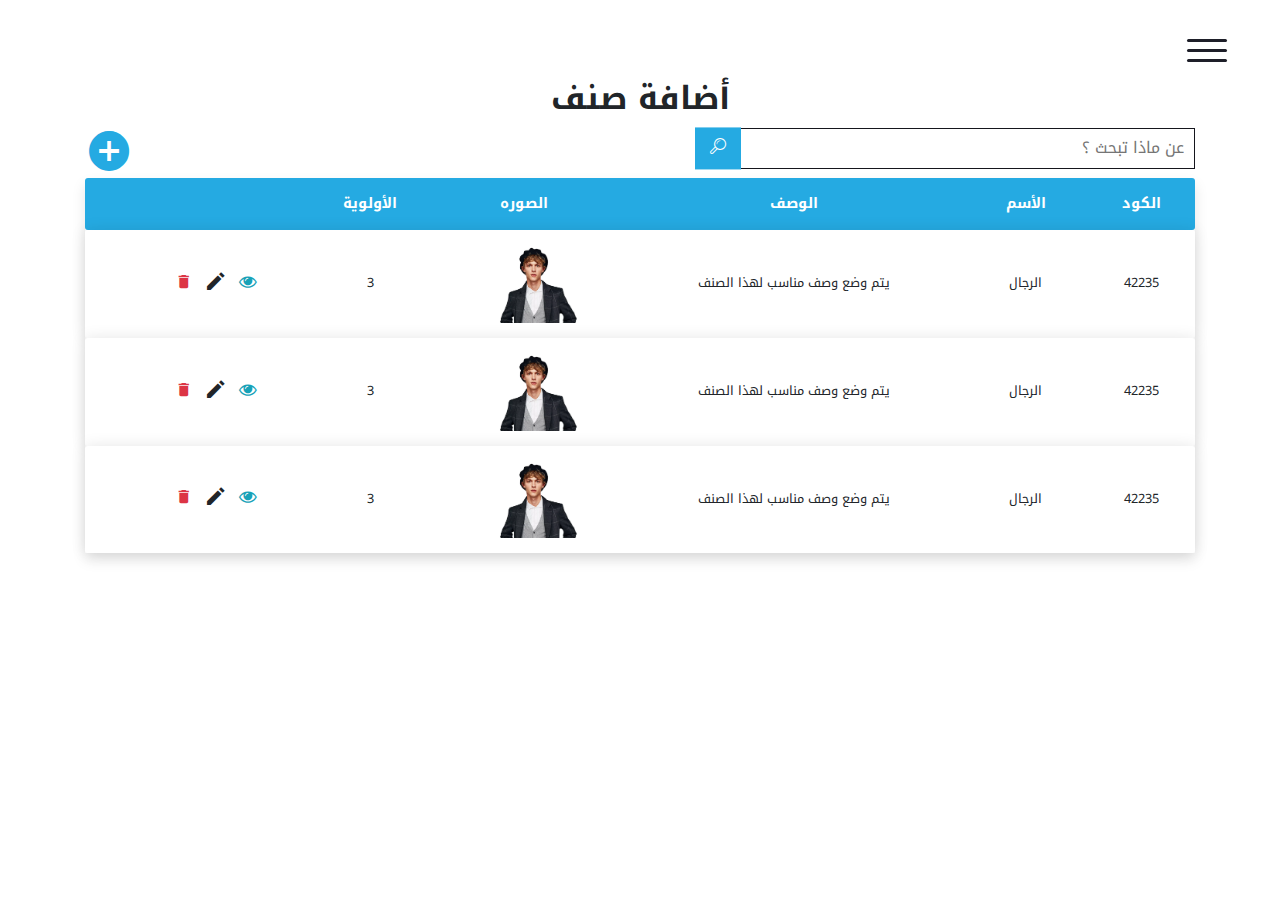
<file: Dashboard/Index.html>
<!DOCTYPE html>
<html lang="en">
<!-- 08 - Harbours Design.mp4 -->

<head>
  <meta charset="UTF-8">
  <meta http-equiv="X-UA-Compatible" content="IE=edge">
  <meta name="viewport" content="width=device-width, initial-scale=1.0">
  <title>Dashboard</title>
  <!-- Start Google Fonts -->
  <link rel="preconnect" href="https://fonts.googleapis.com">
  <link rel="preconnect" href="https://fonts.gstatic.com" crossorigin>
  <link
    href="https://fonts.googleapis.com/css2?family=Noto+Kufi+Arabic:wght@100;200;400;600;800&family=Open+Sans:wght@300;400;600;800&display=swap"
    rel="stylesheet">
  <!-- End Google Fonts -->
  <link rel="stylesheet" href="../css/icons.css">
  <link rel="stylesheet" href="css/bootstrap.min.css">
  <link rel="stylesheet" href="css/normalize.css">
  <link rel="stylesheet" href="css/style.css">
</head>

<body>
  <div class="wrapper">

    <!-- Sidebar  -->
    <nav id="sidebar">
      <div class="sidebar-header">
        <img src="../images/logo.jpeg" alt="Logo">
      </div>

      <ul class="list-unstyled components">
        <li class="active">
          <a href="#"">Home</a>
        </li>
        <li>
          <a href=" #">About</a>
        </li>
        <li>
          <a href="#">Portfolio</a>
        </li>
        <li>
          <a href="#">Contact</a>
        </li>
      </ul>
    </nav>

    <!-- Page Content  -->
    <div id="content">

      <!-- Sidebar Button  -->
      <nav class="navbar">
        <div class="container-fluid justify-content-start">
          <button type="button" id="sidebarCollapse" class="navbar-toggler collapsed">
            <div class="menu-btn">
              <div class="menu-btn__burger">
              </div>
            </div>
          </button>
        </div>
      </nav>

      <!-- Main Section  -->
      <section class='main-section'>
        <div class="container">
          <h2 class="main-section-title">أضافة صنف</h2>
          <div class="main-section-header">
            <!-- Search Content -->
            <div class="search mb-2">
              <input type="text" placeholder="عن ماذا تبحث ؟">
              <button>
                <i class="icon-search"></i>
              </button>
            </div>
            <div class="add" data-toggle="modal" data-target="#categoryModal">
              <i class="icon-add_circle"></i>
            </div>
          </div>
          <!-- Table Content  -->
          <ul class="responsive-table">
            <li class="table-header">
              <div class="column column-1">الكود</div>
              <div class="column column-2">الأسم</div>
              <div class="column column-4">الوصف</div>
              <div class="column column-3">الصوره</div>
              <div class="column column-1">الأولوية</div>
              <div class="column column-3"></div>
            </li>
            <li class="table-row">
              <div class="column column-1" data-label="الكود">42235</div>
              <div class="column column-2" data-label="الأسم">الرجال</div>
              <div class="column column-4" data-label="الوصف">يتم وضع وصف مناسب لهذا الصنف</div>
              <div class="column column-3" data-label="الصوره">
                <img src="../images/Category/01.PNG" class="w-50" alt="Category-01">
              </div>
              <div class="column column-1" data-label="الأولوية">3</div>
              <div class="column column-3 action">
                <i class="icon-delete text-danger"></i>
                <i class="icon-edit-pencil text-indigo"></i>
                <i class="icon-eye text-info"></i>
              </div>
            </li>
            <li class="table-row">
              <div class="column column-1" data-label="الكود">42235</div>
              <div class="column column-2" data-label="الأسم">الرجال</div>
              <div class="column column-4" data-label="الوصف">يتم وضع وصف مناسب لهذا الصنف</div>
              <div class="column column-3" data-label="الصوره">
                <img src="../images/Category/01.PNG" class="w-50" alt="Category-01">
              </div>
              <div class="column column-1" data-label="الأولوية">3</div>
              <div class="column column-3 action">
                <i class="icon-delete text-danger"></i>
                <i class="icon-edit-pencil text-indigo"></i>
                <i class="icon-eye text-info"></i>
              </div>
            </li>
            <li class="table-row">
              <div class="column column-1" data-label="الكود">42235</div>
              <div class="column column-2" data-label="الأسم">الرجال</div>
              <div class="column column-4" data-label="الوصف">يتم وضع وصف مناسب لهذا الصنف</div>
              <div class="column column-3" data-label="الصوره">
                <img src="../images/Category/01.PNG" class="w-50" alt="Category-01">
              </div>
              <div class="column column-1" data-label="الأولوية">3</div>
              <div class="column column-3 action">
                <i class="icon-delete text-danger"></i>
                <i class="icon-edit-pencil text-indigo"></i>
                <i class="icon-eye text-info"></i>
              </div>
            </li>
          </ul>
        </div>
      </section>

    </div>

  </div>

  <!-- Modal -->
  <div class="modal fade" id="categoryModal" aria-labelledby="addCategory" aria-hidden="true">
    <div class="modal-dialog">
      <div class="modal-content">
        <div class="modal-header">
          <h5 class="modal-title" id="addCategory">أضافة صنف</h5>
          <button type="button" class="close" data-dismiss="modal" aria-label="Close">
            <span aria-hidden="true">&times;</span>
          </button>
        </div>
        <div class="modal-body">
          <form>
            <div class="input-group">
              <label class="input-underlined" for="input1">
                <input type="text" required id="input1">
                <span class="input-label">اسم الصنف</span>
              </label>
            </div>
            <div class="input-group">
              <label class="input-underlined" for="input2">
                <input type="text" required id="input2">
                <span class="input-label">الوصف</span>
              </label>
            </div>
            <div class="input-group">
              <label class="input-underlined" for="input3">
                <input type="file" required id="input3">
                <span class="input-label">الصوره</span>
              </label>
            </div>
            <div class="input-group">
              <label class="input-underlined" for="input4">
                <input type="number" min="1" step="1" required id="input4">
                <span class="input-label">الأولوية</span>
              </label>
            </div>
          </form>
        </div>
        <div class="modal-footer">
          <button type="button" class="btn btn-danger ml-1" data-dismiss="modal">اغلاق</button>
          <button type="button" class="btn btn-success">حفظ</button>
        </div>
      </div>
    </div>
  </div>

  <!-- JavaScript Files -->
  <script src="js/jquery.min.js"></script>
  <script src="js/popper.min.js"></script>
  <script src="js/bootstrap.min.js"></script>
  <script>
    $(document).ready(function () {
      $('#sidebarCollapse').on('click', function () {
        $('#sidebar').toggleClass('active');
        $(this).toggleClass('collapsed')
      });
    });
  </script>
</body>

</html>
</file>
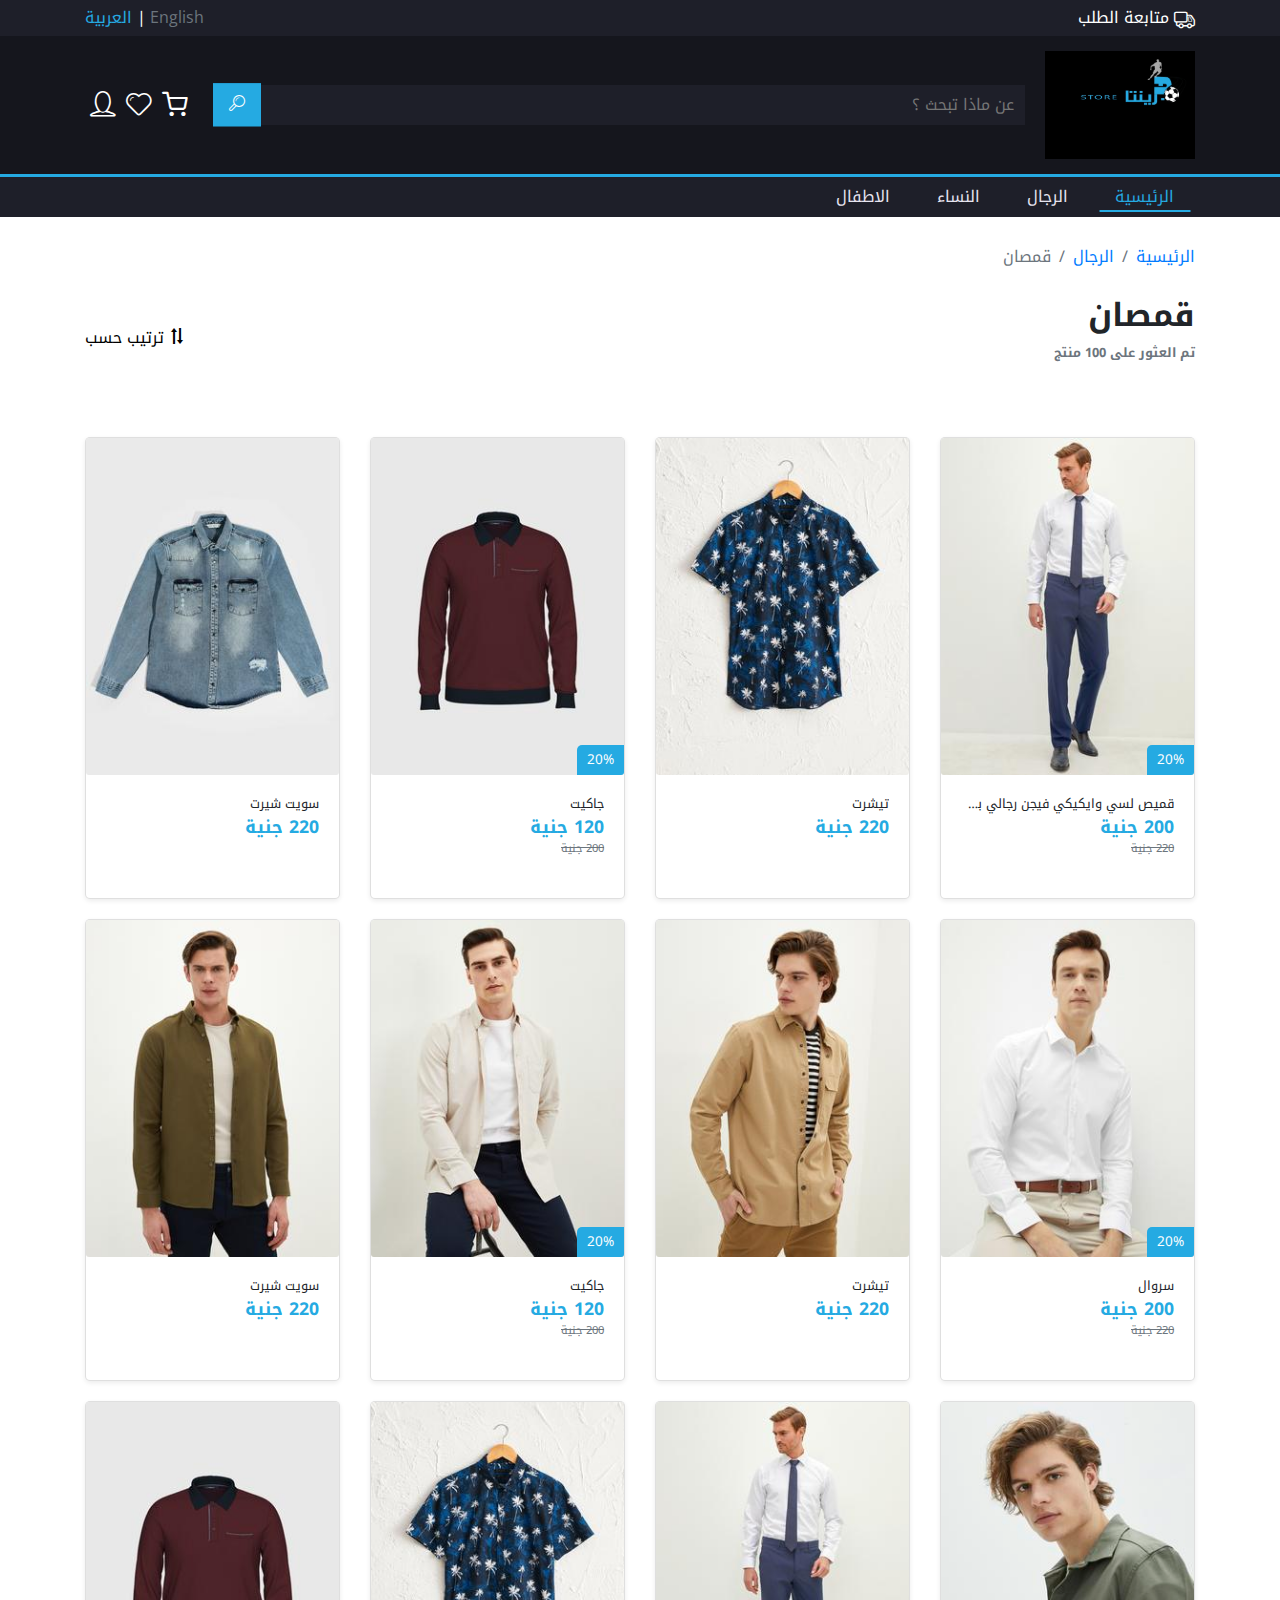
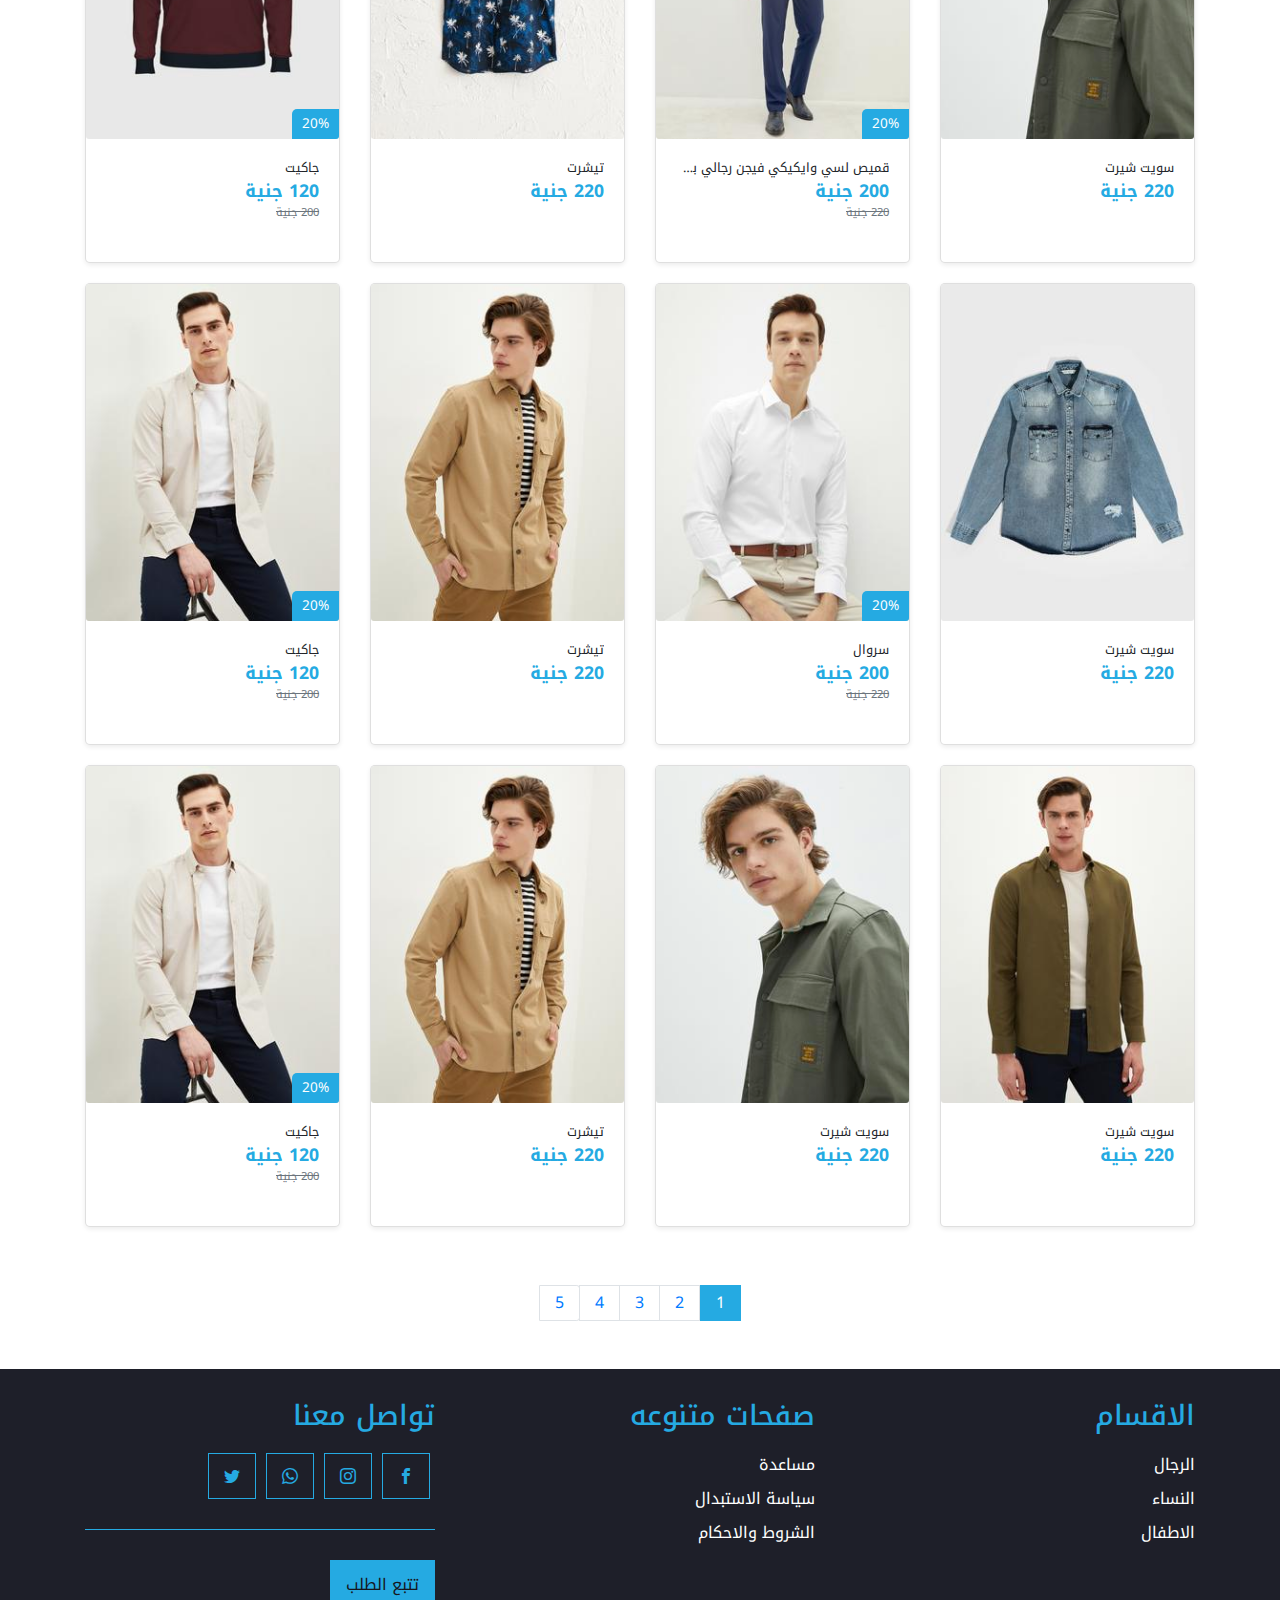
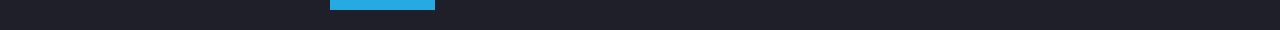
<file: Category.html>
<!DOCTYPE html>
<html lang="en">

<head>
  <meta charset="UTF-8">
  <meta http-equiv="X-UA-Compatible" content="IE=edge">
  <meta name="viewport" content="width=device-width, initial-scale=1.0">
  <title>Category</title>
  <!-- Start Google Fonts -->
  <link rel="preconnect" href="https://fonts.googleapis.com">
  <link rel="preconnect" href="https://fonts.gstatic.com" crossorigin>
  <link
    href="https://fonts.googleapis.com/css2?family=Noto+Kufi+Arabic:wght@100;200;400;600;800&family=Open+Sans:wght@300;400;600;800&display=swap"
    rel="stylesheet">
  <!-- End Google Fonts -->
  <link rel="stylesheet" href="css/icons.css">
  <link rel="stylesheet" href="css/bootstrap.min.css">
  <link rel="stylesheet" href="css/normalize.css">
  <link rel="stylesheet" href="css/style.css">
</head>

<body>
  <!--
    ================
    = Start Header =
    ================
  -->
  <header>
    <!-- Start Top Header -->
    <div class="top-header">
      <div class="container">
        <div class="d-flex justify-content-between align-items-center">
          <div class="truck d-flex align-items-center">
            <i class="icon-truck"></i>
            <span>متابعة الطلب</span>
          </div>
          <div class="languages">
            <span class="en text-muted"> English </span> |
            <span class="ar"> العربية</span>
          </div>
        </div>
      </div>
    </div>
    <!-- End Top Header -->

    <!-- Start Mid Header -->
    <div class="mid-header">
      <div class="container">
        <div class="d-flex align-items-center flex-wrap mobile-column">
          <div class="logo">
            <img src="images/logo.jpeg" alt="logo">
          </div>
          <div class="search">
            <input type="text" placeholder="عن ماذا تبحث ؟">
            <button>
              <i class="icon-search"></i>
            </button>
          </div>
          <div class="btns">
            <button class="navbar-toggler d-lg-none collapsed" type="button" data-toggle="collapse"
              data-target="#mainNavbar" aria-controls="mainNavbar" aria-expanded="false" aria-label="Toggle navigation">
              <div class="menu-btn">
                <div class="menu-btn__burger">
                </div>
              </div>
            </button>
            <i class="icon-shopping-cart"></i>
            <i class="icon-heart"></i>
            <i class="icon-user"></i>
          </div>
        </div>
      </div>
    </div>
    <!-- End Min Header -->

    <!-- Start Navbar -->
    <nav>
      <div class="container">
        <!-- ٍStart Navbar Disktop -->
        <div class="disktop-nav d-none d-lg-block">
          <ul class="list-unstyled mainList">
            <li class="nav-item active">
              <a class="nav-link" href="#">الرئيسية</a>
            </li>
            <li class="nav-item">
              <a class="nav-link" href="#">الرجال</a>
              <div class="sub-list">
                <ul class="list-unstyled">
                  <li><a href="#">قمصان</a></li>
                  <li><a href="#">تيشرت</a></li>
                  <li><a href="#">بنطلونات</a></li>
                  <li><a href="#">سويت شيرت</a></li>
                  <li><a href="#">جبردين</a></li>
                  <li><a href="#">بدلات</a></li>
                  <li><a href="#">ملابس رياضية</a></li>
                  <li><a href="#">ملابس سياحة</a></li>
                </ul>
              </div>
            </li>
            <li class="nav-item">
              <a class="nav-link" href="#">النساء</a>
              <div class="sub-list">
                <ul class="list-unstyled">
                  <li><a href="#">قمصان</a></li>
                  <li><a href="#">تيشرت</a></li>
                  <li><a href="#">بنطلونات</a></li>
                  <li><a href="#">سويت شيرت</a></li>
                  <li><a href="#">جبردين</a></li>
                  <li><a href="#">بدلات</a></li>
                  <li><a href="#">ملابس رياضية</a></li>
                  <li><a href="#">ملابس سياحة</a></li>
                </ul>
              </div>
            </li>
            <li class="nav-item">
              <a class="nav-link" href="#">الاطفال</a>
              <div class="sub-list">
                <ul class="list-unstyled">
                  <li><a href="#">قمصان</a></li>
                  <li><a href="#">تيشرت</a></li>
                  <li><a href="#">بنطلونات</a></li>
                  <li><a href="#">سويت شيرت</a></li>
                  <li><a href="#">جبردين</a></li>
                  <li><a href="#">بدلات</a></li>
                  <li><a href="#">ملابس رياضية</a></li>
                  <li><a href="#">ملابس سياحة</a></li>
                </ul>
              </div>
            </li>
          </ul>
        </div>
        <!-- End Navbar Disktop -->

        <!-- ٍStart Navbar Mobile -->
        <div class="mobile-nav collapse" id="mainNavbar">
          <ul class="list-unstyled mainList">
            <li class="nav-item active">
              <a class="nav-link" href="#">الرئيسية</a>
            </li>
            <li class="nav-item" data-toggle="collapse" data-target="#list-1" aria-controls="list-1"
              aria-expanded="false">
              <a class="nav-link" href="#">الرجال</a>
              <div class="sub-list collapse" id="list-1" data-parent="#mainNavbar">
                <ul class="list-unstyled mr-4">
                  <li><a href="#">قمصان</a></li>
                  <li><a href="#">تيشرت</a></li>
                  <li><a href="#">بنطلونات</a></li>
                  <li><a href="#">سويت شيرت</a></li>
                  <li><a href="#">جبردين</a></li>
                  <li><a href="#">بدلات</a></li>
                  <li><a href="#">ملابس رياضية</a></li>
                  <li><a href="#">ملابس سياحة</a></li>
                </ul>
              </div>
            </li>
            <li class="nav-item" data-toggle="collapse" data-target="#list-2" aria-controls="list-2"
              aria-expanded="false">
              <a class="nav-link" href="#">النساء</a>
              <div class="sub-list collapse" id="list-2" data-parent="#mainNavbar">
                <ul class="list-unstyled mr-4">
                  <li><a href="#">قمصان</a></li>
                  <li><a href="#">تيشرت</a></li>
                  <li><a href="#">بنطلونات</a></li>
                  <li><a href="#">سويت شيرت</a></li>
                  <li><a href="#">جبردين</a></li>
                  <li><a href="#">بدلات</a></li>
                  <li><a href="#">ملابس رياضية</a></li>
                  <li><a href="#">ملابس سياحة</a></li>
                </ul>
              </div>
            </li>
            <li class="nav-item" data-toggle="collapse" data-target="#list-3" aria-controls="list-3"
              aria-expanded="false" aria-label="Toggle navigation">
              <a class="nav-link" href="#">الاطفال</a>
              <div class="sub-list collapse" id="list-3" data-parent="#mainNavbar">
                <ul class="list-unstyled mr-4">
                  <li><a href="#">قمصان</a></li>
                  <li><a href="#">تيشرت</a></li>
                  <li><a href="#">بنطلونات</a></li>
                  <li><a href="#">سويت شيرت</a></li>
                  <li><a href="#">جبردين</a></li>
                  <li><a href="#">بدلات</a></li>
                  <li><a href="#">ملابس رياضية</a></li>
                  <li><a href="#">ملابس سياحة</a></li>
                </ul>
              </div>
            </li>
          </ul>
        </div>
        <!-- End Navbar Mobile -->
      </div>
    </nav>
    <!-- End Navbar -->
  </header>
  <!--
    ==============
    = End Header =
    ==============
  -->

  <!--
    ==========================
    = Start Category Header  =
    ==========================
  -->
  <section class="category-header">
    <div class="container">
      <nav aria-label="breadcrumb">
        <ol class="breadcrumb">
          <li class="breadcrumb-item"><a href="#">الرئيسية</a></li>
          <li class="breadcrumb-item"><a href="#">الرجال</a></li>
          <li class="breadcrumb-item active" aria-current="page">قمصان</li>
        </ol>
      </nav>
      <div class="d-flex align-items-center justify-content-between">
        <div class="category-title">
          <h2>قمصان</h2>
          <p class="text-muted">تم العثور على 100 منتج</p>
        </div>
        <div class="sort">
          <div class="dropdown">
            <button type="button" id="sort" data-toggle="dropdown" aria-expanded="false">
              <i class="icon-transfer"></i>
              ترتيب حسب
            </button>
            <div class="dropdown-menu" aria-labelledby="sort">
              <span class="dropdown-item active">الأفضل تقديما</span>
              <span class="dropdown-item">الأقل سعرا</span>
              <span class="dropdown-item">الأعلى سعرا</span>
              <span class="dropdown-item">الأحدث</span>
            </div>
          </div>
        </div>
      </div>
    </div>
  </section>
  <!--
    ========================
    = End Category Header  =
    ========================
  -->

  <!--
    ========================
    = Start Category Body  =
    ========================
  -->
  <section class="category-body my-5">
    <div class="container">
      <div class="products mb-5">
        <div class="row">
          <div class="col-lg-3 col-md-4 col-6">
            <div class="card" title="قميص لسي وايكيكي فيجن رجالي بقصة ضيقة و أكمام طويلة">
              <div class="card-img">
                <img class="card-img-top" src="images/Products/01.jpg" alt="product 1">
                <div class="discount">20&percnt;</div>
              </div>
              <div class="card-body">
                <ul class="list-unstyled">
                  <li class="card-name">قميص لسي وايكيكي فيجن رجالي بقصة ضيقة و أكمام طويلة</li>
                  <li class="card-new-price">200 جنية</li>
                  <li class="text-muted card-old-price">220 جنية</li>
                </ul>
              </div>
            </div>
          </div>
          <div class="col-lg-3 col-md-4 col-6">
            <div class="card" title="تيشرت">
              <div class="card-img">
                <img class="card-img-top" src="images/Products/02.jpg" alt="product 2">
              </div>
              <div class="card-body">
                <ul class="list-unstyled">
                  <li class="card-name">تيشرت</li>
                  <li class="card-new-price">220 جنية</li>
                </ul>
              </div>
            </div>
          </div>
          <div class="col-lg-3 col-md-4 col-6">
            <div class="card" title="جاكيت">
              <div class="card-img">
                <img class="card-img-top" src="images/Products/03.jpg" alt="product 3">
                <div class="discount">20&percnt;</div>
              </div>
              <div class="card-body">
                <ul class="list-unstyled">
                  <li class="card-name">جاكيت</li>
                  <li class="card-new-price">120 جنية</li>
                  <li class="text-muted card-old-price">200 جنية</li>
                </ul>
              </div>
            </div>
          </div>
          <div class="col-lg-3 col-md-4 col-6">
            <div class="card" title="سويت شيرت">
              <div class="card-img">
                <img class="card-img-top" src="images/Products/04.jpg" alt="product 4">
              </div>
              <div class="card-body">
                <ul class="list-unstyled">
                  <li class="card-name">سويت شيرت</li>
                  <li class="card-new-price">220 جنية</li>
                </ul>
              </div>
            </div>
          </div>
          <div class="col-lg-3 col-md-4 col-6">
            <div class="card" title="سروال">
              <div class="card-img">
                <img class="card-img-top" src="images/Products/05.jpg" alt="product 5">
                <div class="discount">20&percnt;</div>
              </div>
              <div class="card-body">
                <ul class="list-unstyled">
                  <li class="card-name">سروال</li>
                  <li class="card-new-price">200 جنية</li>
                  <li class="text-muted card-old-price">220 جنية</li>
                </ul>
              </div>
            </div>
          </div>
          <div class="col-lg-3 col-md-4 col-6">
            <div class="card" title="تيشرت">
              <div class="card-img">
                <img class="card-img-top" src="images/Products/06.jpg" alt="product 6">
              </div>
              <div class="card-body">
                <ul class="list-unstyled">
                  <li class="card-name">تيشرت</li>
                  <li class="card-new-price">220 جنية</li>
                </ul>
              </div>
            </div>
          </div>
          <div class="col-lg-3 col-md-4 col-6">
            <div class="card" title="جاكيت">
              <div class="card-img">
                <img class="card-img-top" src="images/Products/07.jpg" alt="product 7">
                <div class="discount">20&percnt;</div>
              </div>
              <div class="card-body">
                <ul class="list-unstyled">
                  <li class="card-name">جاكيت</li>
                  <li class="card-new-price">120 جنية</li>
                  <li class="text-muted card-old-price">200 جنية</li>
                </ul>
              </div>
            </div>
          </div>
          <div class="col-lg-3 col-md-4 col-6">
            <div class="card" title="سويت شيرت">
              <div class="card-img">
                <img class="card-img-top" src="images/Products/08.jpg" alt="product 8">
              </div>
              <div class="card-body">
                <ul class="list-unstyled">
                  <li class="card-name">سويت شيرت</li>
                  <li class="card-new-price">220 جنية</li>
                </ul>
              </div>
            </div>
          </div>
          <div class="col-lg-3 col-md-4 col-6">
            <div class="card" title="سويت شيرت">
              <div class="card-img">
                <img class="card-img-top" src="images/Products/09.jpg" alt="product 9">
              </div>
              <div class="card-body">
                <ul class="list-unstyled">
                  <li class="card-name">سويت شيرت</li>
                  <li class="card-new-price">220 جنية</li>
                </ul>
              </div>
            </div>
          </div>
          <div class="col-lg-3 col-md-4 col-6">
            <div class="card" title="قميص لسي وايكيكي فيجن رجالي بقصة ضيقة و أكمام طويلة">
              <div class="card-img">
                <img class="card-img-top" src="images/Products/01.jpg" alt="product 1">
                <div class="discount">20&percnt;</div>
              </div>
              <div class="card-body">
                <ul class="list-unstyled">
                  <li class="card-name">قميص لسي وايكيكي فيجن رجالي بقصة ضيقة و أكمام طويلة</li>
                  <li class="card-new-price">200 جنية</li>
                  <li class="text-muted card-old-price">220 جنية</li>
                </ul>
              </div>
            </div>
          </div>
          <div class="col-lg-3 col-md-4 col-6">
            <div class="card" title="تيشرت">
              <div class="card-img">
                <img class="card-img-top" src="images/Products/02.jpg" alt="product 2">
              </div>
              <div class="card-body">
                <ul class="list-unstyled">
                  <li class="card-name">تيشرت</li>
                  <li class="card-new-price">220 جنية</li>
                </ul>
              </div>
            </div>
          </div>
          <div class="col-lg-3 col-md-4 col-6">
            <div class="card" title="جاكيت">
              <div class="card-img">
                <img class="card-img-top" src="images/Products/03.jpg" alt="product 3">
                <div class="discount">20&percnt;</div>
              </div>
              <div class="card-body">
                <ul class="list-unstyled">
                  <li class="card-name">جاكيت</li>
                  <li class="card-new-price">120 جنية</li>
                  <li class="text-muted card-old-price">200 جنية</li>
                </ul>
              </div>
            </div>
          </div>
          <div class="col-lg-3 col-md-4 col-6">
            <div class="card" title="سويت شيرت">
              <div class="card-img">
                <img class="card-img-top" src="images/Products/04.jpg" alt="product 4">
              </div>
              <div class="card-body">
                <ul class="list-unstyled">
                  <li class="card-name">سويت شيرت</li>
                  <li class="card-new-price">220 جنية</li>
                </ul>
              </div>
            </div>
          </div>
          <div class="col-lg-3 col-md-4 col-6">
            <div class="card" title="سروال">
              <div class="card-img">
                <img class="card-img-top" src="images/Products/05.jpg" alt="product 5">
                <div class="discount">20&percnt;</div>
              </div>
              <div class="card-body">
                <ul class="list-unstyled">
                  <li class="card-name">سروال</li>
                  <li class="card-new-price">200 جنية</li>
                  <li class="text-muted card-old-price">220 جنية</li>
                </ul>
              </div>
            </div>
          </div>
          <div class="col-lg-3 col-md-4 col-6">
            <div class="card" title="تيشرت">
              <div class="card-img">
                <img class="card-img-top" src="images/Products/06.jpg" alt="product 6">
              </div>
              <div class="card-body">
                <ul class="list-unstyled">
                  <li class="card-name">تيشرت</li>
                  <li class="card-new-price">220 جنية</li>
                </ul>
              </div>
            </div>
          </div>
          <div class="col-lg-3 col-md-4 col-6">
            <div class="card" title="جاكيت">
              <div class="card-img">
                <img class="card-img-top" src="images/Products/07.jpg" alt="product 7">
                <div class="discount">20&percnt;</div>
              </div>
              <div class="card-body">
                <ul class="list-unstyled">
                  <li class="card-name">جاكيت</li>
                  <li class="card-new-price">120 جنية</li>
                  <li class="text-muted card-old-price">200 جنية</li>
                </ul>
              </div>
            </div>
          </div>
          <div class="col-lg-3 col-md-4 col-6">
            <div class="card" title="سويت شيرت">
              <div class="card-img">
                <img class="card-img-top" src="images/Products/08.jpg" alt="product 8">
              </div>
              <div class="card-body">
                <ul class="list-unstyled">
                  <li class="card-name">سويت شيرت</li>
                  <li class="card-new-price">220 جنية</li>
                </ul>
              </div>
            </div>
          </div>
          <div class="col-lg-3 col-md-4 col-6">
            <div class="card" title="سويت شيرت">
              <div class="card-img">
                <img class="card-img-top" src="images/Products/09.jpg" alt="product 9">
              </div>
              <div class="card-body">
                <ul class="list-unstyled">
                  <li class="card-name">سويت شيرت</li>
                  <li class="card-new-price">220 جنية</li>
                </ul>
              </div>
            </div>
          </div>
          <div class="col-lg-3 col-md-4 col-6">
            <div class="card" title="تيشرت">
              <div class="card-img">
                <img class="card-img-top" src="images/Products/06.jpg" alt="product 6">
              </div>
              <div class="card-body">
                <ul class="list-unstyled">
                  <li class="card-name">تيشرت</li>
                  <li class="card-new-price">220 جنية</li>
                </ul>
              </div>
            </div>
          </div>
          <div class="col-lg-3 col-md-4 col-6">
            <div class="card" title="جاكيت">
              <div class="card-img">
                <img class="card-img-top" src="images/Products/07.jpg" alt="product 7">
                <div class="discount">20&percnt;</div>
              </div>
              <div class="card-body">
                <ul class="list-unstyled">
                  <li class="card-name">جاكيت</li>
                  <li class="card-new-price">120 جنية</li>
                  <li class="text-muted card-old-price">200 جنية</li>
                </ul>
              </div>
            </div>
          </div>
        </div>
      </div>
      <div class="category-footer">
        <nav>
          <ul class="pagination pagination-sm">
            <li class="page-item active" aria-current="page">
              <span class="page-link">1</span>
            </li>
            <li class="page-item"><a class="page-link" href="#">2</a></li>
            <li class="page-item"><a class="page-link" href="#">3</a></li>
            <li class="page-item"><a class="page-link" href="#">4</a></li>
            <li class="page-item"><a class="page-link" href="#">5</a></li>
          </ul>
        </nav>
      </div>
    </div>
  </section>
  <!--
    ======================
    = End Category Body  =
    ======================
  -->

  <!--
    ================
    = Start Footer =
    ================
  -->
  <footer>
    <div class="container">
      <div class="row">
        <div class="col-md-4">
          <div>
            <h3>الاقسام</h3>
            <ul class="list-unstyled">
              <li>الرجال</li>
              <li>النساء</li>
              <li>الاطفال</li>
            </ul>
          </div>
        </div>
        <div class="col-md-4">
          <div>
            <h3>صفحات متنوعه</h3>
            <ul class="list-unstyled">
              <li>مساعدة</li>
              <li>سياسة الاستبدال</li>
              <li>الشروط والاحكام</li>
            </ul>
          </div>
        </div>
        <div class="col-md-4">
          <div>
            <h3>تواصل معنا</h3>
            <div class="social">
              <i class='icon-facebook'></i>
              <i class='icon-instagram'></i>
              <i class='icon-whatsapp'></i>
              <i class='icon-twitter'></i>
            </div>
            <hr>
            <button class="order-track"> تتبع الطلب </button>
          </div>
        </div>
      </div>
    </div>
  </footer>
  <!--
    ==============
    = End Footer =
    ==============
  -->

  <!-- JavaScript Files -->
  <script src="js/jquery.min.js"></script>
  <script src="js/popper.min.js"></script>
  <script src="js/bootstrap.min.js"></script>
</body>

</html>
</file>
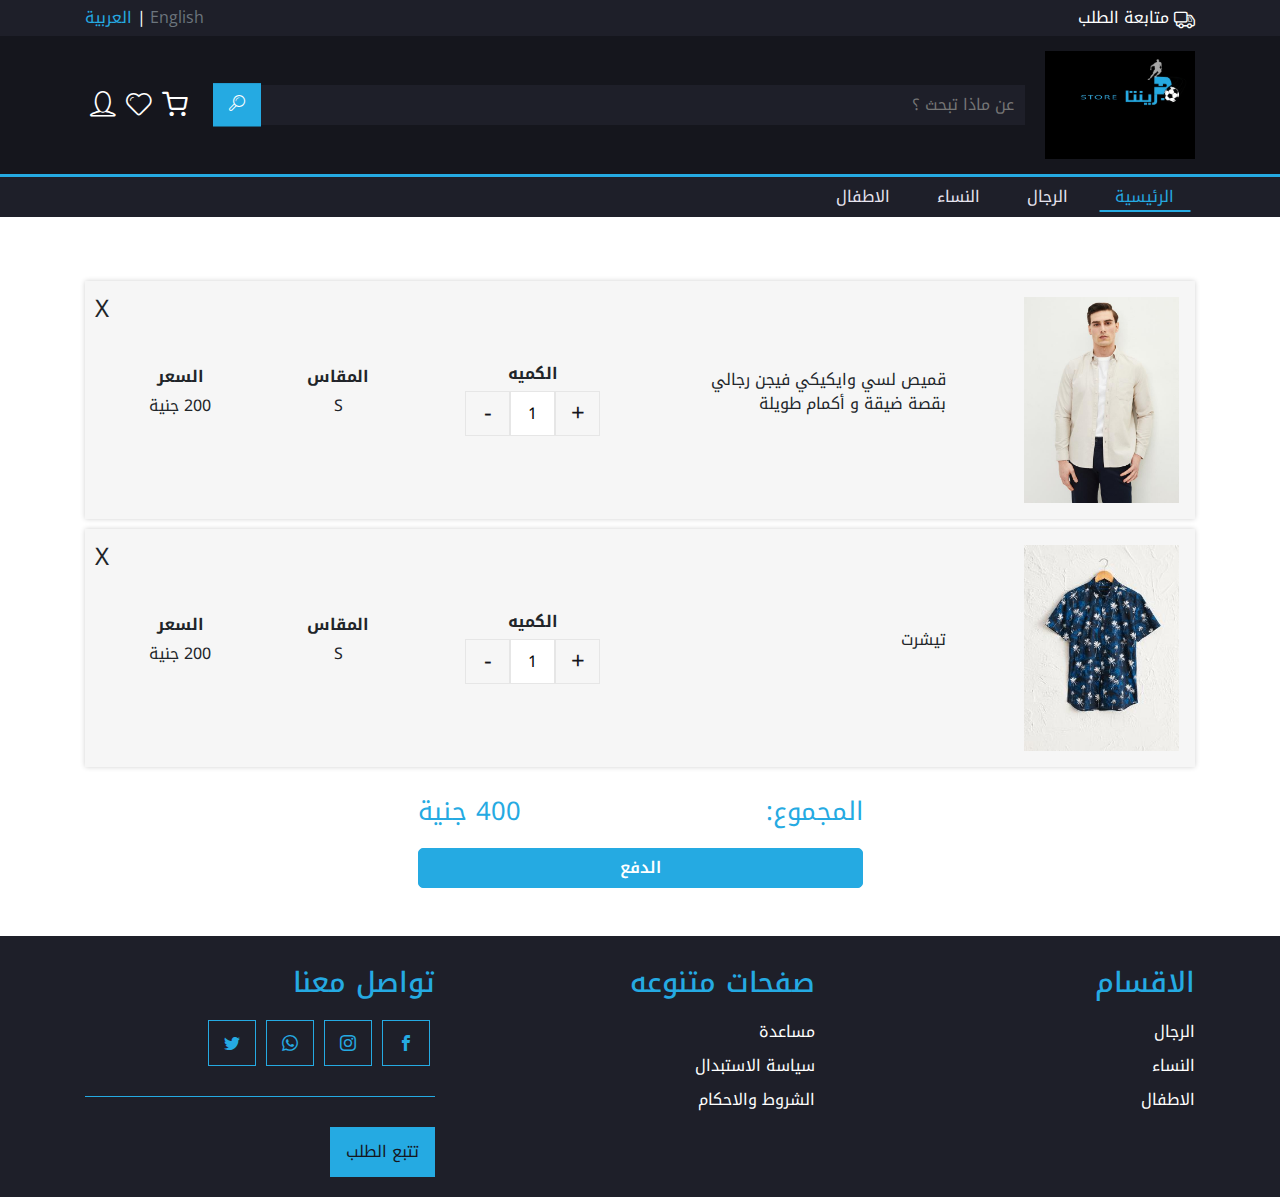
<file: CheckOut.html>
<!DOCTYPE html>
<html lang="en">

<head>
  <meta charset="UTF-8">
  <meta http-equiv="X-UA-Compatible" content="IE=edge">
  <meta name="viewport" content="width=device-width, initial-scale=1.0">
  <title>Check Out</title>
  <!-- Start Google Fonts -->
  <link rel="preconnect" href="https://fonts.googleapis.com">
  <link rel="preconnect" href="https://fonts.gstatic.com" crossorigin>
  <link
    href="https://fonts.googleapis.com/css2?family=Noto+Kufi+Arabic:wght@100;200;400;600;800&family=Open+Sans:wght@300;400;600;800&display=swap"
    rel="stylesheet">
  <!-- End Google Fonts -->
  <link rel="stylesheet" href="css/icons.css">
  <link rel="stylesheet" href="css/bootstrap.min.css">
  <link rel="stylesheet" href="css/normalize.css">
  <link rel="stylesheet" href="css/style.css">
</head>

<body>
  <!--
    ================
    = Start Header =
    ================
  -->
  <header>
    <!-- Start Top Header -->
    <div class="top-header">
      <div class="container">
        <div class="d-flex justify-content-between align-items-center">
          <div class="truck d-flex align-items-center">
            <i class="icon-truck"></i>
            <span>متابعة الطلب</span>
          </div>
          <div class="languages">
            <span class="en text-muted"> English </span> |
            <span class="ar"> العربية</span>
          </div>
        </div>
      </div>
    </div>
    <!-- End Top Header -->

    <!-- Start Mid Header -->
    <div class="mid-header">
      <div class="container">
        <div class="d-flex align-items-center flex-wrap mobile-column">
          <div class="logo">
            <img src="images/logo.jpeg" alt="logo">
          </div>
          <div class="search">
            <input type="text" placeholder="عن ماذا تبحث ؟">
            <button>
              <i class="icon-search"></i>
            </button>
          </div>
          <div class="btns">
            <button class="navbar-toggler d-lg-none collapsed" type="button" data-toggle="collapse"
              data-target="#mainNavbar" aria-controls="mainNavbar" aria-expanded="false" aria-label="Toggle navigation">
              <div class="menu-btn">
                <div class="menu-btn__burger">
                </div>
              </div>
            </button>
            <i class="icon-shopping-cart"></i>
            <i class="icon-heart"></i>
            <i class="icon-user"></i>
          </div>
        </div>
      </div>
    </div>
    <!-- End Min Header -->

    <!-- Start Navbar -->
    <nav>
      <div class="container">
        <!-- ٍStart Navbar Disktop -->
        <div class="disktop-nav d-none d-lg-block">
          <ul class="list-unstyled mainList">
            <li class="nav-item active">
              <a class="nav-link" href="#">الرئيسية</a>
            </li>
            <li class="nav-item">
              <a class="nav-link" href="#">الرجال</a>
              <div class="sub-list">
                <ul class="list-unstyled">
                  <li><a href="#">قمصان</a></li>
                  <li><a href="#">تيشرت</a></li>
                  <li><a href="#">بنطلونات</a></li>
                  <li><a href="#">سويت شيرت</a></li>
                  <li><a href="#">جبردين</a></li>
                  <li><a href="#">بدلات</a></li>
                  <li><a href="#">ملابس رياضية</a></li>
                  <li><a href="#">ملابس سياحة</a></li>
                </ul>
              </div>
            </li>
            <li class="nav-item">
              <a class="nav-link" href="#">النساء</a>
              <div class="sub-list">
                <ul class="list-unstyled">
                  <li><a href="#">قمصان</a></li>
                  <li><a href="#">تيشرت</a></li>
                  <li><a href="#">بنطلونات</a></li>
                  <li><a href="#">سويت شيرت</a></li>
                  <li><a href="#">جبردين</a></li>
                  <li><a href="#">بدلات</a></li>
                  <li><a href="#">ملابس رياضية</a></li>
                  <li><a href="#">ملابس سياحة</a></li>
                </ul>
              </div>
            </li>
            <li class="nav-item">
              <a class="nav-link" href="#">الاطفال</a>
              <div class="sub-list">
                <ul class="list-unstyled">
                  <li><a href="#">قمصان</a></li>
                  <li><a href="#">تيشرت</a></li>
                  <li><a href="#">بنطلونات</a></li>
                  <li><a href="#">سويت شيرت</a></li>
                  <li><a href="#">جبردين</a></li>
                  <li><a href="#">بدلات</a></li>
                  <li><a href="#">ملابس رياضية</a></li>
                  <li><a href="#">ملابس سياحة</a></li>
                </ul>
              </div>
            </li>
          </ul>
        </div>
        <!-- End Navbar Disktop -->

        <!-- ٍStart Navbar Mobile -->
        <div class="mobile-nav collapse" id="mainNavbar">
          <ul class="list-unstyled mainList">
            <li class="nav-item active">
              <a class="nav-link" href="#">الرئيسية</a>
            </li>
            <li class="nav-item" data-toggle="collapse" data-target="#list-1" aria-controls="list-1"
              aria-expanded="false">
              <a class="nav-link" href="#">الرجال</a>
              <div class="sub-list collapse" id="list-1" data-parent="#mainNavbar">
                <ul class="list-unstyled mr-4">
                  <li><a href="#">قمصان</a></li>
                  <li><a href="#">تيشرت</a></li>
                  <li><a href="#">بنطلونات</a></li>
                  <li><a href="#">سويت شيرت</a></li>
                  <li><a href="#">جبردين</a></li>
                  <li><a href="#">بدلات</a></li>
                  <li><a href="#">ملابس رياضية</a></li>
                  <li><a href="#">ملابس سياحة</a></li>
                </ul>
              </div>
            </li>
            <li class="nav-item" data-toggle="collapse" data-target="#list-2" aria-controls="list-2"
              aria-expanded="false">
              <a class="nav-link" href="#">النساء</a>
              <div class="sub-list collapse" id="list-2" data-parent="#mainNavbar">
                <ul class="list-unstyled mr-4">
                  <li><a href="#">قمصان</a></li>
                  <li><a href="#">تيشرت</a></li>
                  <li><a href="#">بنطلونات</a></li>
                  <li><a href="#">سويت شيرت</a></li>
                  <li><a href="#">جبردين</a></li>
                  <li><a href="#">بدلات</a></li>
                  <li><a href="#">ملابس رياضية</a></li>
                  <li><a href="#">ملابس سياحة</a></li>
                </ul>
              </div>
            </li>
            <li class="nav-item" data-toggle="collapse" data-target="#list-3" aria-controls="list-3"
              aria-expanded="false" aria-label="Toggle navigation">
              <a class="nav-link" href="#">الاطفال</a>
              <div class="sub-list collapse" id="list-3" data-parent="#mainNavbar">
                <ul class="list-unstyled mr-4">
                  <li><a href="#">قمصان</a></li>
                  <li><a href="#">تيشرت</a></li>
                  <li><a href="#">بنطلونات</a></li>
                  <li><a href="#">سويت شيرت</a></li>
                  <li><a href="#">جبردين</a></li>
                  <li><a href="#">بدلات</a></li>
                  <li><a href="#">ملابس رياضية</a></li>
                  <li><a href="#">ملابس سياحة</a></li>
                </ul>
              </div>
            </li>
          </ul>
        </div>
        <!-- End Navbar Mobile -->
      </div>
    </nav>
    <!-- End Navbar -->
  </header>
  <!--
    ==============
    = End Header =
    ==============
  -->

  <!--
    ================
    = Start Basket =
    ================
  -->
  <section class="basket pt-5 pb-3">
    <div class="container">
      <div class="basket-box p-3">
        <div class="row align-items-center">
          <div class="col-md-2 col-6">
            <div class="d-flex justify-content-between align-items-center">
              <div class="box-img">
                <img src="images/Products/pro-02.jpg" alt="Product">
              </div>

            </div>
          </div>
          <div class="col-md-10 col-6">
            <div class="box-info d-flex justify-content-around align-items-center">
              <p class="box-name">قميص لسي وايكيكي فيجن رجالي بقصة ضيقة و أكمام طويلة</p>
              <div class="box-quant">
                <h6 class="text-center font-weight-bold">الكميه</h6>
                <div class="d-flex justify-content-between align-items-center">
                  <button class="btn-num">+</button>
                  <input type="number" name="quant" value="1" min="1" step="1">
                  <button class="btn-num">-</button>
                </div>
              </div>
              <div class="box-size text-center">
                <h6 class="font-weight-bold">المقاس</h6>
                <p>S</p>
              </div>
              <div class="box-price text-center">
                <h6 class="font-weight-bold">السعر</h6>
                <p>200 جنية</p>
              </div>
            </div>
          </div>
        </div>
        <div class="box-close">X</div>
      </div>
      <div class="basket-box p-3">
        <div class="row align-items-center">
          <div class="col-md-2 col-6">
            <div class="d-flex justify-content-between align-items-center">
              <div class="box-img">
                <img src="images/Products/02.jpg" alt="Product">
              </div>

            </div>
          </div>
          <div class="col-md-10 col-6">
            <div class="box-info d-flex justify-content-around align-items-center">
              <p class="box-name">تيشرت</p>
              <div class="box-quant">
                <h6 class="text-center font-weight-bold">الكميه</h6>
                <div class="d-flex justify-content-between align-items-center">
                  <button class="btn-num">+</button>
                  <input type="number" name="quant" value="1" min="1" step="1">
                  <button class="btn-num">-</button>
                </div>
              </div>
              <div class="box-size text-center">
                <h6 class="font-weight-bold">المقاس</h6>
                <p>S</p>
              </div>
              <div class="box-price text-center">
                <h6 class="font-weight-bold">السعر</h6>
                <p>200 جنية</p>
              </div>
            </div>
          </div>
        </div>
        <div class="box-close">X</div>
      </div>
    </div>
  </section>
  <!--
    ==============
    = End Basket =
    ==============
  -->
  <!--
    ======================
    = Start BasketFooter =
    ======================
  -->
  <section class="basket-footer">
    <div class="container">
      <div class="row">
        <div class="col-md-5 mx-auto mb-5 col-12">
          <div class="basket-total d-flex justify-content-between">
            <p>المجموع:</p>
            <p>400 جنية</p>
          </div>
          <div class="product-pay">
            <button class="pay btn-block">
              الدفع
            </button>
          </div>
        </div>
      </div>

    </div>
  </section>
  <!--
    ====================
    = End BasketFooter =
    ====================
  -->

  <!--
    ================
    = Start Footer =
    ================
  -->
  <footer>
    <div class="container">
      <div class="row">
        <div class="col-md-4">
          <div>
            <h3>الاقسام</h3>
            <ul class="list-unstyled">
              <li>الرجال</li>
              <li>النساء</li>
              <li>الاطفال</li>
            </ul>
          </div>
        </div>
        <div class="col-md-4">
          <div>
            <h3>صفحات متنوعه</h3>
            <ul class="list-unstyled">
              <li>مساعدة</li>
              <li>سياسة الاستبدال</li>
              <li>الشروط والاحكام</li>
            </ul>
          </div>
        </div>
        <div class="col-md-4">
          <div>
            <h3>تواصل معنا</h3>
            <div class="social">
              <i class='icon-facebook'></i>
              <i class='icon-instagram'></i>
              <i class='icon-whatsapp'></i>
              <i class='icon-twitter'></i>
            </div>
            <hr>
            <button class="order-track"> تتبع الطلب </button>
          </div>
        </div>
      </div>
    </div>
  </footer>
  <!--
    ==============
    = End Footer =
    ==============
  -->
  <!-- JavaScript Files -->
  <script src="js/jquery.min.js"></script>
  <script src="js/popper.min.js"></script>
  <script src="js/bootstrap.min.js"></script>
</body>

</html>
</file>
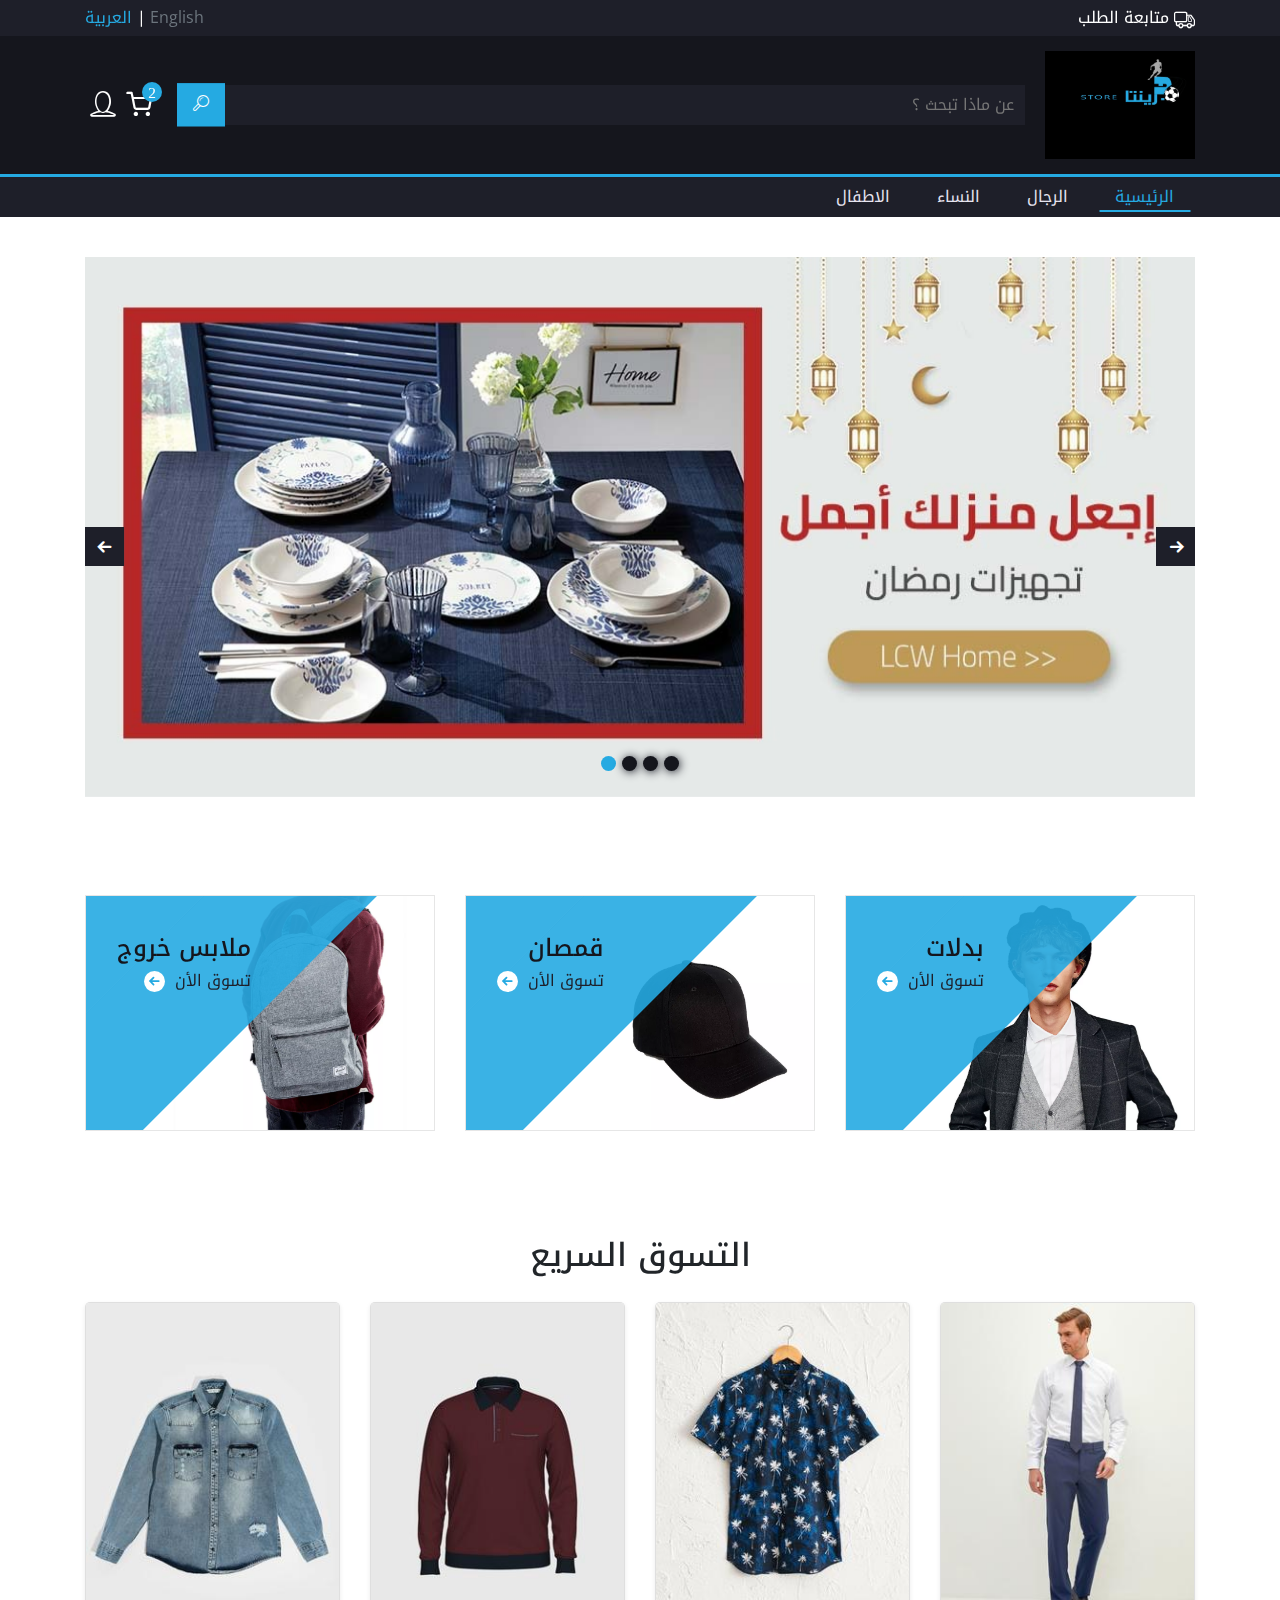
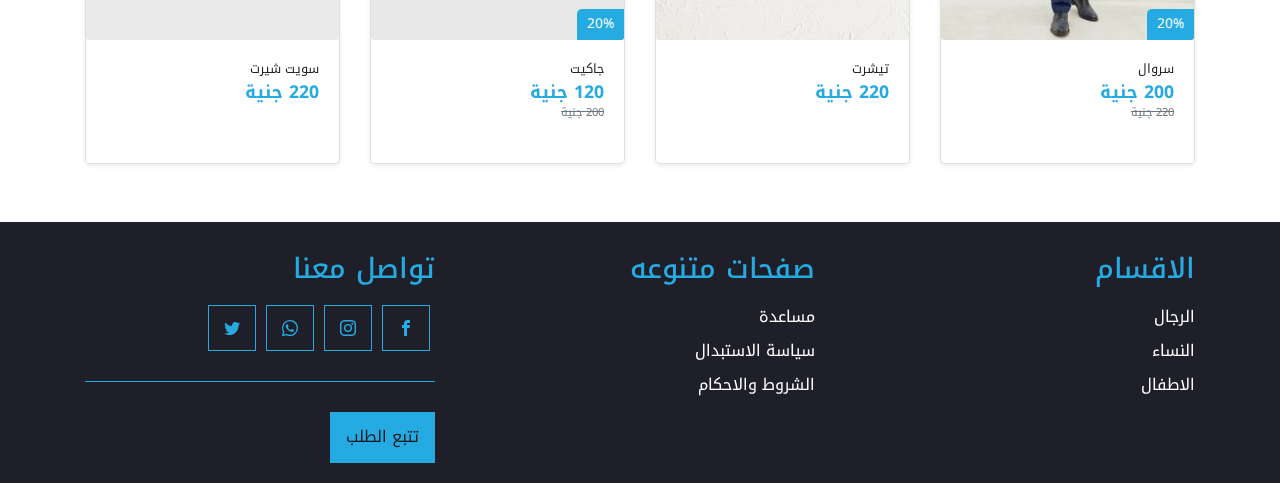
<file: Home.html>
<!DOCTYPE html>
<html lang="en">

<head>
  <meta charset="UTF-8">
  <meta http-equiv="X-UA-Compatible" content="IE=edge">
  <meta name="viewport" content="width=device-width, initial-scale=1.0">
  <title>Home</title>
  <!-- Start Google Fonts -->
  <link rel="preconnect" href="https://fonts.googleapis.com">
  <link rel="preconnect" href="https://fonts.gstatic.com" crossorigin>
  <link
    href="https://fonts.googleapis.com/css2?family=Noto+Kufi+Arabic:wght@100;200;400;600;800&family=Open+Sans:wght@300;400;600;800&display=swap"
    rel="stylesheet">
  <!-- End Google Fonts -->
  <link rel="stylesheet" href="css/icons.css">
  <link rel="stylesheet" href="css/bootstrap.min.css">
  <link rel="stylesheet" href="css/normalize.css">
  <link rel="stylesheet" href="css/style.css">
</head>

<body>
  <!--
    ================
    = Start Header =
    ================
  -->
  <header>
    <!-- Start Top Header -->
    <div class="top-header">
      <div class="container">
        <div class="d-flex justify-content-between align-items-center">
          <div class="truck d-flex align-items-center">
            <i class="icon-truck"></i>
            <span>متابعة الطلب</span>
          </div>
          <div class="languages">
            <span class="en text-muted"> English </span> |
            <span class="ar"> العربية</span>
          </div>
        </div>
      </div>
    </div>
    <!-- End Top Header -->

    <!-- Start Mid Header -->
    <div class="mid-header">
      <div class="container">
        <div class="d-flex align-items-center flex-wrap mobile-column">
          <div class="logo">
            <img src="images/logo.jpeg" alt="logo">
          </div>
          <div class="search">
            <input type="text" placeholder="عن ماذا تبحث ؟">
            <button>
              <i class="icon-search"></i>
            </button>
          </div>
          <div class="btns">
            <button class="navbar-toggler d-lg-none collapsed" type="button" data-toggle="collapse"
              data-target="#mainNavbar" aria-controls="mainNavbar" aria-expanded="false" aria-label="Toggle navigation">
              <div class="menu-btn">
                <div class="menu-btn__burger">
                </div>
              </div>
            </button>

            <!--
              =========================
              == Start Cart DropDown ==
              =========================
            -->

            <!-- Cart DropDown Button -->
            <!--
              !!!!!!!!!!!!!!!!!!!!!!!!!!!!!!
              // data-cart Attribute Has Number Of Products In Cart
              !!!!!!!!!!!!!!!!!!!!!!!!!!!!!!
            -->
            <i class="icon-shopping-cart cart" data-cart="2" id="cart" data-toggle="dropdown" aria-expanded="false"></i>
            <!-- Cart DropDown Menu -->
            <div class="cart-dropdown dropdown-menu" aria-labelledby="cart">
              <div class="cart-item d-flex">
                <div class="cart-img text-center ml-2">
                  <img src="images/Products/01.jpg" class="rounded" alt="Product01">
                </div>
                <div class="cart-info py-1 d-flex flex-column align-items-start">
                  <p class="cart-name">قميص</p>
                  <p class="cart-quant">الكمية : <span>1</span></p>
                  <p class="cart-size">المقاس : <span>1</span></p>
                  <p class="cart-price mt-auto">200 جنية</p>
                </div>
              </div>
              <div class="dropdown-divider"></div>
              <div class="cart-item d-flex">
                <div class="cart-img text-center ml-2">
                  <img src="images/Products/01.jpg" class="rounded" alt="Product01">
                </div>
                <div class="cart-info py-1 d-flex flex-column align-items-start">
                  <p class="cart-name">قميص</p>
                  <p class="cart-quant">الكمية : <span>1</span></p>
                  <p class="cart-size">المقاس : <span>1</span></p>
                  <p class="cart-price mt-auto">200 جنية</p>
                </div>
              </div>
              <div class="dropdown-divider"></div>
              <div class="product-pay mt-2">
                <button class="pay btn-block">
                  الدفع
                </button>
              </div>
            </div>
            <!--
              =======================
              == End Cart DropDown ==
              =======================
            -->
            <i class="icon-user"></i>
          </div>
        </div>
      </div>
    </div>
    <!-- End Min Header -->

    <!-- Start Navbar -->
    <nav>
      <div class="container">
        <!-- ٍStart Navbar Disktop -->
        <div class="disktop-nav d-none d-lg-block">
          <ul class="list-unstyled mainList">
            <li class="nav-item active">
              <a class="nav-link" href="#">الرئيسية</a>
            </li>
            <li class="nav-item">
              <a class="nav-link" href="#">الرجال</a>
              <div class="sub-list">
                <ul class="list-unstyled">
                  <li><a href="#">قمصان</a></li>
                  <li><a href="#">تيشرت</a></li>
                  <li><a href="#">بنطلونات</a></li>
                  <li><a href="#">سويت شيرت</a></li>
                  <li><a href="#">جبردين</a></li>
                  <li><a href="#">بدلات</a></li>
                  <li><a href="#">ملابس رياضية</a></li>
                  <li><a href="#">ملابس سياحة</a></li>
                </ul>
              </div>
            </li>
            <li class="nav-item">
              <a class="nav-link" href="#">النساء</a>
              <div class="sub-list">
                <ul class="list-unstyled">
                  <li><a href="#">قمصان</a></li>
                  <li><a href="#">تيشرت</a></li>
                  <li><a href="#">بنطلونات</a></li>
                  <li><a href="#">سويت شيرت</a></li>
                  <li><a href="#">جبردين</a></li>
                  <li><a href="#">بدلات</a></li>
                  <li><a href="#">ملابس رياضية</a></li>
                  <li><a href="#">ملابس سياحة</a></li>
                </ul>
              </div>
            </li>
            <li class="nav-item">
              <a class="nav-link" href="#">الاطفال</a>
              <div class="sub-list">
                <ul class="list-unstyled">
                  <li><a href="#">قمصان</a></li>
                  <li><a href="#">تيشرت</a></li>
                  <li><a href="#">بنطلونات</a></li>
                  <li><a href="#">سويت شيرت</a></li>
                  <li><a href="#">جبردين</a></li>
                  <li><a href="#">بدلات</a></li>
                  <li><a href="#">ملابس رياضية</a></li>
                  <li><a href="#">ملابس سياحة</a></li>
                </ul>
              </div>
            </li>
          </ul>
        </div>
        <!-- End Navbar Disktop -->

        <!-- ٍStart Navbar Mobile -->
        <div class="mobile-nav collapse" id="mainNavbar">
          <ul class="list-unstyled mainList">
            <li class="nav-item active">
              <a class="nav-link" href="#">الرئيسية</a>
            </li>
            <li class="nav-item" data-toggle="collapse" data-target="#list-1" aria-controls="list-1"
              aria-expanded="false">
              <a class="nav-link" href="#">الرجال</a>
              <div class="sub-list collapse" id="list-1" data-parent="#mainNavbar">
                <ul class="list-unstyled mr-4">
                  <li><a href="#">قمصان</a></li>
                  <li><a href="#">تيشرت</a></li>
                  <li><a href="#">بنطلونات</a></li>
                  <li><a href="#">سويت شيرت</a></li>
                  <li><a href="#">جبردين</a></li>
                  <li><a href="#">بدلات</a></li>
                  <li><a href="#">ملابس رياضية</a></li>
                  <li><a href="#">ملابس سياحة</a></li>
                </ul>
              </div>
            </li>
            <li class="nav-item" data-toggle="collapse" data-target="#list-2" aria-controls="list-2"
              aria-expanded="false">
              <a class="nav-link" href="#">النساء</a>
              <div class="sub-list collapse" id="list-2" data-parent="#mainNavbar">
                <ul class="list-unstyled mr-4">
                  <li><a href="#">قمصان</a></li>
                  <li><a href="#">تيشرت</a></li>
                  <li><a href="#">بنطلونات</a></li>
                  <li><a href="#">سويت شيرت</a></li>
                  <li><a href="#">جبردين</a></li>
                  <li><a href="#">بدلات</a></li>
                  <li><a href="#">ملابس رياضية</a></li>
                  <li><a href="#">ملابس سياحة</a></li>
                </ul>
              </div>
            </li>
            <li class="nav-item" data-toggle="collapse" data-target="#list-3" aria-controls="list-3"
              aria-expanded="false" aria-label="Toggle navigation">
              <a class="nav-link" href="#">الاطفال</a>
              <div class="sub-list collapse" id="list-3" data-parent="#mainNavbar">
                <ul class="list-unstyled mr-4">
                  <li><a href="#">قمصان</a></li>
                  <li><a href="#">تيشرت</a></li>
                  <li><a href="#">بنطلونات</a></li>
                  <li><a href="#">سويت شيرت</a></li>
                  <li><a href="#">جبردين</a></li>
                  <li><a href="#">بدلات</a></li>
                  <li><a href="#">ملابس رياضية</a></li>
                  <li><a href="#">ملابس سياحة</a></li>
                </ul>
              </div>
            </li>
          </ul>
        </div>
        <!-- End Navbar Mobile -->
      </div>
    </nav>
    <!-- End Navbar -->
  </header>
  <!--
    ==============
    = End Header =
    ==============
  -->

  <!--
    ================
    = Start Slider =
    ================
  -->
  <main>
    <div class="container">
      <div id="carouselExampleFade" class="carousel slide" data-ride="carousel">
        <ol class="carousel-indicators">
          <li data-target="#carouselExampleFade" data-slide-to="0" class="active"></li>
          <li data-target="#carouselExampleFade" data-slide-to="1"></li>
          <li data-target="#carouselExampleFade" data-slide-to="2"></li>
          <li data-target="#carouselExampleFade" data-slide-to="3"></li>
        </ol>
        <div class="carousel-inner">
          <div class="carousel-item active">
            <img src="images/Slider/01.jpg" class="d-block w-100" alt="image-1">
          </div>
          <div class="carousel-item">
            <img src="images/Slider/02.jpg" class="d-block w-100" alt="image-2">
          </div>
          <div class="carousel-item">
            <img src="images/Slider/03.jpg" class="d-block w-100" alt="image-3">
          </div>
          <div class="carousel-item">
            <img src="images/Slider/04.jpg" class="d-block w-100" alt="image-4">
          </div>
        </div>
        <button class="carousel-control-prev" type="button" data-target="#carouselExampleFade" data-slide="prev">
          <span class="icon-arrow icon-arrow-left" aria-hidden="true"></span>
          <span class="sr-only">Previous</span>
        </button>
        <button class="carousel-control-next" type="button" data-target="#carouselExampleFade" data-slide="next">
          <span class="icon-arrow icon-arrow-right" aria-hidden="true"></span>
          <span class="sr-only">Next</span>
        </button>
      </div>
    </div>
  </main>
  <!--
    ==============
    = End Slider =
    ==============
  -->

  <!--
    ==================
    = Start Category =
    ==================
  -->
  <section class="category py-5">
    <div class="container">
      <div class="row">
        <div class="col-lg-4 col-md-6">
          <div class="category-card">
            <div class="cat-img">
              <img src="images/Category/01.PNG" alt="category01">
            </div>
            <div class="cat-content">
              <h4>بدلات</h4>
              <button class="d-flex align-items-center">
                تسوق الأن
                <i class="icon-arrow-left"></i>
              </button>

            </div>
          </div>
        </div>
        <div class="col-lg-4 col-md-6">
          <div class="category-card">
            <div class="cat-img">
              <img src="images/Category/02.PNG" alt="category01">
            </div>
            <div class="cat-content">
              <h4>قمصان</h4>
              <button class="d-flex align-items-center">
                تسوق الأن
                <i class="icon-arrow-left"></i>
              </button>

            </div>
          </div>
        </div>
        <div class="col-lg-4 col-md-6">
          <div class="category-card">
            <div class="cat-img">
              <img src="images/Category/03.PNG" alt="category01">
            </div>
            <div class="cat-content">
              <h4>ملابس خروج</h4>
              <button class="d-flex align-items-center">
                تسوق الأن
                <i class="icon-arrow-left"></i>
              </button>

            </div>
          </div>
        </div>
      </div>
    </div>
  </section>
  <!--
    ================
    = End Category =
    ================
  -->

  <!--
    ==================
    = Start Products =
    ==================
  -->
  <section class="products py-5">
    <div class="container">
      <h2 class="text-center mb-3">التسوق السريع</h2>
      <div class="row">
        <div class="col-lg-3 col-md-4 col-6">
          <div class="card">
            <div class="card-img">
              <img class="card-img-top" src="images/Products/01.jpg" alt="product 1">
              <div class="discount">20&percnt;</div>
            </div>
            <div class="card-body">
              <ul class="list-unstyled">
                <li class="card-name">سروال</li>
                <li class="card-new-price">200 جنية</li>
                <li class="text-muted card-old-price">220 جنية</li>
              </ul>
            </div>
          </div>
        </div>
        <div class="col-lg-3 col-md-4 col-6">
          <div class="card">
            <div class="card-img">
              <img class="card-img-top" src="images/Products/02.jpg" alt="product 2">
            </div>
            <div class="card-body">
              <ul class="list-unstyled">
                <li class="card-name">تيشرت</li>
                <li class="card-new-price">220 جنية</li>
              </ul>
            </div>
          </div>
        </div>
        <div class="col-lg-3 col-md-4 col-6">
          <div class="card">
            <div class="card-img">
              <img class="card-img-top" src="images/Products/03.jpg" alt="product 3">
              <div class="discount">20&percnt;</div>
            </div>
            <div class="card-body">
              <ul class="list-unstyled">
                <li class="card-name">جاكيت</li>
                <li class="card-new-price">120 جنية</li>
                <li class="text-muted card-old-price">200 جنية</li>
              </ul>
            </div>
          </div>
        </div>
        <div class="col-lg-3 col-md-4 col-6">
          <div class="card">
            <div class="card-img">
              <img class="card-img-top" src="images/Products/04.jpg" alt="product 4">
            </div>
            <div class="card-body">
              <ul class="list-unstyled">
                <li class="card-name">سويت شيرت</li>
                <li class="card-new-price">220 جنية</li>
              </ul>
            </div>
          </div>
        </div>
      </div>
    </div>
  </section>
  <!--
    ================
    = End Products =
    ================
  -->

  <!--
    ================
    = Start Footer =
    ================
  -->
  <footer>
    <div class="container">
      <div class="row">
        <div class="col-md-4">
          <div>
            <h3>الاقسام</h3>
            <ul class="list-unstyled">
              <li>الرجال</li>
              <li>النساء</li>
              <li>الاطفال</li>
            </ul>
          </div>
        </div>
        <div class="col-md-4">
          <div>
            <h3>صفحات متنوعه</h3>
            <ul class="list-unstyled">
              <li>مساعدة</li>
              <li>سياسة الاستبدال</li>
              <li>الشروط والاحكام</li>
            </ul>
          </div>
        </div>
        <div class="col-md-4">
          <div>
            <h3>تواصل معنا</h3>
            <div class="social">
              <i class='icon-facebook'></i>
              <i class='icon-instagram'></i>
              <i class='icon-whatsapp'></i>
              <i class='icon-twitter'></i>
            </div>
            <hr>
            <button class="order-track"> تتبع الطلب </button>
          </div>
        </div>
      </div>
    </div>
  </footer>
  <!--
    ==============
    = End Footer =
    ==============
  -->

  <!-- JavaScript Files -->
  <script src="js/jquery.min.js"></script>
  <script src="js/popper.min.js"></script>
  <script src="js/bootstrap.min.js"></script>
</body>

</html>
</file>
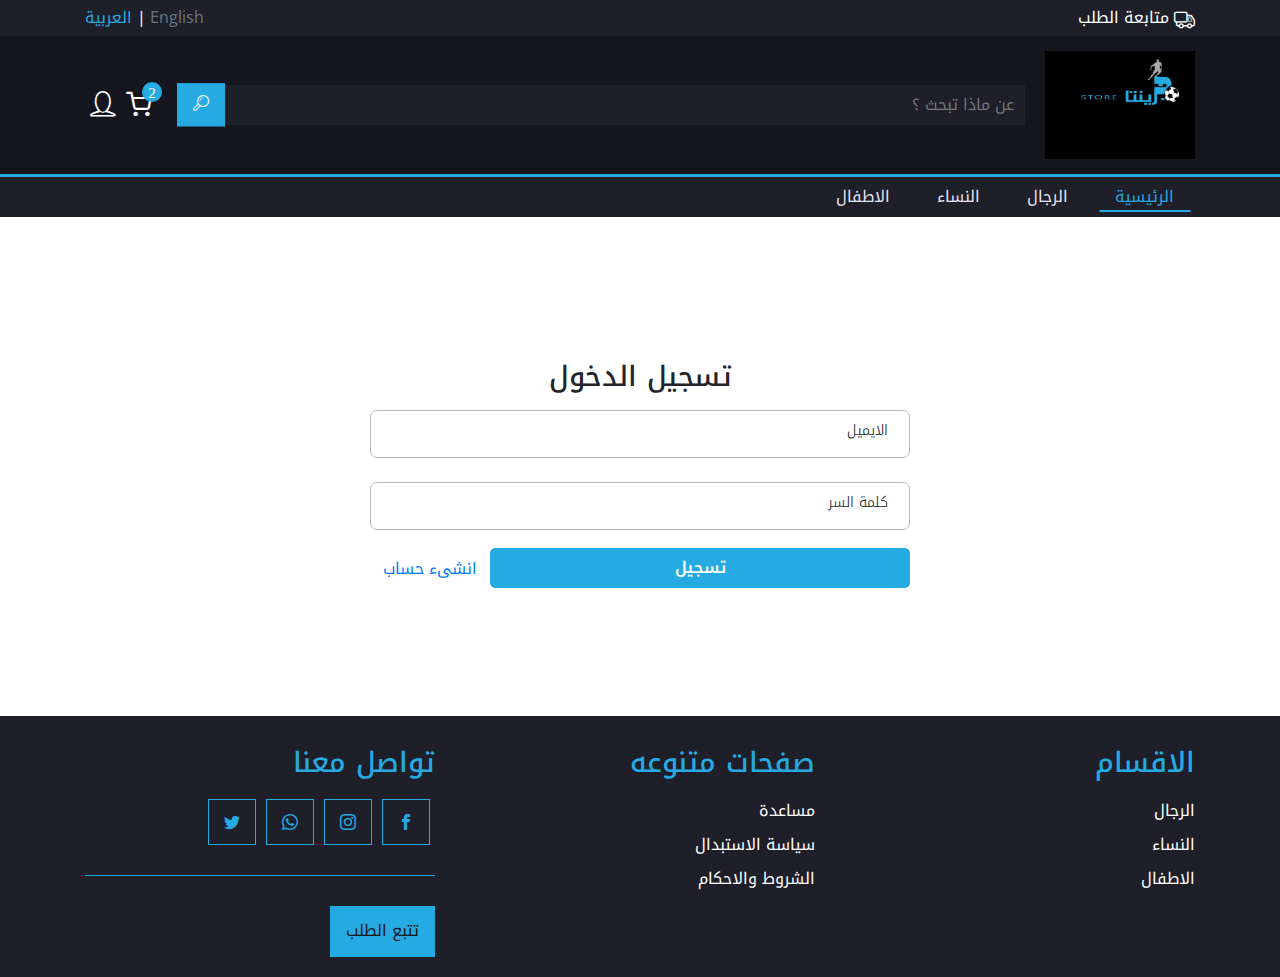
<file: Login.html>
<!DOCTYPE html>
<html lang="en">

<head>
  <meta charset="UTF-8">
  <meta http-equiv="X-UA-Compatible" content="IE=edge">
  <meta name="viewport" content="width=device-width, initial-scale=1.0">
  <title>Home</title>
  <!-- Start Google Fonts -->
  <link rel="preconnect" href="https://fonts.googleapis.com">
  <link rel="preconnect" href="https://fonts.gstatic.com" crossorigin>
  <link
    href="https://fonts.googleapis.com/css2?family=Noto+Kufi+Arabic:wght@100;200;400;600;800&family=Open+Sans:wght@300;400;600;800&display=swap"
    rel="stylesheet">
  <!-- End Google Fonts -->
  <link rel="stylesheet" href="css/icons.css">
  <link rel="stylesheet" href="css/bootstrap.min.css">
  <link rel="stylesheet" href="css/normalize.css">
  <link rel="stylesheet" href="css/style.css">
</head>

<body>
  <!--
    ================
    = Start Header =
    ================
  -->
  <header>
    <!-- Start Top Header -->
    <div class="top-header">
      <div class="container">
        <div class="d-flex justify-content-between align-items-center">
          <div class="truck d-flex align-items-center">
            <i class="icon-truck"></i>
            <span>متابعة الطلب</span>
          </div>
          <div class="languages">
            <span class="en text-muted"> English </span> |
            <span class="ar"> العربية</span>
          </div>
        </div>
      </div>
    </div>
    <!-- End Top Header -->

    <!-- Start Mid Header -->
    <div class="mid-header">
      <div class="container">
        <div class="d-flex align-items-center flex-wrap mobile-column">
          <div class="logo">
            <img src="images/logo.jpeg" alt="logo">
          </div>
          <div class="search">
            <input type="text" placeholder="عن ماذا تبحث ؟">
            <button>
              <i class="icon-search"></i>
            </button>
          </div>
          <div class="btns">
            <button class="navbar-toggler d-lg-none collapsed" type="button" data-toggle="collapse"
              data-target="#mainNavbar" aria-controls="mainNavbar" aria-expanded="false" aria-label="Toggle navigation">
              <div class="menu-btn">
                <div class="menu-btn__burger">
                </div>
              </div>
            </button>

            <!--
              =========================
              == Start Cart DropDown ==
              =========================
            -->

            <!-- Cart DropDown Button -->
            <!--
              !!!!!!!!!!!!!!!!!!!!!!!!!!!!!!
              // data-cart Attribute Has Number Of Products In Cart
              !!!!!!!!!!!!!!!!!!!!!!!!!!!!!!
            -->
            <i class="icon-shopping-cart cart" data-cart="2" id="cart" data-toggle="dropdown" aria-expanded="false"></i>
            <!-- Cart DropDown Menu -->
            <div class="cart-dropdown dropdown-menu" aria-labelledby="cart">
              <div class="cart-item d-flex">
                <div class="cart-img text-center ml-2">
                  <img src="images/Products/01.jpg" class="rounded" alt="Product01">
                </div>
                <div class="cart-info py-1 d-flex flex-column align-items-start">
                  <p class="cart-name">قميص</p>
                  <p class="cart-quant">الكمية : <span>1</span></p>
                  <p class="cart-size">المقاس : <span>1</span></p>
                  <p class="cart-price mt-auto">200 جنية</p>
                </div>
              </div>
              <div class="dropdown-divider"></div>
              <div class="cart-item d-flex">
                <div class="cart-img text-center ml-2">
                  <img src="images/Products/01.jpg" class="rounded" alt="Product01">
                </div>
                <div class="cart-info py-1 d-flex flex-column align-items-start">
                  <p class="cart-name">قميص</p>
                  <p class="cart-quant">الكمية : <span>1</span></p>
                  <p class="cart-size">المقاس : <span>1</span></p>
                  <p class="cart-price mt-auto">200 جنية</p>
                </div>
              </div>
              <div class="dropdown-divider"></div>
              <div class="product-pay mt-2">
                <button class="pay btn-block">
                  الدفع
                </button>
              </div>
            </div>
            <!--
              =======================
              == End Cart DropDown ==
              =======================
            -->
            <i class="icon-user"></i>
          </div>
        </div>
      </div>
    </div>
    <!-- End Min Header -->

    <!-- Start Navbar -->
    <nav>
      <div class="container">
        <!-- ٍStart Navbar Disktop -->
        <div class="disktop-nav d-none d-lg-block">
          <ul class="list-unstyled mainList">
            <li class="nav-item active">
              <a class="nav-link" href="#">الرئيسية</a>
            </li>
            <li class="nav-item">
              <a class="nav-link" href="#">الرجال</a>
              <div class="sub-list">
                <ul class="list-unstyled">
                  <li><a href="#">قمصان</a></li>
                  <li><a href="#">تيشرت</a></li>
                  <li><a href="#">بنطلونات</a></li>
                  <li><a href="#">سويت شيرت</a></li>
                  <li><a href="#">جبردين</a></li>
                  <li><a href="#">بدلات</a></li>
                  <li><a href="#">ملابس رياضية</a></li>
                  <li><a href="#">ملابس سياحة</a></li>
                </ul>
              </div>
            </li>
            <li class="nav-item">
              <a class="nav-link" href="#">النساء</a>
              <div class="sub-list">
                <ul class="list-unstyled">
                  <li><a href="#">قمصان</a></li>
                  <li><a href="#">تيشرت</a></li>
                  <li><a href="#">بنطلونات</a></li>
                  <li><a href="#">سويت شيرت</a></li>
                  <li><a href="#">جبردين</a></li>
                  <li><a href="#">بدلات</a></li>
                  <li><a href="#">ملابس رياضية</a></li>
                  <li><a href="#">ملابس سياحة</a></li>
                </ul>
              </div>
            </li>
            <li class="nav-item">
              <a class="nav-link" href="#">الاطفال</a>
              <div class="sub-list">
                <ul class="list-unstyled">
                  <li><a href="#">قمصان</a></li>
                  <li><a href="#">تيشرت</a></li>
                  <li><a href="#">بنطلونات</a></li>
                  <li><a href="#">سويت شيرت</a></li>
                  <li><a href="#">جبردين</a></li>
                  <li><a href="#">بدلات</a></li>
                  <li><a href="#">ملابس رياضية</a></li>
                  <li><a href="#">ملابس سياحة</a></li>
                </ul>
              </div>
            </li>
          </ul>
        </div>
        <!-- End Navbar Disktop -->

        <!-- ٍStart Navbar Mobile -->
        <div class="mobile-nav collapse" id="mainNavbar">
          <ul class="list-unstyled mainList">
            <li class="nav-item active">
              <a class="nav-link" href="#">الرئيسية</a>
            </li>
            <li class="nav-item" data-toggle="collapse" data-target="#list-1" aria-controls="list-1"
              aria-expanded="false">
              <a class="nav-link" href="#">الرجال</a>
              <div class="sub-list collapse" id="list-1" data-parent="#mainNavbar">
                <ul class="list-unstyled mr-4">
                  <li><a href="#">قمصان</a></li>
                  <li><a href="#">تيشرت</a></li>
                  <li><a href="#">بنطلونات</a></li>
                  <li><a href="#">سويت شيرت</a></li>
                  <li><a href="#">جبردين</a></li>
                  <li><a href="#">بدلات</a></li>
                  <li><a href="#">ملابس رياضية</a></li>
                  <li><a href="#">ملابس سياحة</a></li>
                </ul>
              </div>
            </li>
            <li class="nav-item" data-toggle="collapse" data-target="#list-2" aria-controls="list-2"
              aria-expanded="false">
              <a class="nav-link" href="#">النساء</a>
              <div class="sub-list collapse" id="list-2" data-parent="#mainNavbar">
                <ul class="list-unstyled mr-4">
                  <li><a href="#">قمصان</a></li>
                  <li><a href="#">تيشرت</a></li>
                  <li><a href="#">بنطلونات</a></li>
                  <li><a href="#">سويت شيرت</a></li>
                  <li><a href="#">جبردين</a></li>
                  <li><a href="#">بدلات</a></li>
                  <li><a href="#">ملابس رياضية</a></li>
                  <li><a href="#">ملابس سياحة</a></li>
                </ul>
              </div>
            </li>
            <li class="nav-item" data-toggle="collapse" data-target="#list-3" aria-controls="list-3"
              aria-expanded="false" aria-label="Toggle navigation">
              <a class="nav-link" href="#">الاطفال</a>
              <div class="sub-list collapse" id="list-3" data-parent="#mainNavbar">
                <ul class="list-unstyled mr-4">
                  <li><a href="#">قمصان</a></li>
                  <li><a href="#">تيشرت</a></li>
                  <li><a href="#">بنطلونات</a></li>
                  <li><a href="#">سويت شيرت</a></li>
                  <li><a href="#">جبردين</a></li>
                  <li><a href="#">بدلات</a></li>
                  <li><a href="#">ملابس رياضية</a></li>
                  <li><a href="#">ملابس سياحة</a></li>
                </ul>
              </div>
            </li>
          </ul>
        </div>
        <!-- End Navbar Mobile -->
      </div>
    </nav>
    <!-- End Navbar -->
  </header>
  <!--
    ==============
    = End Header =
    ==============
  -->

  <!-- 
    =========================
    == Start Register Page ==
    =========================
  -->
  <section style="padding: 127.1px 0">
    <div class="container">
      <div class="row">
        <div class="col-md-6 mx-auto">
          <h3 class="text-center">تسجيل الدخول</h3>
          <div class="input-group flex-column mt-3">
            <label class="input-underlined" for="input3">
              <input type="text" required id="input3">
              <span class="input-label">الايميل</span>
            </label>
            <span class="err-msg">من فضلك ادخل الايميل</span>
          </div>
          <div class="input-group flex-column mt-3">
            <label class="input-underlined" for="input5">
              <input type="password" required id="input5">
              <span class="input-label">كلمة السر</span>
            </label>
            <span class="err-msg">من فضلك ادخل كلمة السر</span>
          </div>
          <div class="d-flex align-items-end">
            <button class="main-btn btn-block">تسجيل</button>
            <button class="btn btn-link">انشىء حساب</button>
          </div>
        </div>
      </div>
    </div>
  </section>

  <!-- 
    =======================
    == End Register Page ==
    =======================
  -->

  <!--
        ================
        = Start Footer =
        ================
      -->
  <footer>
    <div class="container">
      <div class="row">
        <div class="col-md-4">
          <div>
            <h3>الاقسام</h3>
            <ul class="list-unstyled">
              <li>الرجال</li>
              <li>النساء</li>
              <li>الاطفال</li>
            </ul>
          </div>
        </div>
        <div class="col-md-4">
          <div>
            <h3>صفحات متنوعه</h3>
            <ul class="list-unstyled">
              <li>مساعدة</li>
              <li>سياسة الاستبدال</li>
              <li>الشروط والاحكام</li>
            </ul>
          </div>
        </div>
        <div class="col-md-4">
          <div>
            <h3>تواصل معنا</h3>
            <div class="social">
              <i class='icon-facebook'></i>
              <i class='icon-instagram'></i>
              <i class='icon-whatsapp'></i>
              <i class='icon-twitter'></i>
            </div>
            <hr>
            <button class="order-track"> تتبع الطلب </button>
          </div>
        </div>
      </div>
    </div>
  </footer>
  <!--
        ==============
        = End Footer =
        ==============
      -->

  <!-- JavaScript Files -->
  <script src="js/jquery.min.js"></script>
  <script src="js/popper.min.js"></script>
  <script src="js/bootstrap.min.js"></script>
</body>

</html>
</file>
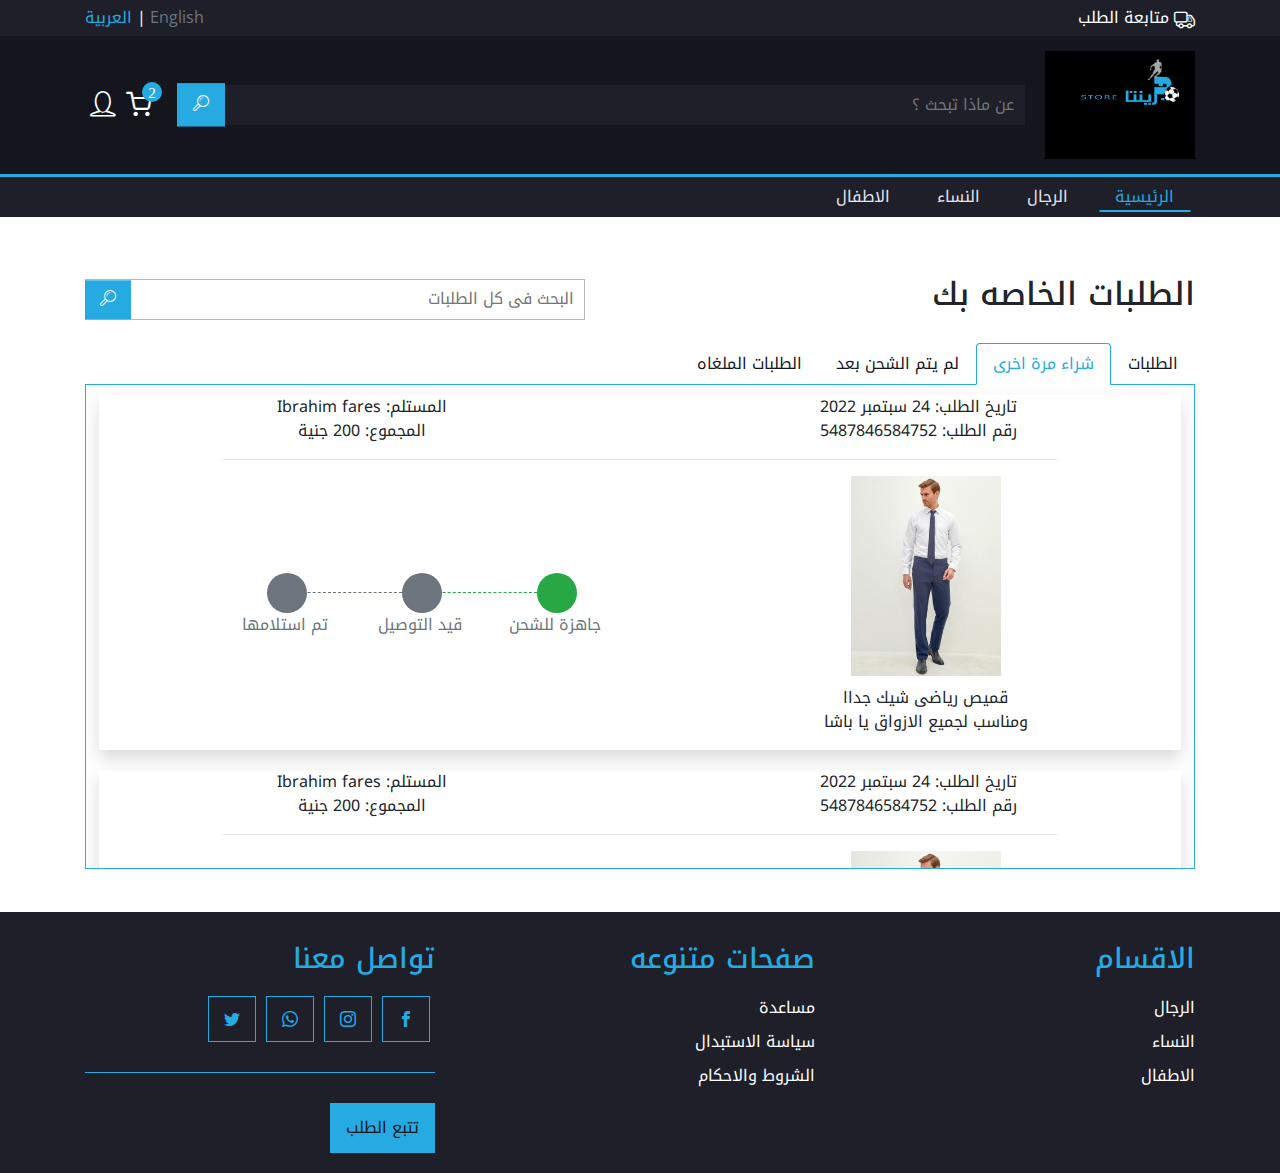
<file: OrderHistory.html>
<!DOCTYPE html>
<html lang="en">

<head>
  <meta charset="UTF-8">
  <meta http-equiv="X-UA-Compatible" content="IE=edge">
  <meta name="viewport" content="width=device-width, initial-scale=1.0">
  <title>Home</title>
  <!-- Start Google Fonts -->
  <link rel="preconnect" href="https://fonts.googleapis.com">
  <link rel="preconnect" href="https://fonts.gstatic.com" crossorigin>
  <link
    href="https://fonts.googleapis.com/css2?family=Noto+Kufi+Arabic:wght@100;200;400;600;800&family=Open+Sans:wght@300;400;600;800&display=swap"
    rel="stylesheet">
  <!-- End Google Fonts -->
  <link rel="stylesheet" href="css/icons.css">
  <link rel="stylesheet" href="css/bootstrap.min.css">
  <link rel="stylesheet" href="css/normalize.css">
  <link rel="stylesheet" href="css/style.css">
</head>

<body>
  <!--
    ================
    = Start Header =
    ================
  -->
  <header>
    <!-- Start Top Header -->
    <div class="top-header">
      <div class="container">
        <div class="d-flex justify-content-between align-items-center">
          <div class="truck d-flex align-items-center">
            <i class="icon-truck"></i>
            <span>متابعة الطلب</span>
          </div>
          <div class="languages">
            <span class="en text-muted"> English </span> |
            <span class="ar"> العربية</span>
          </div>
        </div>
      </div>
    </div>
    <!-- End Top Header -->

    <!-- Start Mid Header -->
    <div class="mid-header">
      <div class="container">
        <div class="d-flex align-items-center flex-wrap mobile-column">
          <div class="logo">
            <img src="images/logo.jpeg" alt="logo">
          </div>
          <div class="search">
            <input type="text" placeholder="عن ماذا تبحث ؟">
            <button>
              <i class="icon-search"></i>
            </button>
          </div>
          <div class="btns">
            <button class="navbar-toggler d-lg-none collapsed" type="button" data-toggle="collapse"
              data-target="#mainNavbar" aria-controls="mainNavbar" aria-expanded="false" aria-label="Toggle navigation">
              <div class="menu-btn">
                <div class="menu-btn__burger">
                </div>
              </div>
            </button>

            <!--
              =========================
              == Start Cart DropDown ==
              =========================
            -->

            <!-- Cart DropDown Button -->
            <!--
              !!!!!!!!!!!!!!!!!!!!!!!!!!!!!!
              // data-cart Attribute Has Number Of Products In Cart
              !!!!!!!!!!!!!!!!!!!!!!!!!!!!!!
            -->
            <i class="icon-shopping-cart cart" data-cart="2" id="cart" data-toggle="dropdown" aria-expanded="false"></i>
            <!-- Cart DropDown Menu -->
            <div class="cart-dropdown dropdown-menu" aria-labelledby="cart">
              <div class="cart-item d-flex">
                <div class="cart-img text-center ml-2">
                  <img src="images/Products/01.jpg" class="rounded" alt="Product01">
                </div>
                <div class="cart-info py-1 d-flex flex-column align-items-start">
                  <p class="cart-name">قميص</p>
                  <p class="cart-quant">الكمية : <span>1</span></p>
                  <p class="cart-size">المقاس : <span>1</span></p>
                  <p class="cart-price mt-auto">200 جنية</p>
                </div>
              </div>
              <div class="dropdown-divider"></div>
              <div class="cart-item d-flex">
                <div class="cart-img text-center ml-2">
                  <img src="images/Products/01.jpg" class="rounded" alt="Product01">
                </div>
                <div class="cart-info py-1 d-flex flex-column align-items-start">
                  <p class="cart-name">قميص</p>
                  <p class="cart-quant">الكمية : <span>1</span></p>
                  <p class="cart-size">المقاس : <span>1</span></p>
                  <p class="cart-price mt-auto">200 جنية</p>
                </div>
              </div>
              <div class="dropdown-divider"></div>
              <div class="product-pay mt-2">
                <button class="pay btn-block">
                  الدفع
                </button>
              </div>
            </div>
            <!--
              =======================
              == End Cart DropDown ==
              =======================
            -->
            <i class="icon-user"></i>
          </div>
        </div>
      </div>
    </div>
    <!-- End Min Header -->

    <!-- Start Navbar -->
    <nav>
      <div class="container">
        <!-- ٍStart Navbar Disktop -->
        <div class="disktop-nav d-none d-lg-block">
          <ul class="list-unstyled mainList">
            <li class="nav-item active">
              <a class="nav-link" href="#">الرئيسية</a>
            </li>
            <li class="nav-item">
              <a class="nav-link" href="#">الرجال</a>
              <div class="sub-list">
                <ul class="list-unstyled">
                  <li><a href="#">قمصان</a></li>
                  <li><a href="#">تيشرت</a></li>
                  <li><a href="#">بنطلونات</a></li>
                  <li><a href="#">سويت شيرت</a></li>
                  <li><a href="#">جبردين</a></li>
                  <li><a href="#">بدلات</a></li>
                  <li><a href="#">ملابس رياضية</a></li>
                  <li><a href="#">ملابس سياحة</a></li>
                </ul>
              </div>
            </li>
            <li class="nav-item">
              <a class="nav-link" href="#">النساء</a>
              <div class="sub-list">
                <ul class="list-unstyled">
                  <li><a href="#">قمصان</a></li>
                  <li><a href="#">تيشرت</a></li>
                  <li><a href="#">بنطلونات</a></li>
                  <li><a href="#">سويت شيرت</a></li>
                  <li><a href="#">جبردين</a></li>
                  <li><a href="#">بدلات</a></li>
                  <li><a href="#">ملابس رياضية</a></li>
                  <li><a href="#">ملابس سياحة</a></li>
                </ul>
              </div>
            </li>
            <li class="nav-item">
              <a class="nav-link" href="#">الاطفال</a>
              <div class="sub-list">
                <ul class="list-unstyled">
                  <li><a href="#">قمصان</a></li>
                  <li><a href="#">تيشرت</a></li>
                  <li><a href="#">بنطلونات</a></li>
                  <li><a href="#">سويت شيرت</a></li>
                  <li><a href="#">جبردين</a></li>
                  <li><a href="#">بدلات</a></li>
                  <li><a href="#">ملابس رياضية</a></li>
                  <li><a href="#">ملابس سياحة</a></li>
                </ul>
              </div>
            </li>
          </ul>
        </div>
        <!-- End Navbar Disktop -->

        <!-- ٍStart Navbar Mobile -->
        <div class="mobile-nav collapse" id="mainNavbar">
          <ul class="list-unstyled mainList">
            <li class="nav-item active">
              <a class="nav-link" href="#">الرئيسية</a>
            </li>
            <li class="nav-item" data-toggle="collapse" data-target="#list-1" aria-controls="list-1"
              aria-expanded="false">
              <a class="nav-link" href="#">الرجال</a>
              <div class="sub-list collapse" id="list-1" data-parent="#mainNavbar">
                <ul class="list-unstyled mr-4">
                  <li><a href="#">قمصان</a></li>
                  <li><a href="#">تيشرت</a></li>
                  <li><a href="#">بنطلونات</a></li>
                  <li><a href="#">سويت شيرت</a></li>
                  <li><a href="#">جبردين</a></li>
                  <li><a href="#">بدلات</a></li>
                  <li><a href="#">ملابس رياضية</a></li>
                  <li><a href="#">ملابس سياحة</a></li>
                </ul>
              </div>
            </li>
            <li class="nav-item" data-toggle="collapse" data-target="#list-2" aria-controls="list-2"
              aria-expanded="false">
              <a class="nav-link" href="#">النساء</a>
              <div class="sub-list collapse" id="list-2" data-parent="#mainNavbar">
                <ul class="list-unstyled mr-4">
                  <li><a href="#">قمصان</a></li>
                  <li><a href="#">تيشرت</a></li>
                  <li><a href="#">بنطلونات</a></li>
                  <li><a href="#">سويت شيرت</a></li>
                  <li><a href="#">جبردين</a></li>
                  <li><a href="#">بدلات</a></li>
                  <li><a href="#">ملابس رياضية</a></li>
                  <li><a href="#">ملابس سياحة</a></li>
                </ul>
              </div>
            </li>
            <li class="nav-item" data-toggle="collapse" data-target="#list-3" aria-controls="list-3"
              aria-expanded="false" aria-label="Toggle navigation">
              <a class="nav-link" href="#">الاطفال</a>
              <div class="sub-list collapse" id="list-3" data-parent="#mainNavbar">
                <ul class="list-unstyled mr-4">
                  <li><a href="#">قمصان</a></li>
                  <li><a href="#">تيشرت</a></li>
                  <li><a href="#">بنطلونات</a></li>
                  <li><a href="#">سويت شيرت</a></li>
                  <li><a href="#">جبردين</a></li>
                  <li><a href="#">بدلات</a></li>
                  <li><a href="#">ملابس رياضية</a></li>
                  <li><a href="#">ملابس سياحة</a></li>
                </ul>
              </div>
            </li>
          </ul>
        </div>
        <!-- End Navbar Mobile -->
      </div>
    </nav>
    <!-- End Navbar -->
  </header>
  <!--
    ==============
    = End Header =
    ==============
  -->

  <!-- 
    =========================
    == Start Register Page ==
    =========================
  -->
  <section class="history" style="padding: 43.1px 0">
    <div class="container">
      <div class="history-header">
        <h2>الطلبات الخاصه بك</h2>
        <div class="search">
          <input type="text" placeholder="البحث فى كل الطلبات">
          <button>
            <i class="icon-search"></i>
          </button>
        </div>
      </div>
      <div class="history-filter">
        <ul class="nav nav-tabs">
          <li class="nav-item">
            <a class="nav-link" href="#">الطلبات</a>
          </li>
          <li class="nav-item">
            <a class="nav-link active" href="#">شراء مرة اخرى</a>
          </li>
          <li class="nav-item">
            <a class="nav-link" href="#">لم يتم الشحن بعد</a>
          </li>
          <li class="nav-item">
            <a class="nav-link" href="#">الطلبات الملغاه</a>
          </li>
        </ul>
      </div>
      <div class="history-body">
        <div class="history-item">
          <div class="history-info">
            <div class="row">
              <div class="col-sm-6">
                <div>
                  <span>تاريخ الطلب:</span>
                  <span>24 سبتمبر 2022</span>
                </div>
                <div>
                  <span>رقم الطلب:</span>
                  <span>5487846584752</span>
                </div>
              </div>
              <div class="col-sm-6">
                <div>
                  <span>المستلم:</span>
                  <span>Ibrahim fares</span>
                </div>
                <div>
                  <span>المجموع:</span>
                  <span>200 جنية</span>
                </div>
              </div>
              <hr class="w-75 mx-auto">
              <div class="col-12 row flex-row-reverse align-items-center">
                <div class="col-md-6">
                  <ul class="history-timeLine">
                    <li class="timeLine-item active">
                      <div>جاهزة للشحن</div>
                    </li>
                    <li class="timeLine-item">
                      <div>قيد التوصيل</div>
                    </li>
                    <li class="timeLine-item">
                      <div>تم استلامها</div>
                    </li>
                  </ul>
                </div>
                <div class="col-md-6">
                  <div class="history-product">
                    <div class="history-img">
                      <img src="images/Products/01.jpg" alt="">
                    </div>
                    <p>قميص رياضى شيك جداا ومناسب لجميع الازواق يا باشا </p>
                  </div>
                </div>
              </div>
            </div>
          </div>
        </div>
        <div class="history-item">
          <div class="history-info">
            <div class="row">
              <div class="col-sm-6">
                <div>
                  <span>تاريخ الطلب:</span>
                  <span>24 سبتمبر 2022</span>
                </div>
                <div>
                  <span>رقم الطلب:</span>
                  <span>5487846584752</span>
                </div>
              </div>
              <div class="col-sm-6">
                <div>
                  <span>المستلم:</span>
                  <span>Ibrahim fares</span>
                </div>
                <div>
                  <span>المجموع:</span>
                  <span>200 جنية</span>
                </div>
              </div>
              <hr class="w-75 mx-auto">
              <div class="col-12 row flex-row-reverse align-items-center">
                <div class="col-md-6">
                  <ul class="history-timeLine">
                    <li class="timeLine-item active">
                      <div>جاهزة للشحن</div>
                    </li>
                    <li class="timeLine-item">
                      <div>قيد التوصيل</div>
                    </li>
                    <li class="timeLine-item">
                      <div>تم استلامها</div>
                    </li>
                  </ul>
                </div>
                <div class="col-md-6">
                  <div class="history-product">
                    <div class="history-img">
                      <img src="images/Products/01.jpg" alt="">
                    </div>
                    <p>قميص رياضى شيك جداا ومناسب لجميع الازواق يا باشا </p>
                  </div>
                </div>
              </div>
            </div>
          </div>
        </div>
      </div>
    </div>
  </section>

  <!-- 
    =======================
    == End Register Page ==
    =======================
  -->

  <!--
        ================
        = Start Footer =
        ================
      -->
  <footer>
    <div class="container">
      <div class="row">
        <div class="col-md-4">
          <div>
            <h3>الاقسام</h3>
            <ul class="list-unstyled">
              <li>الرجال</li>
              <li>النساء</li>
              <li>الاطفال</li>
            </ul>
          </div>
        </div>
        <div class="col-md-4">
          <div>
            <h3>صفحات متنوعه</h3>
            <ul class="list-unstyled">
              <li>مساعدة</li>
              <li>سياسة الاستبدال</li>
              <li>الشروط والاحكام</li>
            </ul>
          </div>
        </div>
        <div class="col-md-4">
          <div>
            <h3>تواصل معنا</h3>
            <div class="social">
              <i class='icon-facebook'></i>
              <i class='icon-instagram'></i>
              <i class='icon-whatsapp'></i>
              <i class='icon-twitter'></i>
            </div>
            <hr>
            <button class="order-track"> تتبع الطلب </button>
          </div>
        </div>
      </div>
    </div>
  </footer>
  <!--
        ==============
        = End Footer =
        ==============
      -->

  <!-- JavaScript Files -->
  <script src="js/jquery.min.js"></script>
  <script src="js/popper.min.js"></script>
  <script src="js/bootstrap.min.js"></script>
</body>

</html>
</file>
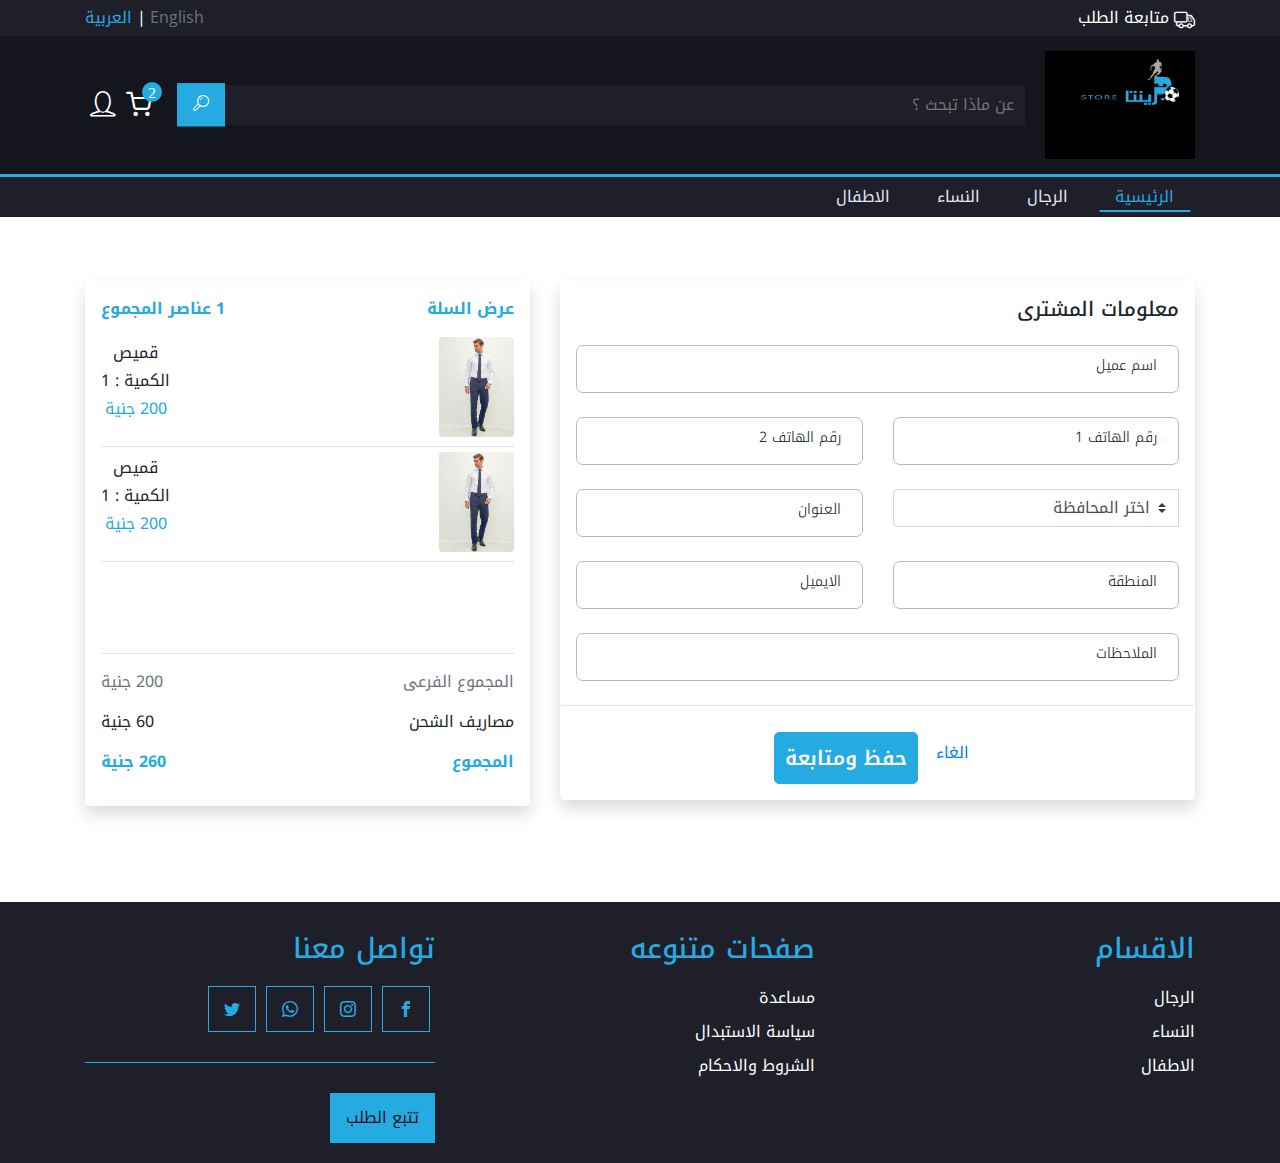
<file: Pay.html>
<!DOCTYPE html>
<html lang="en">

<head>
  <meta charset="UTF-8">
  <meta http-equiv="X-UA-Compatible" content="IE=edge">
  <meta name="viewport" content="width=device-width, initial-scale=1.0">
  <title>Home</title>
  <!-- Start Google Fonts -->
  <link rel="preconnect" href="https://fonts.googleapis.com">
  <link rel="preconnect" href="https://fonts.gstatic.com" crossorigin>
  <link
    href="https://fonts.googleapis.com/css2?family=Noto+Kufi+Arabic:wght@100;200;400;600;800&family=Open+Sans:wght@300;400;600;800&display=swap"
    rel="stylesheet">
  <!-- End Google Fonts -->
  <link rel="stylesheet" href="css/icons.css">
  <link rel="stylesheet" href="css/bootstrap.min.css">
  <link rel="stylesheet" href="css/normalize.css">
  <link rel="stylesheet" href="css/style.css">
</head>

<body>
  <!--
    ================
    = Start Header =
    ================
  -->
  <header>
    <!-- Start Top Header -->
    <div class="top-header">
      <div class="container">
        <div class="d-flex justify-content-between align-items-center">
          <div class="truck d-flex align-items-center">
            <i class="icon-truck"></i>
            <span>متابعة الطلب</span>
          </div>
          <div class="languages">
            <span class="en text-muted"> English </span> |
            <span class="ar"> العربية</span>
          </div>
        </div>
      </div>
    </div>
    <!-- End Top Header -->

    <!-- Start Mid Header -->
    <div class="mid-header">
      <div class="container">
        <div class="d-flex align-items-center flex-wrap mobile-column">
          <div class="logo">
            <img src="images/logo.jpeg" alt="logo">
          </div>
          <div class="search">
            <input type="text" placeholder="عن ماذا تبحث ؟">
            <button>
              <i class="icon-search"></i>
            </button>
          </div>
          <div class="btns">
            <button class="navbar-toggler d-lg-none collapsed" type="button" data-toggle="collapse"
              data-target="#mainNavbar" aria-controls="mainNavbar" aria-expanded="false" aria-label="Toggle navigation">
              <div class="menu-btn">
                <div class="menu-btn__burger">
                </div>
              </div>
            </button>

            <!--
              =========================
              == Start Cart DropDown ==
              =========================
            -->

            <!-- Cart DropDown Button -->
            <!--
              !!!!!!!!!!!!!!!!!!!!!!!!!!!!!!
              // data-cart Attribute Has Number Of Products In Cart
              !!!!!!!!!!!!!!!!!!!!!!!!!!!!!!
            -->
            <i class="icon-shopping-cart cart" data-cart="2" id="cart" data-toggle="dropdown" aria-expanded="false"></i>
            <!-- Cart DropDown Menu -->
            <div class="cart-dropdown dropdown-menu" aria-labelledby="cart">
              <div class="cart-item d-flex">
                <div class="cart-img text-center ml-2">
                  <img src="images/Products/01.jpg" class="rounded" alt="Product01">
                </div>
                <div class="cart-info py-1 d-flex flex-column align-items-start">
                  <p class="cart-name">قميص</p>
                  <p class="cart-quant">الكمية : <span>1</span></p>
                  <p class="cart-size">المقاس : <span>1</span></p>
                  <p class="cart-price mt-auto">200 جنية</p>
                </div>
              </div>
              <div class="dropdown-divider"></div>
              <div class="cart-item d-flex">
                <div class="cart-img text-center ml-2">
                  <img src="images/Products/01.jpg" class="rounded" alt="Product01">
                </div>
                <div class="cart-info py-1 d-flex flex-column align-items-start">
                  <p class="cart-name">قميص</p>
                  <p class="cart-quant">الكمية : <span>1</span></p>
                  <p class="cart-size">المقاس : <span>1</span></p>
                  <p class="cart-price mt-auto">200 جنية</p>
                </div>
              </div>
              <div class="dropdown-divider"></div>
              <div class="product-pay mt-2">
                <button class="pay btn-block">
                  الدفع
                </button>
              </div>
            </div>
            <!--
              =======================
              == End Cart DropDown ==
              =======================
            -->
            <i class="icon-user"></i>
          </div>
        </div>
      </div>
    </div>
    <!-- End Min Header -->

    <!-- Start Navbar -->
    <nav>
      <div class="container">
        <!-- ٍStart Navbar Disktop -->
        <div class="disktop-nav d-none d-lg-block">
          <ul class="list-unstyled mainList">
            <li class="nav-item active">
              <a class="nav-link" href="#">الرئيسية</a>
            </li>
            <li class="nav-item">
              <a class="nav-link" href="#">الرجال</a>
              <div class="sub-list">
                <ul class="list-unstyled">
                  <li><a href="#">قمصان</a></li>
                  <li><a href="#">تيشرت</a></li>
                  <li><a href="#">بنطلونات</a></li>
                  <li><a href="#">سويت شيرت</a></li>
                  <li><a href="#">جبردين</a></li>
                  <li><a href="#">بدلات</a></li>
                  <li><a href="#">ملابس رياضية</a></li>
                  <li><a href="#">ملابس سياحة</a></li>
                </ul>
              </div>
            </li>
            <li class="nav-item">
              <a class="nav-link" href="#">النساء</a>
              <div class="sub-list">
                <ul class="list-unstyled">
                  <li><a href="#">قمصان</a></li>
                  <li><a href="#">تيشرت</a></li>
                  <li><a href="#">بنطلونات</a></li>
                  <li><a href="#">سويت شيرت</a></li>
                  <li><a href="#">جبردين</a></li>
                  <li><a href="#">بدلات</a></li>
                  <li><a href="#">ملابس رياضية</a></li>
                  <li><a href="#">ملابس سياحة</a></li>
                </ul>
              </div>
            </li>
            <li class="nav-item">
              <a class="nav-link" href="#">الاطفال</a>
              <div class="sub-list">
                <ul class="list-unstyled">
                  <li><a href="#">قمصان</a></li>
                  <li><a href="#">تيشرت</a></li>
                  <li><a href="#">بنطلونات</a></li>
                  <li><a href="#">سويت شيرت</a></li>
                  <li><a href="#">جبردين</a></li>
                  <li><a href="#">بدلات</a></li>
                  <li><a href="#">ملابس رياضية</a></li>
                  <li><a href="#">ملابس سياحة</a></li>
                </ul>
              </div>
            </li>
          </ul>
        </div>
        <!-- End Navbar Disktop -->

        <!-- ٍStart Navbar Mobile -->
        <div class="mobile-nav collapse" id="mainNavbar">
          <ul class="list-unstyled mainList">
            <li class="nav-item active">
              <a class="nav-link" href="#">الرئيسية</a>
            </li>
            <li class="nav-item" data-toggle="collapse" data-target="#list-1" aria-controls="list-1"
              aria-expanded="false">
              <a class="nav-link" href="#">الرجال</a>
              <div class="sub-list collapse" id="list-1" data-parent="#mainNavbar">
                <ul class="list-unstyled mr-4">
                  <li><a href="#">قمصان</a></li>
                  <li><a href="#">تيشرت</a></li>
                  <li><a href="#">بنطلونات</a></li>
                  <li><a href="#">سويت شيرت</a></li>
                  <li><a href="#">جبردين</a></li>
                  <li><a href="#">بدلات</a></li>
                  <li><a href="#">ملابس رياضية</a></li>
                  <li><a href="#">ملابس سياحة</a></li>
                </ul>
              </div>
            </li>
            <li class="nav-item" data-toggle="collapse" data-target="#list-2" aria-controls="list-2"
              aria-expanded="false">
              <a class="nav-link" href="#">النساء</a>
              <div class="sub-list collapse" id="list-2" data-parent="#mainNavbar">
                <ul class="list-unstyled mr-4">
                  <li><a href="#">قمصان</a></li>
                  <li><a href="#">تيشرت</a></li>
                  <li><a href="#">بنطلونات</a></li>
                  <li><a href="#">سويت شيرت</a></li>
                  <li><a href="#">جبردين</a></li>
                  <li><a href="#">بدلات</a></li>
                  <li><a href="#">ملابس رياضية</a></li>
                  <li><a href="#">ملابس سياحة</a></li>
                </ul>
              </div>
            </li>
            <li class="nav-item" data-toggle="collapse" data-target="#list-3" aria-controls="list-3"
              aria-expanded="false" aria-label="Toggle navigation">
              <a class="nav-link" href="#">الاطفال</a>
              <div class="sub-list collapse" id="list-3" data-parent="#mainNavbar">
                <ul class="list-unstyled mr-4">
                  <li><a href="#">قمصان</a></li>
                  <li><a href="#">تيشرت</a></li>
                  <li><a href="#">بنطلونات</a></li>
                  <li><a href="#">سويت شيرت</a></li>
                  <li><a href="#">جبردين</a></li>
                  <li><a href="#">بدلات</a></li>
                  <li><a href="#">ملابس رياضية</a></li>
                  <li><a href="#">ملابس سياحة</a></li>
                </ul>
              </div>
            </li>
          </ul>
        </div>
        <!-- End Navbar Mobile -->
      </div>
    </nav>
    <!-- End Navbar -->
  </header>
  <!--
    ==============
    = End Header =
    ==============
  -->

  <!-- 
    ====================
    == Start Pay Page ==
    ====================
  -->

  <section class="py-5">
    <div class="container">
      <div class="row">
        <div class="col-md-7">
          <div class="box bg-white rounded p-3 mb-5">
            <h5>معلومات المشترى</h5>
            <div class="row">
              <div class="col-12">
                <div class="input-group flex-column mt-3">
                  <label class="input-underlined" for="input1">
                    <input type="text" required id="input1">
                    <span class="input-label">اسم عميل</span>
                  </label>
                  <span class="err-msg">من فضلك ادخل اسم عميل</span>
                </div>
              </div>
              <div class="col-md-6">
                <div class="input-group flex-column mt-3">
                  <label class="input-underlined" for="input2">
                    <input type="text" required id="input2">
                    <span class="input-label">رقم الهاتف 1</span>
                  </label>
                  <span class="err-msg"></span>
                </div>
              </div>
              <div class="col-md-6">
                <div class="input-group flex-column mt-3">
                  <label class="input-underlined" for="input3">
                    <input type="text" required id="input3">
                    <span class="input-label">رقم الهاتف 2</span>
                  </label>
                  <span class="err-msg"></span>
                </div>
              </div>
              <div class="col-md-6">
                <div class="input-group flex-column mt-3">
                  <select class="custom-select w-100" id="Select">
                    <option selected>اختر المحافظة</option>
                    <option value="1">القاهره</option>
                    <option value="2">الشرقية</option>
                    <option value="3">الجيزة</option>
                  </select>
                  <span class="err-msg"></span>
                </div>
              </div>
              <div class="col-md-6">
                <div class="input-group flex-column mt-3">
                  <label class="input-underlined" for="input4">
                    <input type="text" required id="input4">
                    <span class="input-label">العنوان</span>
                  </label>
                  <span class="err-msg"></span>
                </div>
              </div>
              <div class="col-md-6">
                <div class="input-group flex-column mt-3">
                  <label class="input-underlined" for="input5">
                    <input type="text" required id="input5">
                    <span class="input-label">المنطقة</span>
                  </label>
                  <span class="err-msg"></span>
                </div>
              </div>
              <div class="col-md-6">
                <div class="input-group flex-column mt-3">
                  <label class="input-underlined" for="input6">
                    <input type="text" required id="input6">
                    <span class="input-label">الايميل</span>
                  </label>
                  <span class="err-msg"></span>
                </div>
              </div>
              <div class="col-12">
                <div class="input-group flex-column mt-3">
                  <label class="input-underlined" for="input7">
                    <input type="text" required id="input7">
                    <span class="input-label">الملاحظات</span>
                  </label>
                  <span class="err-msg"></span>
                </div>
              </div>
              <hr class="w-100">
              <div class="mx-auto">
                <button class="btn btn-link">الغاء</button>
                <button class="btn btn-lg main-btn">حفظ ومتابعة</button>
              </div>
            </div>
          </div>
        </div>
        <div class="col-md-5">
          <div class="box bg-white rounded p-3 mb-5">
            <div class="chart-view">
              <div class="chart-header d-flex justify-content-between">
                <p>عرض السلة</p>
                <p><span>1</span> عناصر المجموع</p>
              </div>
              <div class="chart-body">
                <div class="chart-item">
                  <div class="chart-img text-center ml-2">
                    <img src="images/Products/01.jpg" class="rounded" alt="Product01">
                  </div>
                  <div class="chart-info py-1 d-flex flex-column align-items-center">
                    <p class="chart-name mb-1">قميص</p>
                    <p class="chart-quant mb-1">الكمية : <span>1</span></p>
                    <p class="chart-price">200 جنية</p>
                  </div>
                </div>
                <div class="chart-item">
                  <div class="chart-img text-center ml-2">
                    <img src="images/Products/01.jpg" class="rounded" alt="Product01">
                  </div>
                  <div class="chart-info py-1 d-flex flex-column align-items-center">
                    <p class="chart-name mb-1">قميص</p>
                    <p class="chart-quant mb-1">الكمية : <span>1</span></p>
                    <p class="chart-price">200 جنية</p>
                  </div>
                </div>
              </div>
              <hr class="w-100">
              <div class="chart-footer">
                <div class="d-flex justify-content-between text-secondary">
                  <p>المجموع الفرعى</p>
                  <p>200 جنية</p>
                </div>
                <div class="d-flex justify-content-between">
                  <p>مصاريف الشحن</p>
                  <p>60 جنية</p>
                </div>
                <div class="d-flex justify-content-between">
                  <p>المجموع</p>
                  <p>260 جنية</p>
                </div>
              </div>
            </div>
          </div>
        </div>

      </div>
    </div>
  </section>

  <!-- 
    ====================
    == Start Pay Page ==
    ====================
  -->
  <!--
        ================
        = Start Footer =
        ================
      -->
  <footer>
    <div class="container">
      <div class="row">
        <div class="col-md-4">
          <div>
            <h3>الاقسام</h3>
            <ul class="list-unstyled">
              <li>الرجال</li>
              <li>النساء</li>
              <li>الاطفال</li>
            </ul>
          </div>
        </div>
        <div class="col-md-4">
          <div>
            <h3>صفحات متنوعه</h3>
            <ul class="list-unstyled">
              <li>مساعدة</li>
              <li>سياسة الاستبدال</li>
              <li>الشروط والاحكام</li>
            </ul>
          </div>
        </div>
        <div class="col-md-4">
          <div>
            <h3>تواصل معنا</h3>
            <div class="social">
              <i class='icon-facebook'></i>
              <i class='icon-instagram'></i>
              <i class='icon-whatsapp'></i>
              <i class='icon-twitter'></i>
            </div>
            <hr>
            <button class="order-track"> تتبع الطلب </button>
          </div>
        </div>
      </div>
    </div>
  </footer>
  <!--
        ==============
        = End Footer =
        ==============
      -->

  <!-- JavaScript Files -->
  <script src="js/jquery.min.js"></script>
  <script src="js/popper.min.js"></script>
  <script src="js/bootstrap.min.js"></script>
</body>

</html>
</file>
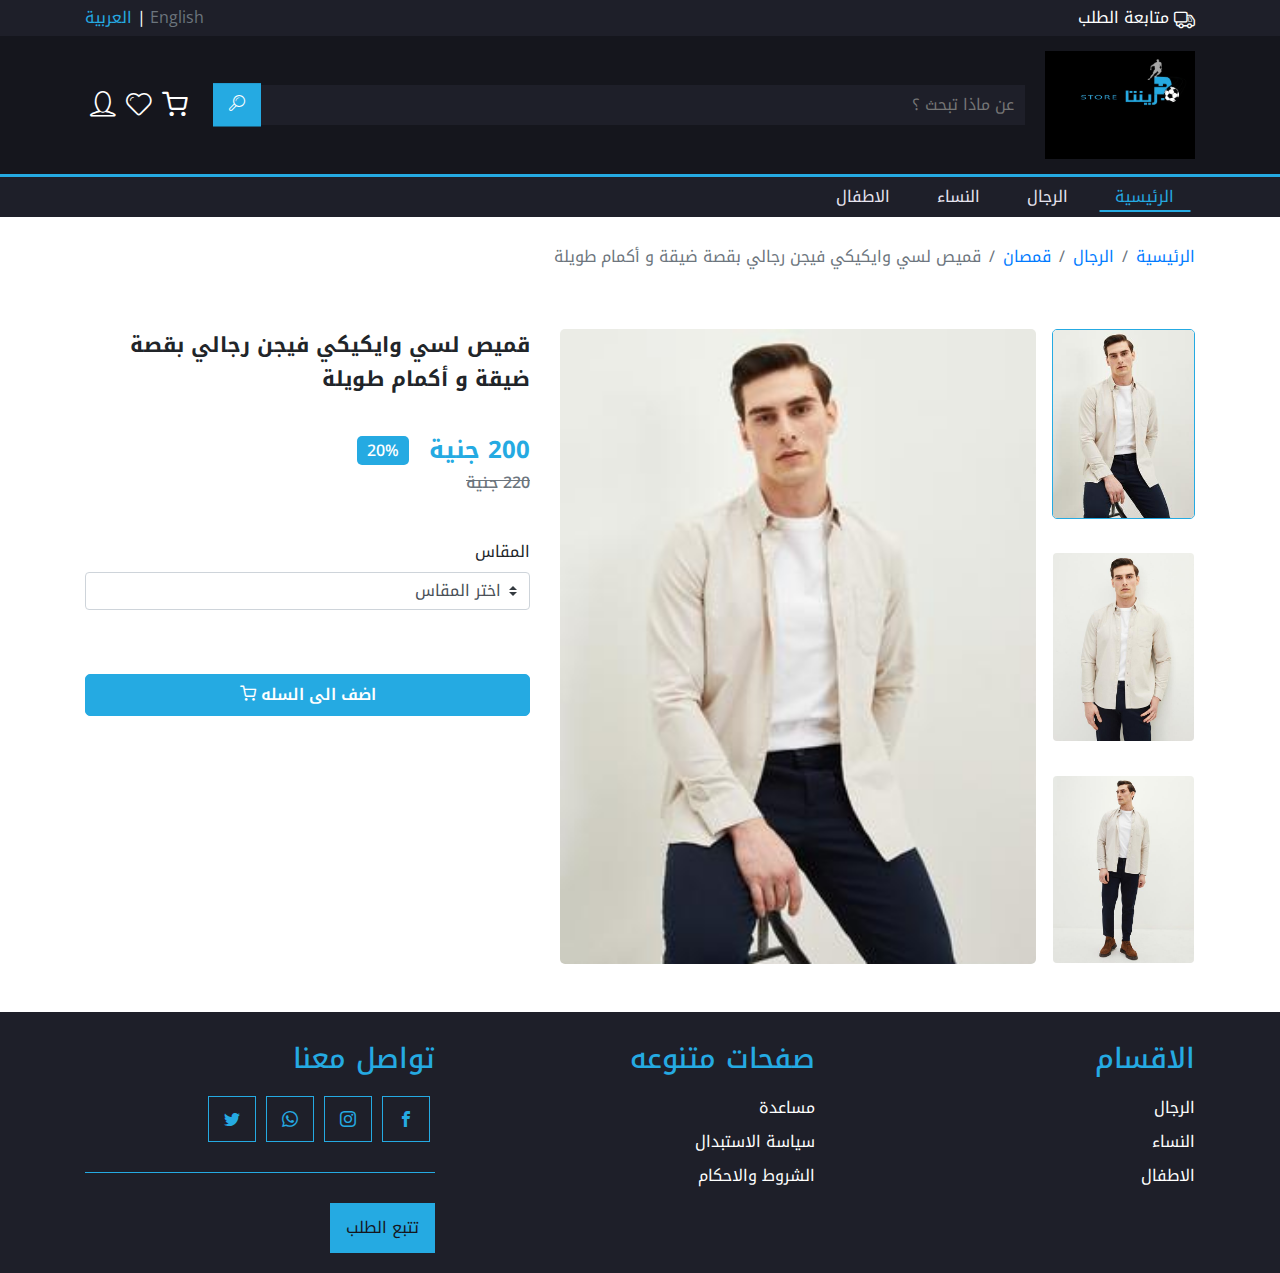
<file: Product.html>
<!DOCTYPE html>
<html lang="en">

<head>
  <meta charset="UTF-8">
  <meta http-equiv="X-UA-Compatible" content="IE=edge">
  <meta name="viewport" content="width=device-width, initial-scale=1.0">
  <title>Home</title>
  <!-- Start Google Fonts -->
  <link rel="preconnect" href="https://fonts.googleapis.com">
  <link rel="preconnect" href="https://fonts.gstatic.com" crossorigin>
  <link
    href="https://fonts.googleapis.com/css2?family=Noto+Kufi+Arabic:wght@100;200;400;600;800&family=Open+Sans:wght@300;400;600;800&display=swap"
    rel="stylesheet">
  <!-- End Google Fonts -->
  <link rel="stylesheet" href="css/icons.css">
  <link rel="stylesheet" href="css/bootstrap.min.css">
  <link rel="stylesheet" href="css/normalize.css">
  <link rel="stylesheet" href="css/style.css">
</head>

<body>
  <!--
    ================
    = Start Header =
    ================
  -->
  <header>
    <!-- Start Top Header -->
    <div class="top-header">
      <div class="container">
        <div class="d-flex justify-content-between align-items-center">
          <div class="truck d-flex align-items-center">
            <i class="icon-truck"></i>
            <span>متابعة الطلب</span>
          </div>
          <div class="languages">
            <span class="en text-muted"> English </span> |
            <span class="ar"> العربية</span>
          </div>
        </div>
      </div>
    </div>
    <!-- End Top Header -->

    <!-- Start Mid Header -->
    <div class="mid-header">
      <div class="container">
        <div class="d-flex align-items-center flex-wrap mobile-column">
          <div class="logo">
            <img src="images/logo.jpeg" alt="logo">
          </div>
          <div class="search">
            <input type="text" placeholder="عن ماذا تبحث ؟">
            <button>
              <i class="icon-search"></i>
            </button>
          </div>
          <div class="btns">
            <button class="navbar-toggler d-lg-none collapsed" type="button" data-toggle="collapse"
              data-target="#mainNavbar" aria-controls="mainNavbar" aria-expanded="false" aria-label="Toggle navigation">
              <div class="menu-btn">
                <div class="menu-btn__burger">
                </div>
              </div>
            </button>
            <i class="icon-shopping-cart"></i>
            <i class="icon-heart"></i>
            <i class="icon-user"></i>
          </div>
        </div>
      </div>
    </div>
    <!-- End Min Header -->

    <!-- Start Navbar -->
    <nav>
      <div class="container">
        <!-- ٍStart Navbar Disktop -->
        <div class="disktop-nav d-none d-lg-block">
          <ul class="list-unstyled mainList">
            <li class="nav-item active">
              <a class="nav-link" href="#">الرئيسية</a>
            </li>
            <li class="nav-item">
              <a class="nav-link" href="#">الرجال</a>
              <div class="sub-list">
                <ul class="list-unstyled">
                  <li><a href="#">قمصان</a></li>
                  <li><a href="#">تيشرت</a></li>
                  <li><a href="#">بنطلونات</a></li>
                  <li><a href="#">سويت شيرت</a></li>
                  <li><a href="#">جبردين</a></li>
                  <li><a href="#">بدلات</a></li>
                  <li><a href="#">ملابس رياضية</a></li>
                  <li><a href="#">ملابس سياحة</a></li>
                </ul>
              </div>
            </li>
            <li class="nav-item">
              <a class="nav-link" href="#">النساء</a>
              <div class="sub-list">
                <ul class="list-unstyled">
                  <li><a href="#">قمصان</a></li>
                  <li><a href="#">تيشرت</a></li>
                  <li><a href="#">بنطلونات</a></li>
                  <li><a href="#">سويت شيرت</a></li>
                  <li><a href="#">جبردين</a></li>
                  <li><a href="#">بدلات</a></li>
                  <li><a href="#">ملابس رياضية</a></li>
                  <li><a href="#">ملابس سياحة</a></li>
                </ul>
              </div>
            </li>
            <li class="nav-item">
              <a class="nav-link" href="#">الاطفال</a>
              <div class="sub-list">
                <ul class="list-unstyled">
                  <li><a href="#">قمصان</a></li>
                  <li><a href="#">تيشرت</a></li>
                  <li><a href="#">بنطلونات</a></li>
                  <li><a href="#">سويت شيرت</a></li>
                  <li><a href="#">جبردين</a></li>
                  <li><a href="#">بدلات</a></li>
                  <li><a href="#">ملابس رياضية</a></li>
                  <li><a href="#">ملابس سياحة</a></li>
                </ul>
              </div>
            </li>
          </ul>
        </div>
        <!-- End Navbar Disktop -->

        <!-- ٍStart Navbar Mobile -->
        <div class="mobile-nav collapse" id="mainNavbar">
          <ul class="list-unstyled mainList">
            <li class="nav-item active">
              <a class="nav-link" href="#">الرئيسية</a>
            </li>
            <li class="nav-item" data-toggle="collapse" data-target="#list-1" aria-controls="list-1"
              aria-expanded="false">
              <a class="nav-link" href="#">الرجال</a>
              <div class="sub-list collapse" id="list-1" data-parent="#mainNavbar">
                <ul class="list-unstyled mr-4">
                  <li><a href="#">قمصان</a></li>
                  <li><a href="#">تيشرت</a></li>
                  <li><a href="#">بنطلونات</a></li>
                  <li><a href="#">سويت شيرت</a></li>
                  <li><a href="#">جبردين</a></li>
                  <li><a href="#">بدلات</a></li>
                  <li><a href="#">ملابس رياضية</a></li>
                  <li><a href="#">ملابس سياحة</a></li>
                </ul>
              </div>
            </li>
            <li class="nav-item" data-toggle="collapse" data-target="#list-2" aria-controls="list-2"
              aria-expanded="false">
              <a class="nav-link" href="#">النساء</a>
              <div class="sub-list collapse" id="list-2" data-parent="#mainNavbar">
                <ul class="list-unstyled mr-4">
                  <li><a href="#">قمصان</a></li>
                  <li><a href="#">تيشرت</a></li>
                  <li><a href="#">بنطلونات</a></li>
                  <li><a href="#">سويت شيرت</a></li>
                  <li><a href="#">جبردين</a></li>
                  <li><a href="#">بدلات</a></li>
                  <li><a href="#">ملابس رياضية</a></li>
                  <li><a href="#">ملابس سياحة</a></li>
                </ul>
              </div>
            </li>
            <li class="nav-item" data-toggle="collapse" data-target="#list-3" aria-controls="list-3"
              aria-expanded="false" aria-label="Toggle navigation">
              <a class="nav-link" href="#">الاطفال</a>
              <div class="sub-list collapse" id="list-3" data-parent="#mainNavbar">
                <ul class="list-unstyled mr-4">
                  <li><a href="#">قمصان</a></li>
                  <li><a href="#">تيشرت</a></li>
                  <li><a href="#">بنطلونات</a></li>
                  <li><a href="#">سويت شيرت</a></li>
                  <li><a href="#">جبردين</a></li>
                  <li><a href="#">بدلات</a></li>
                  <li><a href="#">ملابس رياضية</a></li>
                  <li><a href="#">ملابس سياحة</a></li>
                </ul>
              </div>
            </li>
          </ul>
        </div>
        <!-- End Navbar Mobile -->
      </div>
    </nav>
    <!-- End Navbar -->
  </header>
  <!--
    ==============
    = End Header =
    ==============
  -->

  <!--
    =========================
    = Start Product Header  =
    =========================
  -->
  <section class="product-header">
    <div class="container">
      <nav aria-label="breadcrumb">
        <ol class="breadcrumb">
          <li class="breadcrumb-item"><a href="#">الرئيسية</a></li>
          <li class="breadcrumb-item"><a href="#">الرجال</a></li>
          <li class="breadcrumb-item"><a href="#">قمصان</a></li>
          <li class="breadcrumb-item active" aria-current="page">قميص لسي وايكيكي فيجن رجالي بقصة ضيقة و أكمام طويلة
          </li>
        </ol>
      </nav>
    </div>
  </section>
  <!--
    ========================
    = End Category Header  =
    ========================
  -->

  <!--
    ========================
    = Start Products Body  =
    ========================
  -->
  <section class="products-body my-5">
    <div class="container">
      <div class="row">
        <div class="col-md-7">
          <div class="product-imgs">
            <div class="small-imgs">
              <div class="active"><img src="images/Products/07.jpg" alt="samall-Product-1"></div>
              <div><img src="images/Products/pro-02.jpg" alt="samall-Product-2"></div>
              <div><img src="images/Products/pro-03.jpg" alt="samall-Product-3"></div>
            </div>
            <div class="big-img">
              <img src="images/Products/07.jpg" alt="Product 1">
            </div>
          </div>
        </div>
        <div class="col-md-5">
          <div class="product-info">
            <h3 class="product-name">قميص لسي وايكيكي فيجن رجالي بقصة ضيقة و أكمام طويلة</h3>
            <div class="product-price">
              <div class="d-flex align-items-center">
                <h3 class="new-price">200 جنية</h3>
                <h3 class="discount">20&percnt;</h3>
              </div>
              <h5 class="old-price text-muted">220 جنية</h5>
            </div>
            <div class="product-size my-5">
              <label for="select-size">المقاس</label>
              <select class="custom-select mb-3">
                <option selected disabled>اختر المقاس</option>
                <option value="1">2XL</option>
                <option value="2">XL</option>
                <option value="3">L</option>
                <option value="4">M</option>
                <option value="5">S</option>
                <option value="6">XS</option>
              </select>
            </div>
          </div>
          <div class="product-pay">
            <button class="pay btn-block">
              اضف الى السله
              <i class="icon-shopping-cart"></i>
            </button>
          </div>
        </div>
      </div>
    </div>
  </section>
  <!--
    ======================
    = End Products Body  =
    ======================
  -->

  <!--
    ================
    = Start Footer =
    ================
  -->
  <footer>
    <div class="container">
      <div class="row">
        <div class="col-md-4">
          <div>
            <h3>الاقسام</h3>
            <ul class="list-unstyled">
              <li>الرجال</li>
              <li>النساء</li>
              <li>الاطفال</li>
            </ul>
          </div>
        </div>
        <div class="col-md-4">
          <div>
            <h3>صفحات متنوعه</h3>
            <ul class="list-unstyled">
              <li>مساعدة</li>
              <li>سياسة الاستبدال</li>
              <li>الشروط والاحكام</li>
            </ul>
          </div>
        </div>
        <div class="col-md-4">
          <div>
            <h3>تواصل معنا</h3>
            <div class="social">
              <i class='icon-facebook'></i>
              <i class='icon-instagram'></i>
              <i class='icon-whatsapp'></i>
              <i class='icon-twitter'></i>
            </div>
            <hr>
            <button class="order-track"> تتبع الطلب </button>
          </div>
        </div>
      </div>
    </div>
  </footer>
  <!--
    ==============
    = End Footer =
    ==============
  -->

  <!-- JavaScript Files -->
  <script src="js/jquery.min.js"></script>
  <script src="js/popper.min.js"></script>
  <script src="js/bootstrap.min.js"></script>
</body>

</html>
</file>
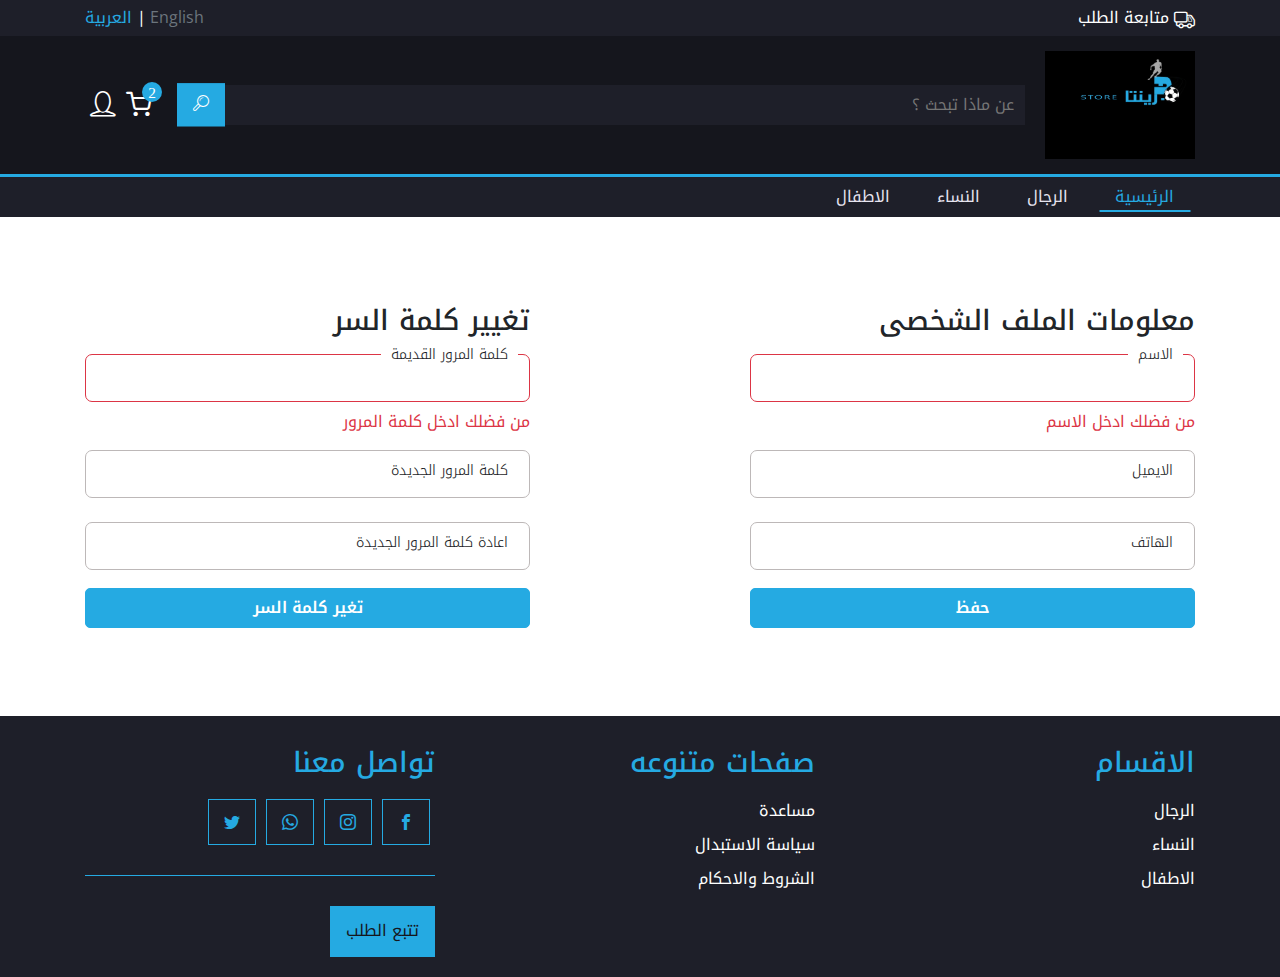
<file: Profile.html>
<!DOCTYPE html>
<html lang="en">

<head>
  <meta charset="UTF-8">
  <meta http-equiv="X-UA-Compatible" content="IE=edge">
  <meta name="viewport" content="width=device-width, initial-scale=1.0">
  <title>Home</title>
  <!-- Start Google Fonts -->
  <link rel="preconnect" href="https://fonts.googleapis.com">
  <link rel="preconnect" href="https://fonts.gstatic.com" crossorigin>
  <link
    href="https://fonts.googleapis.com/css2?family=Noto+Kufi+Arabic:wght@100;200;400;600;800&family=Open+Sans:wght@300;400;600;800&display=swap"
    rel="stylesheet">
  <!-- End Google Fonts -->
  <link rel="stylesheet" href="css/icons.css">
  <link rel="stylesheet" href="css/bootstrap.min.css">
  <link rel="stylesheet" href="css/normalize.css">
  <link rel="stylesheet" href="css/style.css">
</head>

<body>
  <!--
    ================
    = Start Header =
    ================
  -->
  <header>
    <!-- Start Top Header -->
    <div class="top-header">
      <div class="container">
        <div class="d-flex justify-content-between align-items-center">
          <div class="truck d-flex align-items-center">
            <i class="icon-truck"></i>
            <span>متابعة الطلب</span>
          </div>
          <div class="languages">
            <span class="en text-muted"> English </span> |
            <span class="ar"> العربية</span>
          </div>
        </div>
      </div>
    </div>
    <!-- End Top Header -->

    <!-- Start Mid Header -->
    <div class="mid-header">
      <div class="container">
        <div class="d-flex align-items-center flex-wrap mobile-column">
          <div class="logo">
            <img src="images/logo.jpeg" alt="logo">
          </div>
          <div class="search">
            <input type="text" placeholder="عن ماذا تبحث ؟">
            <button>
              <i class="icon-search"></i>
            </button>
          </div>
          <div class="btns">
            <button class="navbar-toggler d-lg-none collapsed" type="button" data-toggle="collapse"
              data-target="#mainNavbar" aria-controls="mainNavbar" aria-expanded="false" aria-label="Toggle navigation">
              <div class="menu-btn">
                <div class="menu-btn__burger">
                </div>
              </div>
            </button>

            <!--
              =========================
              == Start Cart DropDown ==
              =========================
            -->

            <!-- Cart DropDown Button -->
            <!--
              !!!!!!!!!!!!!!!!!!!!!!!!!!!!!!
              // data-cart Attribute Has Number Of Products In Cart
              !!!!!!!!!!!!!!!!!!!!!!!!!!!!!!
            -->
            <i class="icon-shopping-cart cart" data-cart="2" id="cart" data-toggle="dropdown" aria-expanded="false"></i>
            <!-- Cart DropDown Menu -->
            <div class="cart-dropdown dropdown-menu" aria-labelledby="cart">
              <div class="cart-item d-flex">
                <div class="cart-img text-center ml-2">
                  <img src="images/Products/01.jpg" class="rounded" alt="Product01">
                </div>
                <div class="cart-info py-1 d-flex flex-column align-items-start">
                  <p class="cart-name">قميص</p>
                  <p class="cart-quant">الكمية : <span>1</span></p>
                  <p class="cart-size">المقاس : <span>1</span></p>
                  <p class="cart-price mt-auto">200 جنية</p>
                </div>
              </div>
              <div class="dropdown-divider"></div>
              <div class="cart-item d-flex">
                <div class="cart-img text-center ml-2">
                  <img src="images/Products/01.jpg" class="rounded" alt="Product01">
                </div>
                <div class="cart-info py-1 d-flex flex-column align-items-start">
                  <p class="cart-name">قميص</p>
                  <p class="cart-quant">الكمية : <span>1</span></p>
                  <p class="cart-size">المقاس : <span>1</span></p>
                  <p class="cart-price mt-auto">200 جنية</p>
                </div>
              </div>
              <div class="dropdown-divider"></div>
              <div class="product-pay mt-2">
                <button class="pay btn-block">
                  الدفع
                </button>
              </div>
            </div>
            <!--
              =======================
              == End Cart DropDown ==
              =======================
            -->
            <i class="icon-user"></i>
          </div>
        </div>
      </div>
    </div>
    <!-- End Min Header -->

    <!-- Start Navbar -->
    <nav>
      <div class="container">
        <!-- ٍStart Navbar Disktop -->
        <div class="disktop-nav d-none d-lg-block">
          <ul class="list-unstyled mainList">
            <li class="nav-item active">
              <a class="nav-link" href="#">الرئيسية</a>
            </li>
            <li class="nav-item">
              <a class="nav-link" href="#">الرجال</a>
              <div class="sub-list">
                <ul class="list-unstyled">
                  <li><a href="#">قمصان</a></li>
                  <li><a href="#">تيشرت</a></li>
                  <li><a href="#">بنطلونات</a></li>
                  <li><a href="#">سويت شيرت</a></li>
                  <li><a href="#">جبردين</a></li>
                  <li><a href="#">بدلات</a></li>
                  <li><a href="#">ملابس رياضية</a></li>
                  <li><a href="#">ملابس سياحة</a></li>
                </ul>
              </div>
            </li>
            <li class="nav-item">
              <a class="nav-link" href="#">النساء</a>
              <div class="sub-list">
                <ul class="list-unstyled">
                  <li><a href="#">قمصان</a></li>
                  <li><a href="#">تيشرت</a></li>
                  <li><a href="#">بنطلونات</a></li>
                  <li><a href="#">سويت شيرت</a></li>
                  <li><a href="#">جبردين</a></li>
                  <li><a href="#">بدلات</a></li>
                  <li><a href="#">ملابس رياضية</a></li>
                  <li><a href="#">ملابس سياحة</a></li>
                </ul>
              </div>
            </li>
            <li class="nav-item">
              <a class="nav-link" href="#">الاطفال</a>
              <div class="sub-list">
                <ul class="list-unstyled">
                  <li><a href="#">قمصان</a></li>
                  <li><a href="#">تيشرت</a></li>
                  <li><a href="#">بنطلونات</a></li>
                  <li><a href="#">سويت شيرت</a></li>
                  <li><a href="#">جبردين</a></li>
                  <li><a href="#">بدلات</a></li>
                  <li><a href="#">ملابس رياضية</a></li>
                  <li><a href="#">ملابس سياحة</a></li>
                </ul>
              </div>
            </li>
          </ul>
        </div>
        <!-- End Navbar Disktop -->

        <!-- ٍStart Navbar Mobile -->
        <div class="mobile-nav collapse" id="mainNavbar">
          <ul class="list-unstyled mainList">
            <li class="nav-item active">
              <a class="nav-link" href="#">الرئيسية</a>
            </li>
            <li class="nav-item" data-toggle="collapse" data-target="#list-1" aria-controls="list-1"
              aria-expanded="false">
              <a class="nav-link" href="#">الرجال</a>
              <div class="sub-list collapse" id="list-1" data-parent="#mainNavbar">
                <ul class="list-unstyled mr-4">
                  <li><a href="#">قمصان</a></li>
                  <li><a href="#">تيشرت</a></li>
                  <li><a href="#">بنطلونات</a></li>
                  <li><a href="#">سويت شيرت</a></li>
                  <li><a href="#">جبردين</a></li>
                  <li><a href="#">بدلات</a></li>
                  <li><a href="#">ملابس رياضية</a></li>
                  <li><a href="#">ملابس سياحة</a></li>
                </ul>
              </div>
            </li>
            <li class="nav-item" data-toggle="collapse" data-target="#list-2" aria-controls="list-2"
              aria-expanded="false">
              <a class="nav-link" href="#">النساء</a>
              <div class="sub-list collapse" id="list-2" data-parent="#mainNavbar">
                <ul class="list-unstyled mr-4">
                  <li><a href="#">قمصان</a></li>
                  <li><a href="#">تيشرت</a></li>
                  <li><a href="#">بنطلونات</a></li>
                  <li><a href="#">سويت شيرت</a></li>
                  <li><a href="#">جبردين</a></li>
                  <li><a href="#">بدلات</a></li>
                  <li><a href="#">ملابس رياضية</a></li>
                  <li><a href="#">ملابس سياحة</a></li>
                </ul>
              </div>
            </li>
            <li class="nav-item" data-toggle="collapse" data-target="#list-3" aria-controls="list-3"
              aria-expanded="false" aria-label="Toggle navigation">
              <a class="nav-link" href="#">الاطفال</a>
              <div class="sub-list collapse" id="list-3" data-parent="#mainNavbar">
                <ul class="list-unstyled mr-4">
                  <li><a href="#">قمصان</a></li>
                  <li><a href="#">تيشرت</a></li>
                  <li><a href="#">بنطلونات</a></li>
                  <li><a href="#">سويت شيرت</a></li>
                  <li><a href="#">جبردين</a></li>
                  <li><a href="#">بدلات</a></li>
                  <li><a href="#">ملابس رياضية</a></li>
                  <li><a href="#">ملابس سياحة</a></li>
                </ul>
              </div>
            </li>
          </ul>
        </div>
        <!-- End Navbar Mobile -->
      </div>
    </nav>
    <!-- End Navbar -->
  </header>
  <!--
    ==============
    = End Header =
    ==============
  -->

  <!-- 
    ========================
    == Start Profile Page ==
    ========================
  -->
  <section class="profile" style="padding: 71.1px 0">
    <div class="container">
      <div class="row">
        <div class="col-lg-5 offset-lg-2 col-md-6 mb-3">
          <h3>معلومات الملف الشخصى</h3>
          <div class="input-group flex-column mt-3">
            <label class="input-underlined err" for="input2">
              <input type="text" required id="input2">
              <span class="input-label">الاسم</span>
            </label>
            <span class="err-msg">من فضلك ادخل الاسم</span>
          </div>
          <div class="input-group flex-column mt-3">
            <label class="input-underlined" for="input3">
              <input type="text" required id="input3">
              <span class="input-label">الايميل</span>
            </label>
            <span class="err-msg">من فضلك ادخل الايميل</span>
          </div>
          <div class="input-group flex-column mt-3">
            <label class="input-underlined" for="input8">
              <input type="text" required id="input8">
              <span class="input-label">الهاتف</span>
            </label>
            <span class="err-msg">من فضلك ادخل الهاتف</span>
          </div>
          <button class="main-btn btn-block">حفظ</button>
        </div>
        <div class="col-lg-5 col-md-6">
          <h3>تغيير كلمة السر</h3>
          <div class="input-group flex-column mt-3">
            <label class="input-underlined err" for="input0">
              <input type="text" required id="input0">
              <span class="input-label">كلمة المرور القديمة</span>
            </label>
            <span class="err-msg">من فضلك ادخل كلمة المرور</span>
          </div>
          <div class="input-group flex-column mt-3">
            <label class="input-underlined" for="input9">
              <input type="text" required id="input9">
              <span class="input-label">كلمة المرور الجديدة</span>
            </label>
            <span class="err-msg">من فضلك ادخل كلمة المرور</span>
          </div>
          <div class="input-group flex-column mt-3">
            <label class="input-underlined" for="input4">
              <input type="text" required id="input4">
              <span class="input-label">اعادة كلمة المرور الجديدة</span>
            </label>
            <span class="err-msg">من فضلك ادخل كلمة المرور</span>
          </div>
          <button class="main-btn btn-block">تغير كلمة السر</button>
        </div>
      </div>
    </div>
  </section>

  <!-- 
    ======================
    == End Profile Page ==
    ======================
  -->

  <!--
        ================
        = Start Footer =
        ================
      -->
  <footer>
    <div class="container">
      <div class="row">
        <div class="col-md-4">
          <div>
            <h3>الاقسام</h3>
            <ul class="list-unstyled">
              <li>الرجال</li>
              <li>النساء</li>
              <li>الاطفال</li>
            </ul>
          </div>
        </div>
        <div class="col-md-4">
          <div>
            <h3>صفحات متنوعه</h3>
            <ul class="list-unstyled">
              <li>مساعدة</li>
              <li>سياسة الاستبدال</li>
              <li>الشروط والاحكام</li>
            </ul>
          </div>
        </div>
        <div class="col-md-4">
          <div>
            <h3>تواصل معنا</h3>
            <div class="social">
              <i class='icon-facebook'></i>
              <i class='icon-instagram'></i>
              <i class='icon-whatsapp'></i>
              <i class='icon-twitter'></i>
            </div>
            <hr>
            <button class="order-track"> تتبع الطلب </button>
          </div>
        </div>
      </div>
    </div>
  </footer>
  <!--
        ==============
        = End Footer =
        ==============
      -->

  <!-- JavaScript Files -->
  <script src="js/jquery.min.js"></script>
  <script src="js/popper.min.js"></script>
  <script src="js/bootstrap.min.js"></script>
</body>

</html>
</file>
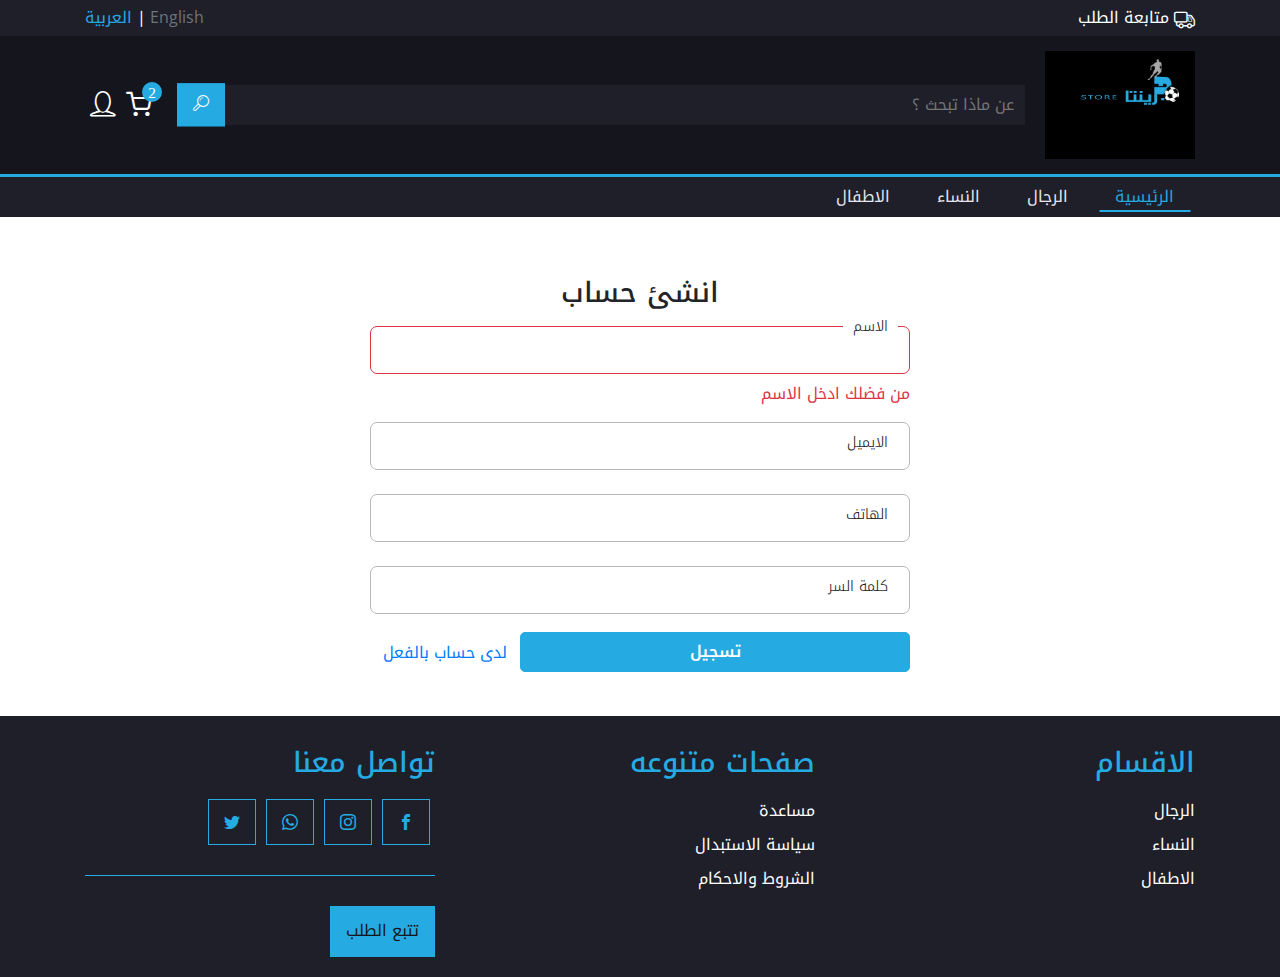
<file: Register.html>
<!DOCTYPE html>
<html lang="en">

<head>
  <meta charset="UTF-8">
  <meta http-equiv="X-UA-Compatible" content="IE=edge">
  <meta name="viewport" content="width=device-width, initial-scale=1.0">
  <title>Home</title>
  <!-- Start Google Fonts -->
  <link rel="preconnect" href="https://fonts.googleapis.com">
  <link rel="preconnect" href="https://fonts.gstatic.com" crossorigin>
  <link
    href="https://fonts.googleapis.com/css2?family=Noto+Kufi+Arabic:wght@100;200;400;600;800&family=Open+Sans:wght@300;400;600;800&display=swap"
    rel="stylesheet">
  <!-- End Google Fonts -->
  <link rel="stylesheet" href="css/icons.css">
  <link rel="stylesheet" href="css/bootstrap.min.css">
  <link rel="stylesheet" href="css/normalize.css">
  <link rel="stylesheet" href="css/style.css">
</head>

<body>
  <!--
    ================
    = Start Header =
    ================
  -->
  <header>
    <!-- Start Top Header -->
    <div class="top-header">
      <div class="container">
        <div class="d-flex justify-content-between align-items-center">
          <div class="truck d-flex align-items-center">
            <i class="icon-truck"></i>
            <span>متابعة الطلب</span>
          </div>
          <div class="languages">
            <span class="en text-muted"> English </span> |
            <span class="ar"> العربية</span>
          </div>
        </div>
      </div>
    </div>
    <!-- End Top Header -->

    <!-- Start Mid Header -->
    <div class="mid-header">
      <div class="container">
        <div class="d-flex align-items-center flex-wrap mobile-column">
          <div class="logo">
            <img src="images/logo.jpeg" alt="logo">
          </div>
          <div class="search">
            <input type="text" placeholder="عن ماذا تبحث ؟">
            <button>
              <i class="icon-search"></i>
            </button>
          </div>
          <div class="btns">
            <button class="navbar-toggler d-lg-none collapsed" type="button" data-toggle="collapse"
              data-target="#mainNavbar" aria-controls="mainNavbar" aria-expanded="false" aria-label="Toggle navigation">
              <div class="menu-btn">
                <div class="menu-btn__burger">
                </div>
              </div>
            </button>

            <!--
              =========================
              == Start Cart DropDown ==
              =========================
            -->

            <!-- Cart DropDown Button -->
            <!--
              !!!!!!!!!!!!!!!!!!!!!!!!!!!!!!
              // data-cart Attribute Has Number Of Products In Cart
              !!!!!!!!!!!!!!!!!!!!!!!!!!!!!!
            -->
            <i class="icon-shopping-cart cart" data-cart="2" id="cart" data-toggle="dropdown" aria-expanded="false"></i>
            <!-- Cart DropDown Menu -->
            <div class="cart-dropdown dropdown-menu" aria-labelledby="cart">
              <div class="cart-item d-flex">
                <div class="cart-img text-center ml-2">
                  <img src="images/Products/01.jpg" class="rounded" alt="Product01">
                </div>
                <div class="cart-info py-1 d-flex flex-column align-items-start">
                  <p class="cart-name">قميص</p>
                  <p class="cart-quant">الكمية : <span>1</span></p>
                  <p class="cart-size">المقاس : <span>1</span></p>
                  <p class="cart-price mt-auto">200 جنية</p>
                </div>
              </div>
              <div class="dropdown-divider"></div>
              <div class="cart-item d-flex">
                <div class="cart-img text-center ml-2">
                  <img src="images/Products/01.jpg" class="rounded" alt="Product01">
                </div>
                <div class="cart-info py-1 d-flex flex-column align-items-start">
                  <p class="cart-name">قميص</p>
                  <p class="cart-quant">الكمية : <span>1</span></p>
                  <p class="cart-size">المقاس : <span>1</span></p>
                  <p class="cart-price mt-auto">200 جنية</p>
                </div>
              </div>
              <div class="dropdown-divider"></div>
              <div class="product-pay mt-2">
                <button class="pay btn-block">
                  الدفع
                </button>
              </div>
            </div>
            <!--
              =======================
              == End Cart DropDown ==
              =======================
            -->
            <i class="icon-user"></i>
          </div>
        </div>
      </div>
    </div>
    <!-- End Min Header -->

    <!-- Start Navbar -->
    <nav>
      <div class="container">
        <!-- ٍStart Navbar Disktop -->
        <div class="disktop-nav d-none d-lg-block">
          <ul class="list-unstyled mainList">
            <li class="nav-item active">
              <a class="nav-link" href="#">الرئيسية</a>
            </li>
            <li class="nav-item">
              <a class="nav-link" href="#">الرجال</a>
              <div class="sub-list">
                <ul class="list-unstyled">
                  <li><a href="#">قمصان</a></li>
                  <li><a href="#">تيشرت</a></li>
                  <li><a href="#">بنطلونات</a></li>
                  <li><a href="#">سويت شيرت</a></li>
                  <li><a href="#">جبردين</a></li>
                  <li><a href="#">بدلات</a></li>
                  <li><a href="#">ملابس رياضية</a></li>
                  <li><a href="#">ملابس سياحة</a></li>
                </ul>
              </div>
            </li>
            <li class="nav-item">
              <a class="nav-link" href="#">النساء</a>
              <div class="sub-list">
                <ul class="list-unstyled">
                  <li><a href="#">قمصان</a></li>
                  <li><a href="#">تيشرت</a></li>
                  <li><a href="#">بنطلونات</a></li>
                  <li><a href="#">سويت شيرت</a></li>
                  <li><a href="#">جبردين</a></li>
                  <li><a href="#">بدلات</a></li>
                  <li><a href="#">ملابس رياضية</a></li>
                  <li><a href="#">ملابس سياحة</a></li>
                </ul>
              </div>
            </li>
            <li class="nav-item">
              <a class="nav-link" href="#">الاطفال</a>
              <div class="sub-list">
                <ul class="list-unstyled">
                  <li><a href="#">قمصان</a></li>
                  <li><a href="#">تيشرت</a></li>
                  <li><a href="#">بنطلونات</a></li>
                  <li><a href="#">سويت شيرت</a></li>
                  <li><a href="#">جبردين</a></li>
                  <li><a href="#">بدلات</a></li>
                  <li><a href="#">ملابس رياضية</a></li>
                  <li><a href="#">ملابس سياحة</a></li>
                </ul>
              </div>
            </li>
          </ul>
        </div>
        <!-- End Navbar Disktop -->

        <!-- ٍStart Navbar Mobile -->
        <div class="mobile-nav collapse" id="mainNavbar">
          <ul class="list-unstyled mainList">
            <li class="nav-item active">
              <a class="nav-link" href="#">الرئيسية</a>
            </li>
            <li class="nav-item" data-toggle="collapse" data-target="#list-1" aria-controls="list-1"
              aria-expanded="false">
              <a class="nav-link" href="#">الرجال</a>
              <div class="sub-list collapse" id="list-1" data-parent="#mainNavbar">
                <ul class="list-unstyled mr-4">
                  <li><a href="#">قمصان</a></li>
                  <li><a href="#">تيشرت</a></li>
                  <li><a href="#">بنطلونات</a></li>
                  <li><a href="#">سويت شيرت</a></li>
                  <li><a href="#">جبردين</a></li>
                  <li><a href="#">بدلات</a></li>
                  <li><a href="#">ملابس رياضية</a></li>
                  <li><a href="#">ملابس سياحة</a></li>
                </ul>
              </div>
            </li>
            <li class="nav-item" data-toggle="collapse" data-target="#list-2" aria-controls="list-2"
              aria-expanded="false">
              <a class="nav-link" href="#">النساء</a>
              <div class="sub-list collapse" id="list-2" data-parent="#mainNavbar">
                <ul class="list-unstyled mr-4">
                  <li><a href="#">قمصان</a></li>
                  <li><a href="#">تيشرت</a></li>
                  <li><a href="#">بنطلونات</a></li>
                  <li><a href="#">سويت شيرت</a></li>
                  <li><a href="#">جبردين</a></li>
                  <li><a href="#">بدلات</a></li>
                  <li><a href="#">ملابس رياضية</a></li>
                  <li><a href="#">ملابس سياحة</a></li>
                </ul>
              </div>
            </li>
            <li class="nav-item" data-toggle="collapse" data-target="#list-3" aria-controls="list-3"
              aria-expanded="false" aria-label="Toggle navigation">
              <a class="nav-link" href="#">الاطفال</a>
              <div class="sub-list collapse" id="list-3" data-parent="#mainNavbar">
                <ul class="list-unstyled mr-4">
                  <li><a href="#">قمصان</a></li>
                  <li><a href="#">تيشرت</a></li>
                  <li><a href="#">بنطلونات</a></li>
                  <li><a href="#">سويت شيرت</a></li>
                  <li><a href="#">جبردين</a></li>
                  <li><a href="#">بدلات</a></li>
                  <li><a href="#">ملابس رياضية</a></li>
                  <li><a href="#">ملابس سياحة</a></li>
                </ul>
              </div>
            </li>
          </ul>
        </div>
        <!-- End Navbar Mobile -->
      </div>
    </nav>
    <!-- End Navbar -->
  </header>
  <!--
    ==============
    = End Header =
    ==============
  -->

  <!-- 
    =========================
    == Start Register Page ==
    =========================
  -->
  <section style="padding: 43.1px 0">
    <div class="container">
      <div class="row">
        <div class="col-md-6 mx-auto">
          <h3 class="text-center">انشئ حساب</h3>
          <div class="input-group flex-column mt-3">
            <label class="input-underlined err" for="input2">
              <input type="text" required id="input2">
              <span class="input-label">الاسم</span>
            </label>
            <span class="err-msg">من فضلك ادخل الاسم</span>
          </div>
          <div class="input-group flex-column mt-3">
            <label class="input-underlined" for="input3">
              <input type="text" required id="input3">
              <span class="input-label">الايميل</span>
            </label>
            <span class="err-msg">من فضلك ادخل الايميل</span>
          </div>
          <div class="input-group flex-column mt-3">
            <label class="input-underlined" for="input8">
              <input type="text" required id="input8">
              <span class="input-label">الهاتف</span>
            </label>
            <span class="err-msg">من فضلك ادخل الهاتف</span>
          </div>
          <div class="input-group flex-column mt-3">
            <label class="input-underlined" for="input5">
              <input type="password" required id="input5">
              <span class="input-label">كلمة السر</span>
            </label>
            <span class="err-msg">من فضلك ادخل كلمة السر</span>
          </div>
          <div class="d-flex align-items-end">
            <button class=" main-btn btn-block">تسجيل</button>
            <button class="btn btn-link">لدى حساب بالفعل</button>
          </div>
        </div>
      </div>
    </div>
  </section>

  <!-- 
    =======================
    == End Register Page ==
    =======================
  -->

  <!--
        ================
        = Start Footer =
        ================
      -->
  <footer>
    <div class="container">
      <div class="row">
        <div class="col-md-4">
          <div>
            <h3>الاقسام</h3>
            <ul class="list-unstyled">
              <li>الرجال</li>
              <li>النساء</li>
              <li>الاطفال</li>
            </ul>
          </div>
        </div>
        <div class="col-md-4">
          <div>
            <h3>صفحات متنوعه</h3>
            <ul class="list-unstyled">
              <li>مساعدة</li>
              <li>سياسة الاستبدال</li>
              <li>الشروط والاحكام</li>
            </ul>
          </div>
        </div>
        <div class="col-md-4">
          <div>
            <h3>تواصل معنا</h3>
            <div class="social">
              <i class='icon-facebook'></i>
              <i class='icon-instagram'></i>
              <i class='icon-whatsapp'></i>
              <i class='icon-twitter'></i>
            </div>
            <hr>
            <button class="order-track"> تتبع الطلب </button>
          </div>
        </div>
      </div>
    </div>
  </footer>
  <!--
        ==============
        = End Footer =
        ==============
      -->

  <!-- JavaScript Files -->
  <script src="js/jquery.min.js"></script>
  <script src="js/popper.min.js"></script>
  <script src="js/bootstrap.min.js"></script>
</body>

</html>
</file>
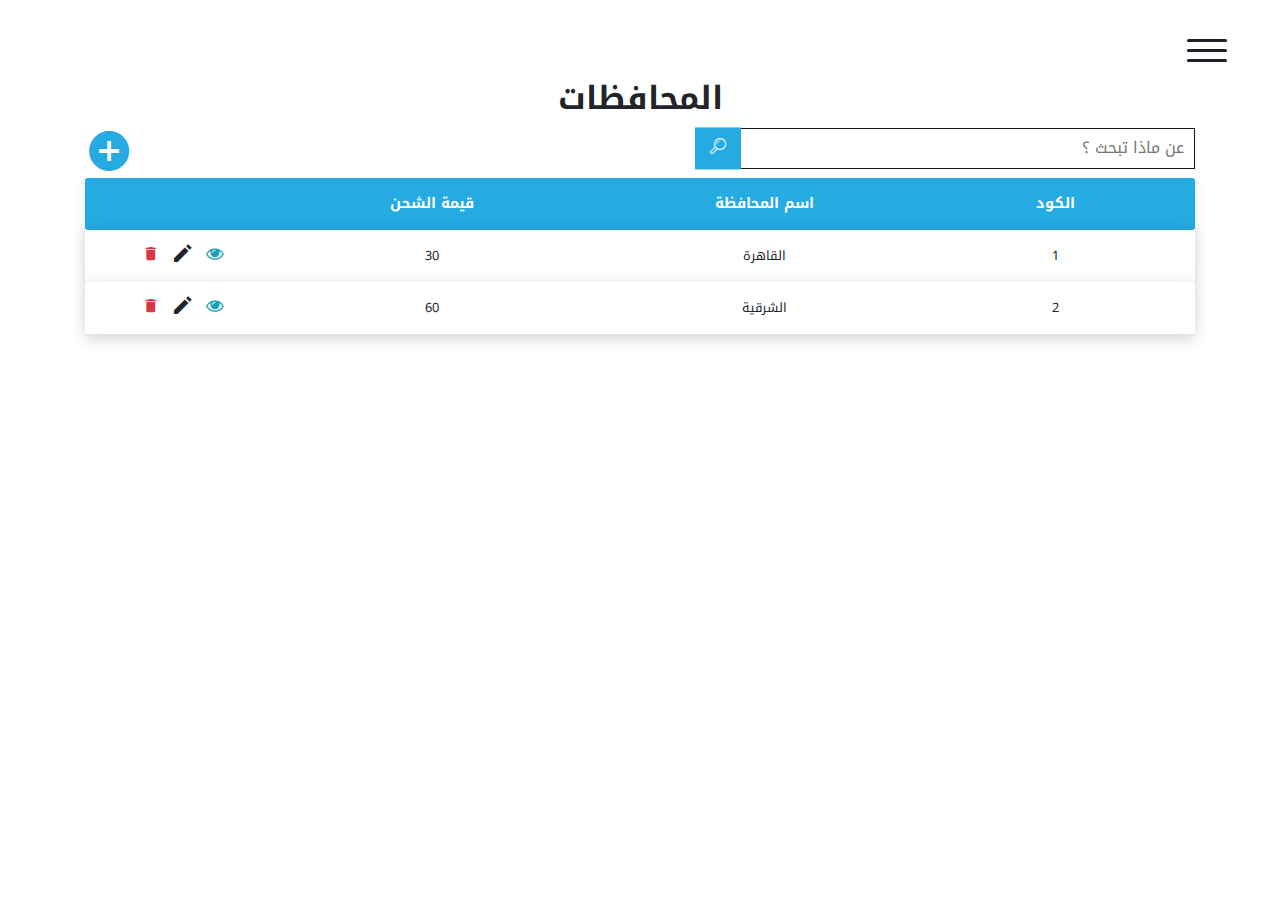
<file: Dashboard/Cities.html>
<!DOCTYPE html>
<html lang="en">

<head>
  <meta charset="UTF-8">
  <meta http-equiv="X-UA-Compatible" content="IE=edge">
  <meta name="viewport" content="width=device-width, initial-scale=1.0">
  <title>Dashboard</title>
  <!-- Start Google Fonts -->
  <link rel="preconnect" href="https://fonts.googleapis.com">
  <link rel="preconnect" href="https://fonts.gstatic.com" crossorigin>
  <link
    href="https://fonts.googleapis.com/css2?family=Noto+Kufi+Arabic:wght@100;200;400;600;800&family=Open+Sans:wght@300;400;600;800&display=swap"
    rel="stylesheet">
  <!-- End Google Fonts -->
  <link rel="stylesheet" href="../css/icons.css">
  <link rel="stylesheet" href="css/bootstrap.min.css">
  <link rel="stylesheet" href="css/normalize.css">
  <link rel="stylesheet" href="css/style.css">
</head>

<body>
  <div class="wrapper">

    <!-- Sidebar  -->
    <nav id="sidebar">
      <div class="sidebar-header">
        <img src="../images/logo.jpeg" alt="Logo">
      </div>

      <ul class="list-unstyled components">
        <li class="active">
          <a href="#"">Home</a>
        </li>
        <li>
          <a href=" #">About</a>
        </li>
        <li>
          <a href="#">Portfolio</a>
        </li>
        <li>
          <a href="#">Contact</a>
        </li>
      </ul>
    </nav>

    <!-- Page Content  -->
    <div id="content">

      <!-- Sidebar Button  -->
      <nav class="navbar">
        <div class="container-fluid justify-content-start">
          <button type="button" id="sidebarCollapse" class="navbar-toggler collapsed">
            <div class="menu-btn">
              <div class="menu-btn__burger">
              </div>
            </div>
          </button>
        </div>
      </nav>

      <!-- Main Section  -->
      <section class='main-section'>
        <div class="container">
          <h2 class="main-section-title">المحافظات</h2>
          <div class="main-section-header">
            <!-- Search Content -->
            <div class="search mb-2">
              <input type="text" placeholder="عن ماذا تبحث ؟">
              <button>
                <i class="icon-search"></i>
              </button>
            </div>
            <div class="add" data-toggle="modal" data-target="#cityModal">
              <i class="icon-add_circle"></i>
            </div>
          </div>
          <!-- Table Content  -->
          <ul class="responsive-table">
            <li class="table-header">
              <div class="column column-3">الكود</div>
              <div class="column column-4">اسم المحافظة</div>
              <div class="column column-4">قيمة الشحن</div>
              <div class="column column-2"></div>
            </li>
            <li class="table-row">
              <div class="column column-3" data-label="الكود">1</div>
              <div class="column column-4" data-label="اسم المحافظة">القاهرة</div>
              <div class="column column-4" data-label="قيمة الشحن">30</div>
              <div class="column column-2 action">
                <i class="icon-delete text-danger"></i>
                <i class="icon-edit-pencil text-indigo"></i>
                <i class="icon-eye text-info"></i>
              </div>
            </li>
            <li class="table-row">
              <div class="column column-3" data-label="الكود">2</div>
              <div class="column column-4" data-label="اسم المحافظة">الشرقية</div>
              <div class="column column-4" data-label="قيمة الشحن">60</div>
              <div class="column column-2 action">
                <i class="icon-delete text-danger"></i>
                <i class="icon-edit-pencil text-indigo"></i>
                <i class="icon-eye text-info"></i>
              </div>
            </li>
          </ul>
        </div>
      </section>

    </div>

  </div>

  <!-- Modal -->
  <div class="modal fade" id="cityModal" aria-labelledby="addCity" aria-hidden="true">
    <div class="modal-dialog">
      <div class="modal-content">
        <div class="modal-header">
          <h5 class="modal-title" id="addCity">أضافة محافظة</h5>
          <button type="button" class="close" data-dismiss="modal" aria-label="Close">
            <span aria-hidden="true">&times;</span>
          </button>
        </div>
        <div class="modal-body">
          <form>
            <div class="input-group">
              <label class="input-underlined" for="input1">
                <input type="text" required id="input1">
                <span class="input-label">اسم المحافظة</span>
              </label>
            </div>
            <div class="input-group">
              <label class="input-underlined" for="input2">
                <input type="text" required id="input2">
                <span class="input-label">قيمة الشحن</span>
              </label>
            </div>
          </form>
        </div>
        <div class="modal-footer">
          <button type="button" class="btn btn-danger ml-1" data-dismiss="modal">اغلاق</button>
          <button type="button" class="btn btn-success">حفظ</button>
        </div>
      </div>
    </div>
  </div>

  <!-- JavaScript Files -->
  <script src="js/jquery.min.js"></script>
  <script src="js/popper.min.js"></script>
  <script src="js/bootstrap.min.js"></script>
  <script>
    $(document).ready(function () {
      $('#sidebarCollapse').on('click', function () {
        $('#sidebar').toggleClass('active');
        $(this).toggleClass('collapsed')
      });
    });
  </script>
</body>

</html>
</file>
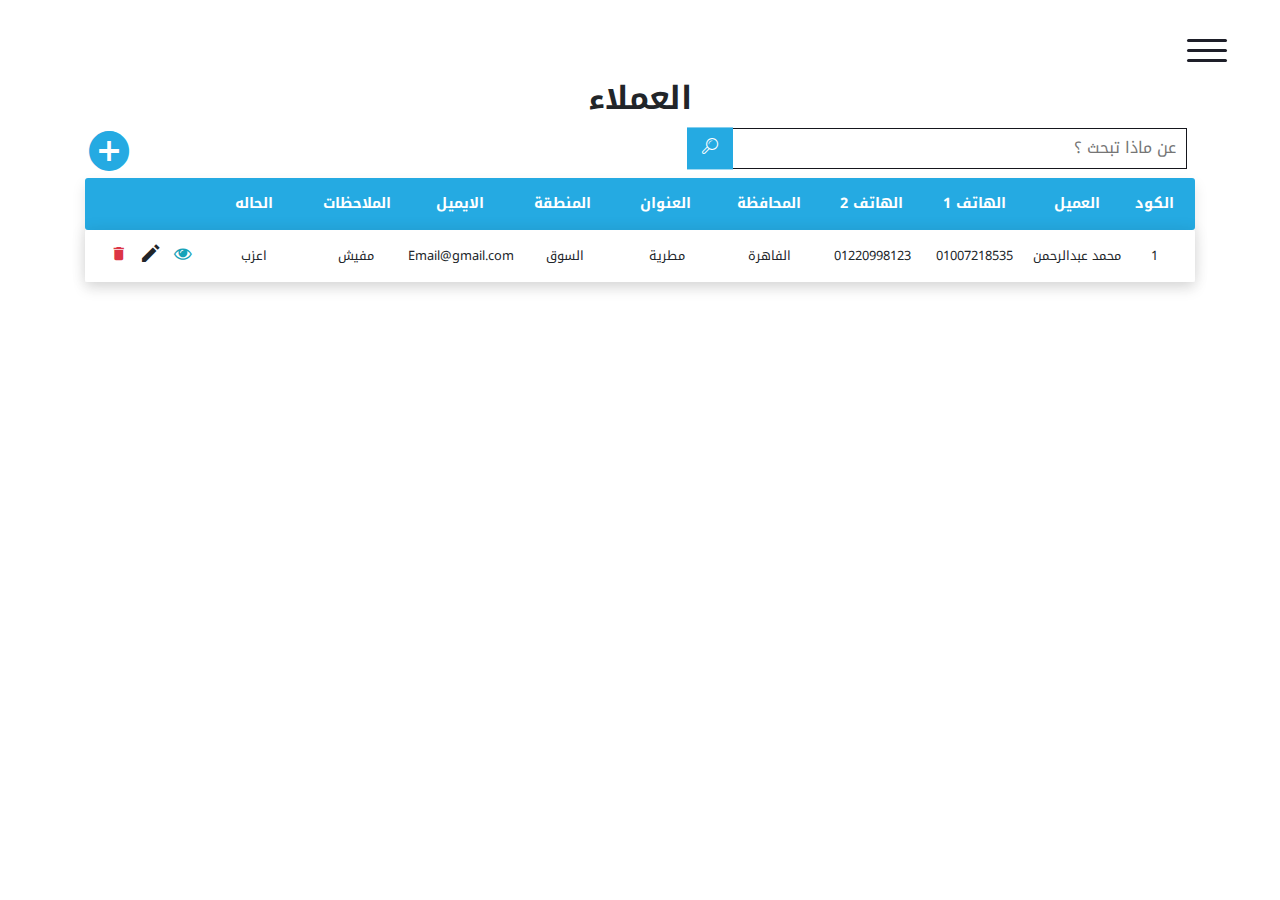
<file: Dashboard/Customers.html>
<!DOCTYPE html>
<html lang="en">

<head>
  <meta charset="UTF-8">
  <meta http-equiv="X-UA-Compatible" content="IE=edge">
  <meta name="viewport" content="width=device-width, initial-scale=1.0">
  <title>Dashboard</title>
  <!-- Start Google Fonts -->
  <link rel="preconnect" href="https://fonts.googleapis.com">
  <link rel="preconnect" href="https://fonts.gstatic.com" crossorigin>
  <link
    href="https://fonts.googleapis.com/css2?family=Noto+Kufi+Arabic:wght@100;200;400;600;800&family=Open+Sans:wght@300;400;600;800&display=swap"
    rel="stylesheet">
  <!-- End Google Fonts -->
  <link rel="stylesheet" href="../css/icons.css">
  <link rel="stylesheet" href="css/bootstrap.min.css">
  <link rel="stylesheet" href="css/normalize.css">
  <link rel="stylesheet" href="css/style.css">
</head>

<body>
  <div class="wrapper">

    <!-- Sidebar  -->
    <nav id="sidebar">
      <div class="sidebar-header">
        <img src="../images/logo.jpeg" alt="Logo">
      </div>

      <ul class="list-unstyled components">
        <li class="active">
          <a href="#"">Home</a>
        </li>
        <li>
          <a href=" #">About</a>
        </li>
        <li>
          <a href="#">Portfolio</a>
        </li>
        <li>
          <a href="#">Contact</a>
        </li>
      </ul>
    </nav>

    <!-- Page Content  -->
    <div id="content">

      <!-- Sidebar Button  -->
      <nav class="navbar">
        <div class="container-fluid justify-content-start">
          <button type="button" id="sidebarCollapse" class="navbar-toggler collapsed">
            <div class="menu-btn">
              <div class="menu-btn__burger">
              </div>
            </div>
          </button>
        </div>
      </nav>

      <!-- Main Section  -->
      <section class='main-section'>
        <div class="container">
          <h2 class="main-section-title">العملاء</h2>
          <div class="main-section-header">
            <!-- Search Content -->
            <div class="d-flex">
              <div class="search mb-2 mr-2">
                <input type="text" placeholder="عن ماذا تبحث ؟">
                <button>
                  <i class="icon-search"></i>
                </button>
              </div>
            </div>

            <div class="add" data-toggle="modal" data-target="#customerModal">
              <i class="icon-add_circle"></i>
            </div>
          </div>
          <!-- Table Content  -->
          <ul class="responsive-table">
            <li class="table-header">
              <div class="column column-1">الكود</div>
              <div class="column column-2">العميل</div>
              <div class="column column-2">الهاتف 1</div>
              <div class="column column-2">الهاتف 2</div>
              <div class="column column-2">المحافظة</div>
              <div class="column column-2">العنوان</div>
              <div class="column column-2">المنطقة</div>
              <div class="column column-2">الايميل</div>
              <div class="column column-2">الملاحظات</div>
              <div class="column column-2">الحاله</div>
              <div class="column column-2"></div>
            </li>
            <li class="table-row">
              <div class="column column-1" data-label="الكود">1</div>
              <div class="column column-2" data-label="العميل">محمد عبدالرحمن</div>
              <div class="column column-2" data-label="الهاتف 1">01007218535</div>
              <div class="column column-2" data-label="الهاتف 2">01220998123</div>
              <div class="column column-2" data-label="المحافظة">الفاهرة</div>
              <div class="column column-2" data-label="العنوان">مطرية</div>
              <div class="column column-2" data-label="المنطقة">السوق</div>
              <div class="column column-2" data-label="الايميل">Email@gmail.com</div>
              <div class="column column-2" data-label="الملاحظات">مفيش</div>
              <div class="column column-2" data-label="الحاله">اعزب</div>
              <div class="column column-2 action">
                <i class="icon-delete text-danger"></i>
                <i class="icon-edit-pencil text-indigo"></i>
                <i class="icon-eye text-info"></i>
              </div>
              <!-- Data Hidden In Table -->
              <div class="column column-2 d-none" data-label="الصورة">صورة</div>
            </li>
          </ul>
        </div>
      </section>

    </div>

  </div>

  <!-- Modal -->
  <div class="modal fade" id="customerModal" aria-labelledby="addCustomer" aria-hidden="true">
    <div class="modal-dialog">
      <div class="modal-content">
        <div class="modal-header">
          <h5 class="modal-title" id="addCustomer">أضافة صنف</h5>
          <button type="button" class="close" data-dismiss="modal" aria-label="Close">
            <span aria-hidden="true">&times;</span>
          </button>
        </div>
        <div class="modal-body">
          <form>
            <div class="input-group">
              <label class="input-underlined" for="input1">
                <input type="text" required id="input1">
                <span class="input-label">اسم عميل</span>
              </label>
            </div>
            <div class="input-group">
              <label class="input-underlined" for="input2">
                <input type="text" required id="input2">
                <span class="input-label">رقم الهاتف 1</span>
              </label>
            </div>
            <div class="input-group">
              <label class="input-underlined" for="input3">
                <input type="text" required id="input3">
                <span class="input-label">رقم الهاتف 2</span>
              </label>
            </div>
            <div class="input-group mb-3">
              <select class="custom-select" id="Select">
                <option selected>اختر المحافظة</option>
                <option value="1">القاهره</option>
                <option value="2">الشرقية</option>
                <option value="3">الجيزة</option>
              </select>
            </div>
            <div class="input-group">
              <label class="input-underlined" for="input4">
                <input type="text" required id="input4">
                <span class="input-label">العنوان</span>
              </label>
            </div>
            <div class="input-group">
              <label class="input-underlined" for="input5">
                <input type="text" required id="input5">
                <span class="input-label">المنطقة</span>
              </label>
            </div>
            <div class="input-group">
              <label class="input-underlined" for="input6">
                <input type="text" required id="input6">
                <span class="input-label">الايميل</span>
              </label>
            </div>
            <div class="input-group">
              <label class="input-underlined" for="input7">
                <input type="text" required id="input7">
                <span class="input-label">الملاحظات</span>
              </label>
            </div>
            <div class="input-group">
              <label class="input-underlined" for="input8">
                <input type="text" required id="input8">
                <span class="input-label">الحاله</span>
              </label>
            </div>
          </form>
        </div>
        <div class="modal-footer">
          <button type="button" class="btn btn-danger ml-1" data-dismiss="modal">اغلاق</button>
          <button type="button" class="btn btn-success">حفظ</button>
        </div>
      </div>
    </div>
  </div>

  <!-- JavaScript Files -->
  <script src="js/jquery.min.js"></script>
  <script src="js/popper.min.js"></script>
  <script src="js/bootstrap.min.js"></script>
  <script>
    $(document).ready(function () {
      $('#sidebarCollapse').on('click', function () {
        $('#sidebar').toggleClass('active');
        $(this).toggleClass('collapsed')
      });
    });
  </script>
</body>

</html>
</file>
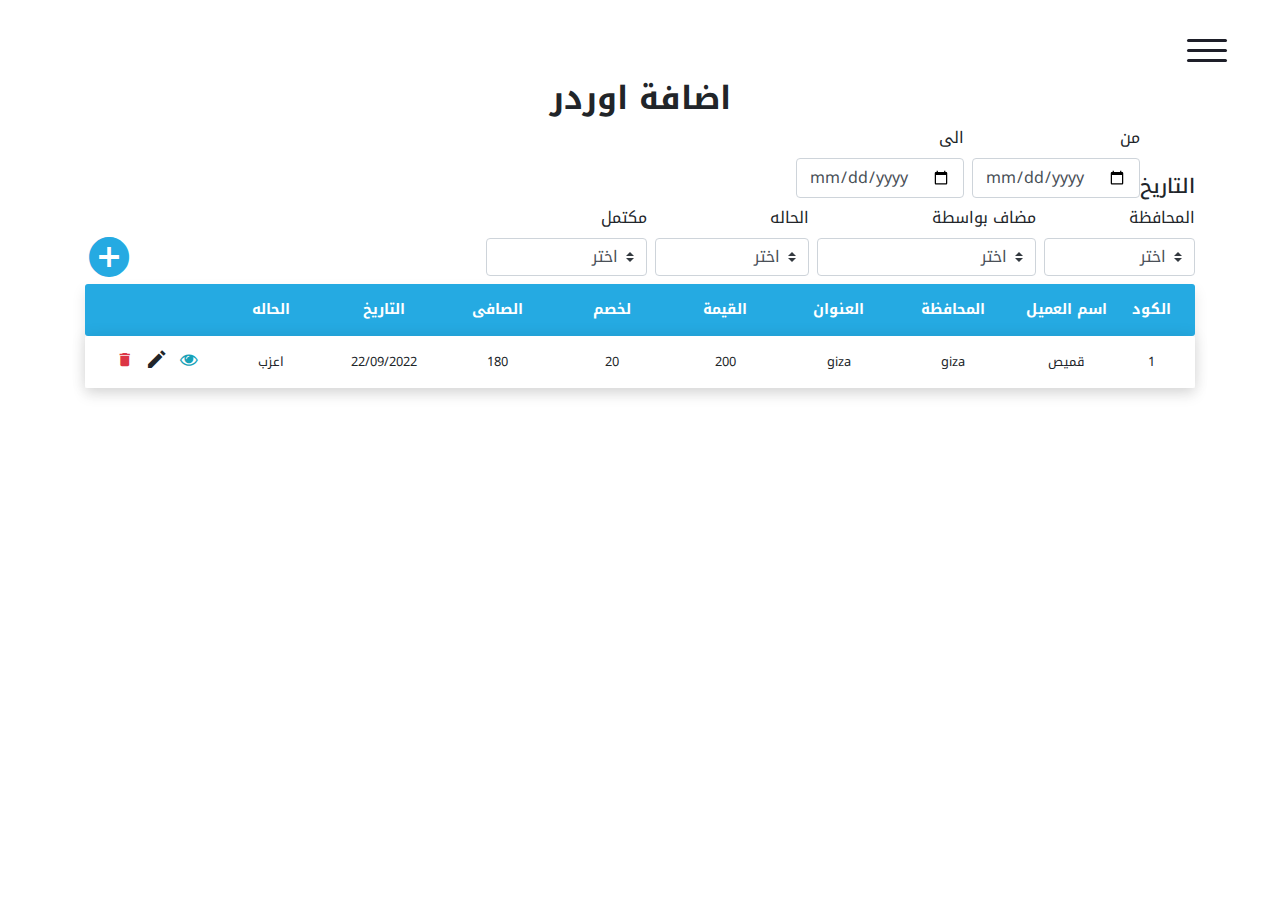
<file: Dashboard/orders.html>
<!DOCTYPE html>
<html lang="en">

<head>
  <meta charset="UTF-8">
  <meta http-equiv="X-UA-Compatible" content="IE=edge">
  <meta name="viewport" content="width=device-width, initial-scale=1.0">
  <title>Dashboard</title>
  <!-- Start Google Fonts -->
  <link rel="preconnect" href="https://fonts.googleapis.com">
  <link rel="preconnect" href="https://fonts.gstatic.com" crossorigin>
  <link
    href="https://fonts.googleapis.com/css2?family=Noto+Kufi+Arabic:wght@100;200;400;600;800&family=Open+Sans:wght@300;400;600;800&display=swap"
    rel="stylesheet">
  <!-- End Google Fonts -->
  <link rel="stylesheet" href="../css/icons.css">
  <link rel="stylesheet" href="css/bootstrap.min.css">
  <link rel="stylesheet" href="css/normalize.css">
  <link rel="stylesheet" href="css/style.css">
</head>

<body>
  <div class="wrapper">

    <!-- Sidebar  -->
    <nav id="sidebar">
      <div class="sidebar-header">
        <img src="../images/logo.jpeg" alt="Logo">
      </div>

      <ul class="list-unstyled components">
        <li class="active">
          <a href="#"">Home</a>
        </li>
        <li>
          <a href=" #">About</a>
        </li>
        <li>
          <a href="#">Portfolio</a>
        </li>
        <li>
          <a href="#">Contact</a>
        </li>
      </ul>
    </nav>

    <!-- Page Content  -->
    <div id="content">

      <!-- Sidebar Button  -->
      <nav class="navbar">
        <div class="container-fluid justify-content-start">
          <button type="button" id="sidebarCollapse" class="navbar-toggler collapsed">
            <div class="menu-btn">
              <div class="menu-btn__burger">
              </div>
            </div>
          </button>
        </div>
      </nav>

      <!-- Main Section  -->
      <section class='main-section'>
        <div class="container">
          <h2 class="main-section-title">اضافة اوردر</h2>
          <div class="main-section-header align-items-end">
            <!-- Search Content -->
            <div class="filter">
              <div class="d-flex align-items-end">
                <h5>التاريخ</h5>
                <div class=" form-group mb-2 ml-2">
                  <label for="from">من</label>
                  <input type="date" class="form-control" id="from">
                </div>
                <div class=" form-group mb-2 ml-2">
                  <label for="to">الى</label>
                  <input type="date" class="form-control" id="to">
                </div>
              </div>
              <div class="d-flex justify-content-between">
                <div class="form-group mb-2 ml-2">
                  <label for="city-select">المحافظة</label>
                  <select class="custom-select" id="city-select">
                    <option selected>اختر </option>
                    <option value="1">giza</option>
                    <option value="2">cairo</option>
                    <option value="3">Alex</option>
                  </select>
                </div>
                <div class="form-group mb-2 ml-2">
                  <label for="added-select">مضاف بواسطة</label>
                  <select class="custom-select" id="added-select">
                    <option selected>اختر</option>
                    <option value="1">عنصر اول</option>
                    <option value="2">عنصر ثانى</option>
                    <option value="3">عنصر ثالث</option>
                  </select>
                </div>
                <div class="form-group mb-2 ml-2">
                  <label for="case-select">الحاله</label>
                  <select class="custom-select" id="case-select">
                    <option selected>اختر</option>
                    <option value="1">عنصر اول</option>
                    <option value="2">عنصر ثانى</option>
                    <option value="3">عنصر ثالث</option>
                  </select>
                </div>
                <div class="form-group mb-2">
                  <label for="complete-select">مكتمل</label>
                  <select class="custom-select" id="complete-select">
                    <option selected>اختر</option>
                    <option value="1">عنصر اول</option>
                    <option value="2">عنصر ثانى</option>
                    <option value="3">عنصر ثالث</option>
                  </select>
                </div>
              </div>
            </div>
            <div class="add" data-toggle="modal" data-target="#prodectModal">
              <i class="icon-add_circle"></i>
            </div>
          </div>
          <!-- Table Content  -->
          <ul class="responsive-table">
            <li class="table-header">
              <div class="column column-1">الكود</div>
              <div class="column column-2">اسم العميل</div>
              <div class="column column-2">المحافظة</div>
              <div class="column column-2">العنوان</div>
              <div class="column column-2">القيمة</div>
              <div class="column column-2">لخصم</div>
              <div class="column column-2">الصافى</div>
              <div class="column column-2">التاريخ</div>
              <div class="column column-2">الحاله</div>
              <div class="column column-2"></div>
            </li>
            <li class="table-row">
              <div class="column column-1" data-label="الكود">1</div>
              <div class="column column-2" data-label="اسم العميل">قميص</div>
              <div class="column column-2" data-label="المحافظة">giza</div>
              <div class="column column-2" data-label="العنوان">giza</div>
              <div class="column column-2" data-label="القيمة">200</div>
              <div class="column column-2" data-label="الخصم">20</div>
              <div class="column column-2" data-label="الصافى">180</div>
              <div class="column column-2" data-label="التاريخ">22/09/2022</div>
              <div class="column column-2" data-label="الحاله">اعزب</div>
              <div class="column column-2 action">
                <i class="icon-delete text-danger"></i>
                <i class="icon-edit-pencil text-indigo"></i>
                <i class="icon-eye text-info"></i>
              </div>
            </li>
          </ul>
        </div>
      </section>

    </div>

  </div>

  <!-- Modal -->
  <div class="modal fade" id="prodectModal" aria-labelledby="addProduct" aria-hidden="true">
    <div class="modal-dialog">
      <div class="modal-content">
        <div class="modal-header">
          <h5 class="modal-title" id="addProduct">أضافة اوردر</h5>
          <button type="button" class="close" data-dismiss="modal" aria-label="Close">
            <span aria-hidden="true">&times;</span>
          </button>
        </div>
        <div class="modal-body">
          <div class="row">
            <div class="col-md-3">
              <div class="input-group">
                <label class="input-underlined" for="input1">
                  <input type="text" required id="input1">
                  <span class="input-label"> رقم الاوردر </span>
                </label>
              </div>
            </div>
            <div class="col-md-3">
              <div class="input-group">
                <label class="input-underlined" for="input2">
                  <input type="text" required id="input2">
                  <span class="input-label"> كود العميل </span>
                </label>
              </div>
            </div>
            <div class="col-md-3">
              <div class="input-group">
                <label class="input-underlined" for="input3">
                  <input type="text" required id="input3">
                  <span class="input-label"> اسم العميل </span>
                </label>
              </div>
            </div>
            <div class="col-md-3">
              <div class="input-group">
                <label class="input-underlined" for="input4">
                  <input type="text" required id="input4">
                  <span class="input-label"> رقم الهاتف </span>
                </label>
              </div>
            </div>
            <div class="col-md-3">
              <div class="input-group">
                <label class="input-underlined" for="input5">
                  <input type="text" required id="input5">
                  <span class="input-label"> 2رقم الهاتف </span>
                </label>
              </div>
            </div>
            <div class="col-md-3">
              <div class="input-group">
                <label class="input-underlined" for="input6">
                  <input type="text" required id="input6">
                  <span class="input-label"> الايميل </span>
                </label>
              </div>
            </div>
            <div class="col-md-3">
              <div class="input-group">
                <label class="input-underlined" for="input7">
                  <input type="text" required id="input7">
                  <span class="input-label"> المحافظة </span>
                </label>
              </div>
            </div>
            <div class="col-md-3">
              <div class="input-group">
                <label class="input-underlined" for="input8">
                  <input type="text" required id="input8">
                  <span class="input-label"> المنطقة </span>
                </label>
              </div>
            </div>
            <div class="col-md-3">
              <div class="input-group">
                <label class="input-underlined" for="input9">
                  <input type="text" required id="input9">
                  <span class="input-label"> الملاحظة </span>
                </label>
              </div>
            </div>
            <div class="col-md-3">
              <div class="input-group">
                <label class="input-underlined" for="input10">
                  <input type="text" required id="input10">
                  <span class="input-label"> الحاله</span>
                </label>
              </div>
            </div>
          </div>
          <hr>
          <div class="row">
            <div class="col-md-4 text-center">
              <div class="input-group">
                <label class="input-underlined" for="input21">
                  <input type="text" required id="input21">
                  <span class="input-label"> الكود </span>
                </label>
              </div>
              <div class="input-group">
                <label class="input-underlined" for="input22">
                  <input type="text" required id="input22">
                  <span class="input-label"> اسم الصنف </span>
                </label>
              </div>
              <div class="input-group align-items-end">
                <label for="added-select" class="ml-2">المقاس</label>
                <select class="custom-select" id="added-select">
                  <option selected="">اختر</option>
                  <option value="1">XL</option>
                  <option value="2">M</option>
                  <option value="3">S</option>
                </select>
              </div>
              <div class="input-group">
                <label class="input-underlined" for="input23">
                  <input type="text" required id="input23">
                  <span class="input-label"> السعر </span>
                </label>
              </div>
              <div class="input-group">
                <label class="input-underlined" for="input24">
                  <input type="text" required id="input24">
                  <span class="input-label"> الاجمالى </span>
                </label>
              </div>
              <button type="button" class="btn btn-success">اضافة</button>
            </div>
            <div class="col-md-8 d-flex flex-column">
              <div class="table-content">
                <table class="table order-table table-sm table-hover">
                  <thead>
                    <tr class="bg-primary text-white">
                      <th scope="col">الكود</th>
                      <th scope="col">الاسم</th>
                      <th scope="col">المقاس</th>
                      <th scope="col">العدد</th>
                      <th scope="col">السعر</th>
                      <th scope="col">الاجمالى</th>
                    </tr>
                  </thead>
                  <tbody>
                    <tr>
                      <td scope="col">1</td>
                      <td scope="col">محمد</td>
                      <td scope="col">XL</td>
                      <td scope="col">2</td>
                      <td scope="col">100</td>
                      <td scope="col">200</td>
                    </tr>
                    <tr>
                      <td scope="col">2</td>
                      <td scope="col">محمد</td>
                      <td scope="col">XL</td>
                      <td scope="col">2</td>
                      <td scope="col">100</td>
                      <td scope="col">200</td>
                    </tr>
                    <tr>
                      <td scope="col">2</td>
                      <td scope="col">محمد</td>
                      <td scope="col">XL</td>
                      <td scope="col">2</td>
                      <td scope="col">100</td>
                      <td scope="col">200</td>
                    </tr>
                  </tbody>
                </table>
              </div>
              <div class="order-info">
                <div>
                  <div class="info-row my-2">
                    <span>الاجمالى</span>
                    <span class="screen">600</span>
                  </div>
                  <div class="order-discount info-row">
                    <span>الخصم</span>
                    <div class="d-flex">
                      <div class=" group">
                        <span>%</span>
                        <span class="screen">10</span>
                      </div>
                      <div class="group">
                        <span>نقدى</span>
                        <span class="screen">60</span>
                      </div>
                    </div>
                  </div>
                  <div class="info-row mt-3">
                    <span>بعد الخصم</span>
                    <span class="screen">540</span>
                  </div>
                </div>
                <div>
                  <div class="info-row my-2">
                    <span>مصاريف الشحن</span>
                    <span class="screen">600</span>
                  </div>
                  <div class="info-row my-2">
                    <span> شحن على الراسل </span>
                    <span class="screen">600</span>
                  </div>
                </div>
              </div>
            </div>
          </div>
        </div>
        <div class="modal-footer">
          <button type="button" class="btn btn-danger ml-1" data-dismiss="modal">اغلاق</button>
        </div>
      </div>
    </div>
  </div>

  <!-- JavaScript Files -->
  <script src="js/jquery.min.js"></script>
  <script src="js/popper.min.js"></script>
  <script src="js/bootstrap.min.js"></script>
  <script>
    $(document).ready(function () {
      $('#sidebarCollapse').on('click', function () {
        $('#sidebar').toggleClass('active');
        $(this).toggleClass('collapsed')
      });
    });
  </script>
</body>

</html>
</file>
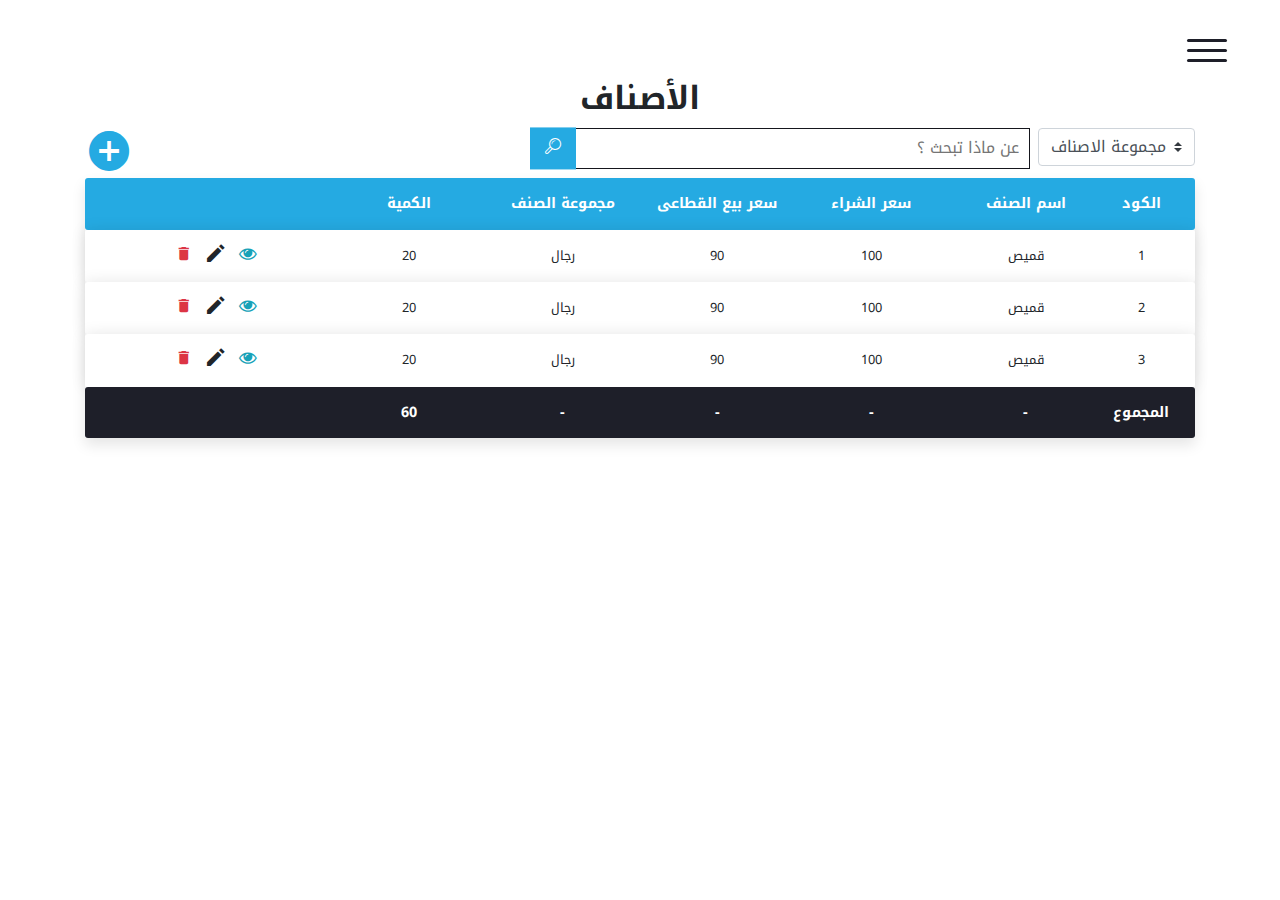
<file: Dashboard/Product.html>
<!DOCTYPE html>
<html lang="en">

<head>
  <meta charset="UTF-8">
  <meta http-equiv="X-UA-Compatible" content="IE=edge">
  <meta name="viewport" content="width=device-width, initial-scale=1.0">
  <title>Dashboard</title>
  <!-- Start Google Fonts -->
  <link rel="preconnect" href="https://fonts.googleapis.com">
  <link rel="preconnect" href="https://fonts.gstatic.com" crossorigin>
  <link
    href="https://fonts.googleapis.com/css2?family=Noto+Kufi+Arabic:wght@100;200;400;600;800&family=Open+Sans:wght@300;400;600;800&display=swap"
    rel="stylesheet">
  <!-- End Google Fonts -->
  <link rel="stylesheet" href="../css/icons.css">
  <link rel="stylesheet" href="css/bootstrap.min.css">
  <link rel="stylesheet" href="css/normalize.css">
  <link rel="stylesheet" href="css/style.css">
</head>

<body>
  <div class="wrapper">

    <!-- Sidebar  -->
    <nav id="sidebar">
      <div class="sidebar-header">
        <img src="../images/logo.jpeg" alt="Logo">
      </div>

      <ul class="list-unstyled components">
        <li class="active">
          <a href="#"">Home</a>
        </li>
        <li>
          <a href=" #">About</a>
        </li>
        <li>
          <a href="#">Portfolio</a>
        </li>
        <li>
          <a href="#">Contact</a>
        </li>
      </ul>
    </nav>

    <!-- Page Content  -->
    <div id="content">

      <!-- Sidebar Button  -->
      <nav class="navbar">
        <div class="container-fluid justify-content-start">
          <button type="button" id="sidebarCollapse" class="navbar-toggler collapsed">
            <div class="menu-btn">
              <div class="menu-btn__burger">
              </div>
            </div>
          </button>
        </div>
      </nav>

      <!-- Main Section  -->
      <section class='main-section'>
        <div class="container">
          <h2 class="main-section-title">الأصناف</h2>
          <div class="main-section-header">
            <!-- Search Content -->
            <div class="d-flex">
              <div class="input-group mb-2">
                <select class="custom-select" id="Select">
                  <option selected>مجموعة الاصناف</option>
                  <option value="1">رجال</option>
                  <option value="2">نساء</option>
                  <option value="3">اطفال</option>
                </select>
              </div>
              <div class="search mb-2 mr-2">
                <input type="text" placeholder="عن ماذا تبحث ؟">
                <button>
                  <i class="icon-search"></i>
                </button>
              </div>
            </div>

            <div class="add" data-toggle="modal" data-target="#prodectModal">
              <i class="icon-add_circle"></i>
            </div>
          </div>
          <!-- Table Content  -->
          <ul class="responsive-table">
            <li class="table-header">
              <div class="column column-1">الكود</div>
              <div class="column column-2">اسم الصنف</div>
              <div class="column column-2">سعر الشراء</div>
              <div class="column column-2">سعر بيع القطاعى</div>
              <div class="column column-2">مجموعة الصنف</div>
              <div class="column column-2">الكمية</div>
              <div class="column column-3"></div>
            </li>
            <li class="table-row">
              <div class="column column-1" data-label="الكود">1</div>
              <div class="column column-2" data-label="اسم الصنف">قميص</div>
              <div class="column column-2" data-label="سعر الشراء">100</div>
              <div class="column column-2" data-label="سعر بيع القطاعى">90</div>
              <div class="column column-2" data-label="مجموعة الصنف">رجال</div>
              <div class="column column-2" data-label="الكمية">20</div>
              <div class="column column-3 action">
                <i class="icon-delete text-danger"></i>
                <i class="icon-edit-pencil text-indigo"></i>
                <i class="icon-eye text-info"></i>
              </div>
              <!-- Data Hidden In Table -->
              <div class="column column-2 d-none" data-label="الصورة">صورة</div>
            </li>
            <li class="table-row">
              <div class="column column-1" data-label="الكود">2</div>
              <div class="column column-2" data-label="اسم الصنف">قميص</div>
              <div class="column column-2" data-label="سعر الشراء">100</div>
              <div class="column column-2" data-label="سعر بيع القطاعى">90</div>
              <div class="column column-2" data-label="مجموعة الصنف">رجال</div>
              <div class="column column-2" data-label="الكمية">20</div>
              <div class="column column-3 action">
                <i class="icon-delete text-danger"></i>
                <i class="icon-edit-pencil text-indigo"></i>
                <i class="icon-eye text-info"></i>
              </div>
              <!-- Data Hidden In Table -->
              <div class="column column-2 d-none" data-label="الصورة">صورة</div>
            </li>
            <li class="table-row">
              <div class="column column-1" data-label="الكود">3</div>
              <div class="column column-2" data-label="اسم الصنف">قميص</div>
              <div class="column column-2" data-label="سعر الشراء">100</div>
              <div class="column column-2" data-label="سعر بيع القطاعى">90</div>
              <div class="column column-2" data-label="مجموعة الصنف">رجال</div>
              <div class="column column-2" data-label="الكمية">20</div>
              <div class="column column-3 action">
                <i class="icon-delete text-danger"></i>
                <i class="icon-edit-pencil text-indigo"></i>
                <i class="icon-eye text-info"></i>
              </div>
              <!-- Data Hidden In Table -->
              <div class="column column-2 d-none" data-label="الصورة">صورة</div>
            </li>
            <li class="table-footer">
              <div class="column column-1">المجموع</div>
              <div class="column column-2">-</div>
              <div class="column column-2">-</div>
              <div class="column column-2">-</div>
              <div class="column column-2">-</div>
              <div class="column column-2">60</div>
              <div class="column column-3"></div>
            </li>
          </ul>
        </div>
      </section>

    </div>

  </div>

  <!-- Modal -->
  <div class="modal fade" id="prodectModal" aria-labelledby="addProduct" aria-hidden="true">
    <div class="modal-dialog">
      <div class="modal-content">
        <div class="modal-header">
          <h5 class="modal-title" id="addProduct">أضافة صنف</h5>
          <button type="button" class="close" data-dismiss="modal" aria-label="Close">
            <span aria-hidden="true">&times;</span>
          </button>
        </div>
        <div class="modal-body">
          <form>
            <div class="input-group">
              <label class="input-underlined" for="input1">
                <input type="text" required id="input1">
                <span class="input-label">اسم الصنف</span>
              </label>
            </div>
            <div class="input-group mb-3">
              <select class="custom-select" id="Select">
                <option selected>اختر مجموعة الاصناف</option>
                <option value="1">رجال</option>
                <option value="2">نساء</option>
                <option value="3">اطفال</option>
              </select>
            </div>
            <div class="input-group">
              <label class="input-underlined" for="input2">
                <input type="text" required id="input2">
                <span class="input-label">سعر الشراء</span>
              </label>
            </div>
            <div class="input-group">
              <label class="input-underlined" for="input3">
                <input type="text" required id="input3">
                <span class="input-label">سعر بيع القطاعى</span>
              </label>
            </div>
            <div class="input-group">
              <label class="input-underlined" for="input4">
                <input type="text" required id="input4">
                <span class="input-label">سعر بيع نصف الجمله</span>
              </label>
            </div>
            <div class="input-group">
              <label class="input-underlined" for="input5">
                <input type="text" required id="input5">
                <span class="input-label">سعر بيع الجمله</span>
              </label>
            </div>
            <div class="input-group">
              <label class="input-underlined" for="input6">
                <input type="text" required id="input6">
                <span class="input-label">الخصم</span>
              </label>
            </div>
            <div class="input-group">
              <label class="input-underlined" for="input7">
                <input type="text" required id="input7">
                <span class="input-label">حد الطلب</span>
              </label>
            </div>
            <div class="input-group">
              <label class="input-underlined" for="input8">
                <input type="text" required id="input8">
                <span class="input-label">الكمية</span>
              </label>
            </div>
            <div class="input-group">
              <label class="input-underlined" for="input9">
                <input type="file" multiple required id="input9">
                <span class="input-label">الصوره</span>
              </label>
            </div>
          </form>
        </div>
        <div class="modal-footer">
          <button type="button" class="btn btn-danger ml-1" data-dismiss="modal">اغلاق</button>
          <button type="button" class="btn btn-success">حفظ</button>
        </div>
      </div>
    </div>
  </div>

  <!-- JavaScript Files -->
  <script src="js/jquery.min.js"></script>
  <script src="js/popper.min.js"></script>
  <script src="js/bootstrap.min.js"></script>
  <script>
    $(document).ready(function () {
      $('#sidebarCollapse').on('click', function () {
        $('#sidebar').toggleClass('active');
        $(this).toggleClass('collapsed')
      });
    });
  </script>
</body>

</html>
</file>
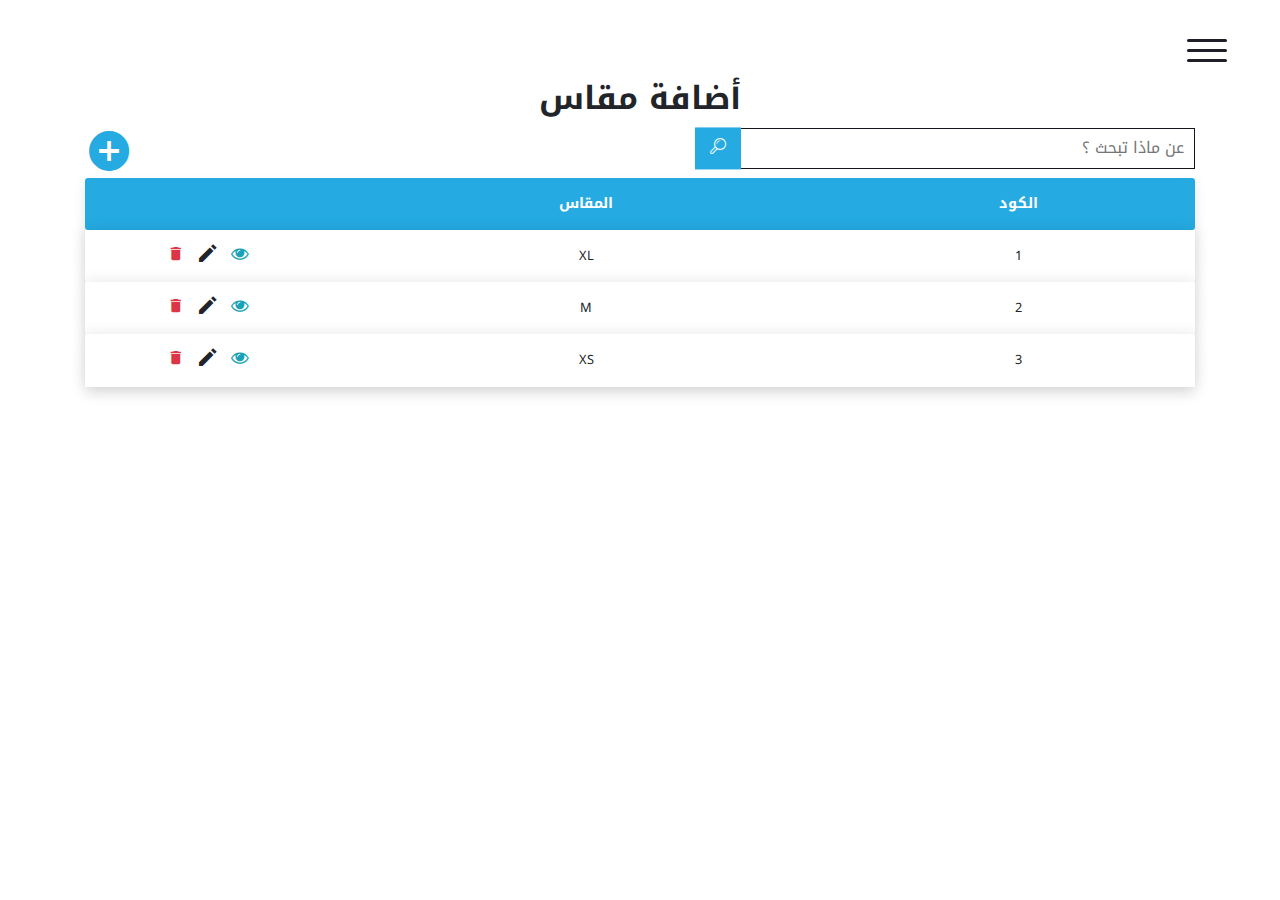
<file: Dashboard/Size.html>
<!DOCTYPE html>
<html lang="en">

<head>
  <meta charset="UTF-8">
  <meta http-equiv="X-UA-Compatible" content="IE=edge">
  <meta name="viewport" content="width=device-width, initial-scale=1.0">
  <title>Dashboard</title>
  <!-- Start Google Fonts -->
  <link rel="preconnect" href="https://fonts.googleapis.com">
  <link rel="preconnect" href="https://fonts.gstatic.com" crossorigin>
  <link
    href="https://fonts.googleapis.com/css2?family=Noto+Kufi+Arabic:wght@100;200;400;600;800&family=Open+Sans:wght@300;400;600;800&display=swap"
    rel="stylesheet">
  <!-- End Google Fonts -->
  <link rel="stylesheet" href="../css/icons.css">
  <link rel="stylesheet" href="css/bootstrap.min.css">
  <link rel="stylesheet" href="css/normalize.css">
  <link rel="stylesheet" href="css/style.css">
</head>

<body>
  <div class="wrapper">

    <!-- Sidebar  -->
    <nav id="sidebar">
      <div class="sidebar-header">
        <img src="../images/logo.jpeg" alt="Logo">
      </div>

      <ul class="list-unstyled components">
        <li class="active">
          <a href="#"">Home</a>
        </li>
        <li>
          <a href=" #">About</a>
        </li>
        <li>
          <a href="#">Portfolio</a>
        </li>
        <li>
          <a href="#">Contact</a>
        </li>
      </ul>
    </nav>

    <!-- Page Content  -->
    <div id="content">

      <!-- Sidebar Button  -->
      <nav class="navbar">
        <div class="container-fluid justify-content-start">
          <button type="button" id="sidebarCollapse" class="navbar-toggler collapsed">
            <div class="menu-btn">
              <div class="menu-btn__burger">
              </div>
            </div>
          </button>
        </div>
      </nav>

      <!-- Main Section  -->
      <section class='main-section'>
        <div class="container">
          <h2 class="main-section-title">أضافة مقاس</h2>
          <div class="main-section-header">
            <!-- Search Content -->
            <div class="search mb-2">
              <input type="text" placeholder="عن ماذا تبحث ؟">
              <button>
                <i class="icon-search"></i>
              </button>
            </div>
            <div class="add" data-toggle="modal" data-target="#sizeModal">
              <i class="icon-add_circle"></i>
            </div>
          </div>
          <!-- Table Content  -->
          <ul class="responsive-table">
            <li class="table-header">
              <div class="column column-3">الكود</div>
              <div class="column column-4">المقاس</div>
              <div class="column column-2"></div>
            </li>
            <li class="table-row">
              <div class="column column-3" data-label="الكود">1</div>
              <div class="column column-4" data-label="الأسم">XL</div>
              <div class="column column-2 action">
                <i class="icon-delete text-danger"></i>
                <i class="icon-edit-pencil text-indigo"></i>
                <i class="icon-eye text-info"></i>
              </div>
            </li>
            <li class="table-row">
              <div class="column column-3" data-label="الكود">2</div>
              <div class="column column-4" data-label="الأسم">M</div>
              <div class="column column-2 action">
                <i class="icon-delete text-danger"></i>
                <i class="icon-edit-pencil text-indigo"></i>
                <i class="icon-eye text-info"></i>
              </div>
            </li>
            <li class="table-row">
              <div class="column column-3" data-label="الكود">3</div>
              <div class="column column-4" data-label="الأسم">XS</div>
              <div class="column column-2 action">
                <i class="icon-delete text-danger"></i>
                <i class="icon-edit-pencil text-indigo"></i>
                <i class="icon-eye text-info"></i>
              </div>
            </li>
          </ul>
        </div>
      </section>

    </div>

  </div>

  <!-- Modal -->
  <div class="modal fade" id="sizeModal" aria-labelledby="addSize" aria-hidden="true">
    <div class="modal-dialog">
      <div class="modal-content">
        <div class="modal-header">
          <h5 class="modal-title" id="addSize">أضافة مقاس</h5>
          <button type="button" class="close" data-dismiss="modal" aria-label="Close">
            <span aria-hidden="true">&times;</span>
          </button>
        </div>
        <div class="modal-body">
          <form>
            <div class="input-group">
              <label class="input-underlined" for="input1">
                <input type="text" required id="input1">
                <span class="input-label">اسم المقاس</span>
              </label>
            </div>
          </form>
        </div>
        <div class="modal-footer">
          <button type="button" class="btn btn-danger ml-1" data-dismiss="modal">اغلاق</button>
          <button type="button" class="btn btn-success">حفظ</button>
        </div>
      </div>
    </div>
  </div>

  <!-- JavaScript Files -->
  <script src="js/jquery.min.js"></script>
  <script src="js/popper.min.js"></script>
  <script src="js/bootstrap.min.js"></script>
  <script>
    $(document).ready(function () {
      $('#sidebarCollapse').on('click', function () {
        $('#sidebar').toggleClass('active');
        $(this).toggleClass('collapsed')
      });
    });
  </script>
</body>

</html>
</file>
<file: css/icons.css>
@font-face {
  font-family: "icomoon";
  src: url("../fonts/icomoon.eot?mu3ena");
  src: url("../fonts/icomoon.eot?mu3ena#iefix") format("embedded-opentype"),
    url("../fonts/icomoon.ttf?mu3ena") format("truetype"),
    url("../fonts/icomoon.woff?mu3ena") format("woff"),
    url("../fonts/icomoon.svg?mu3ena#icomoon") format("svg");
  font-weight: normal;
  font-style: normal;
  font-display: block;
}

[class^="icon-"],
[class*=" icon-"] {
  /* use !important to prevent issues with browser extensions that change fonts */
  font-family: "icomoon" !important;
  font-style: normal;
  font-weight: normal;
  font-variant: normal;
  text-transform: none;
  line-height: 1;
  /* Better Font Rendering =========== */
  -webkit-font-smoothing: antialiased;
  -moz-osx-font-smoothing: grayscale;
}

.icon-eye:before {
  content: "\e901";
}
.icon-edit-pencil:before {
  content: "\e902";
}
.icon-delete:before {
  content: "\e903";
}
.icon-add_circle:before {
  content: "\e900";
}
.icon-phone-outline:before {
  content: "\e904";
}
.icon-arrow-right:before {
  content: "\e905";
}
.icon-arrow-left:before {
  content: "\e907";
}
.icon-filter:before {
  content: "\e90a";
}
.icon-shopping-cart:before {
  content: "\e908";
}
.icon-transfer:before {
  content: "\e909";
}
.icon-arrows:before {
  content: "\e909";
}
.icon-facebook:before {
  content: "\ea90";
}
.icon-instagram:before {
  content: "\ea92";
}
.icon-whatsapp:before {
  content: "\ea93";
}
.icon-twitter:before {
  content: "\ea96";
}
.icon-wallet:before {
  content: "\e90b";
}
.icon-money:before {
  content: "\e90b";
}
.icon-search:before {
  content: "\e906";
}
.icon-magnifier:before {
  content: "\e906";
}
.icon-lookup:before {
  content: "\e906";
}
.icon-find:before {
  content: "\e906";
}
.icon-user:before {
  content: "\e90c";
}
.icon-profile:before {
  content: "\e90c";
}
.icon-avatar:before {
  content: "\e90c";
}
.icon-heart:before {
  content: "\e90e";
}
.icon-love:before {
  content: "\e90e";
}
.icon-like:before {
  content: "\e90e";
}
.icon-truck:before {
  content: "\e90d";
}
.icon-transport:before {
  content: "\e90d";
}
.icon-transaction:before {
  content: "\e90d";
}
.icon-shipping:before {
  content: "\e90d";
}
</file>
<file: Dashboard/css/style.css>
:root {
  --main-color: #25aae2;
  --second-color: #15161d;
  --second-light-color: #1e1f29;
  --gray-color: #e7e5f1;
  --transition-time: 0.3s;
}
* {
  margin: 0;
  padding: 0;
  box-sizing: border-box;
}
body {
  direction: rtl;
  text-align: right;
  font-family: "Noto Kufi Arabic", sans-serif;
  overflow-x: hidden;
}
a,
a:hover,
a:focus {
  color: inherit;
  text-decoration: none;
  transition: all var(--transition-time);
}
button,
button:focus {
  border: none;
  outline: none;
}
.navbar {
  padding: 0;
  border: none;
  border-radius: 0;
  margin-bottom: 0;
}

/* ---------------------------------------------------
    SIDEBAR STYLE
----------------------------------------------------- */
.wrapper {
  display: flex;
  width: 100%;
  align-items: stretch;
}
/* Start Burger Button */
.menu-btn {
  width: 50px;
  height: 50px;
  position: relative;
  display: flex;
  justify-content: center;
  align-items: center;
  cursor: pointer;
  transition: all var(--transition-time) ease-in-out;
}
.menu-btn__burger {
  display: inline-block;
  width: 40px;
  height: 3px;
  background: var(--second-light-color);
  border-radius: 5px;
  transition: all var(--transition-time) ease-in-out;
}
.navbar-toggler .menu-btn__burger::before,
.navbar-toggler .menu-btn__burger::after {
  content: "";
  position: absolute;
  left: 50%;
  width: 40px;
  height: 3px;
  background: var(--second-light-color);
  border-radius: 5px;
  transition: all var(--transition-time) ease-in-out;
}
.navbar-toggler.collapsed .menu-btn__burger::before {
  transform: translate(-50%, -10px);
}
.navbar-toggler.collapsed .menu-btn__burger::after {
  transform: translate(-50%, 10px);
}
.navbar-toggler:not(.collapsed) .menu-btn__burger {
  transform: translateX(-50px);
  background: transparent;
}
.navbar-toggler:not(.collapsed) .menu-btn__burger::before {
  transform: rotate(45deg) translate(20px, -20px);
  background: var(--main-color);
}
.navbar-toggler:not(.collapsed) .menu-btn__burger::after {
  transform: rotate(-45deg) translate(20px, 20px);
  background: var(--main-color);
}
/* End Burger Button */
#sidebar {
  min-width: 250px;
  max-width: 250px;
  margin-right: -250px;
  background: var(--second-color);
  color: #fff;
  transition: all var(--transition-time);
}
#sidebar.active {
  margin-right: 0px;
}
@media (max-width: 768px) {
  #sidebar {
    margin-right: -250px;
  }
  #sidebar.active {
    margin-right: 0;
  }
}
#sidebar .sidebar-header {
  padding: 20px;
  background: var(--second-color);
  text-align: center;
}
#sidebar .sidebar-header img {
  max-width: 150px;
}
#sidebar ul.components {
  padding: 20px 0;
  border-bottom: 1px solid var(--second-light-color);
}
#sidebar ul li a {
  padding: 10px;
  font-size: 1.1em;
  display: block;
}
#sidebar ul li a:hover,
#sidebar ul li.active > a,
a[aria-expanded="true"] {
  color: var(--second-color);
  background: var(--main-color);
}

/* ---------------------------------------------------
    CONTENT STYLE
----------------------------------------------------- */
#content {
  width: 100%;
  padding: 20px;
  min-height: 100vh;
  transition: all var(--transition-time);
}
.main-section-title {
  text-align: center;
  font-weight: bold;
}
.main-section-header {
  display: flex;
  align-items: center;
  justify-content: space-between;
}

/* Search Content */
.main-section-header .input-group {
  width: fit-content;
}
.search {
  position: relative;
}
.search input {
  width: 100%;
  background-color: var(--white);
  color: var(--second-color);
  padding: 10px;
  padding-left: 45px;
  border: 1px solid var(--second-color);
  outline: none !important;
  transition: all var(--transition-time) ease-in-out;
}
.search input:hover,
.search input:focus {
  border-color: var(--main-color);
}
.search button {
  position: absolute;
  left: 0px;
  top: 50%;
  transform: translateY(-50%);
  background: var(--main-color);
  padding: 10.875px 15px;
  cursor: pointer;
}
.search button i {
  color: var(--white);
}
.add i {
  font-size: 3em;
  color: var(--main-color);
  cursor: pointer;
}
/* ---------------------------------------------------
    TABLE STYLE
----------------------------------------------------- */
.responsive-table {
  box-shadow: 0px 7px 13px 0px rgb(0 0 0 / 10%);
}
.responsive-table li {
  border-radius: 3px;
  padding: 15px;
  display: flex;
  justify-content: space-between;
  align-items: center;
  text-align: center;
}
.responsive-table .table-header {
  background-color: var(--main-color);
  color: var(--white);
  font-weight: bold;
  font-size: 0.9em;
}
.responsive-table .table-footer {
  background-color: var(--second-light-color);
  color: var(--white);
  font-weight: bold;
  font-size: 0.9em;
}
.responsive-table .table-row {
  background-color: #ffffff;
  box-shadow: 0px 0px 15px 0px rgb(0 0 0 / 10%);
  font-size: 0.8em;
}
.responsive-table .column-1 {
  flex-basis: 10%;
}
.responsive-table .column-2 {
  flex-basis: 20%;
}
.responsive-table .column-3 {
  flex-basis: 30%;
}
.responsive-table .column-4 {
  flex-basis: 40%;
}
.responsive-table .column i {
  font-size: 1.1rem;
  margin: 0 5px;
  cursor: pointer;
}
@media all and (max-width: 767px) {
  .responsive-table .table-header {
    display: none;
  }
  .responsive-table li {
    display: block;
    margin-bottom: 7px;
  }
  .responsive-table .column {
    flex-basis: 100%;
  }
  .responsive-table .column {
    display: flex;
    padding: 10px 0;
    align-items: center;
  }
  .responsive-table .column:before {
    color: #6c7a89;
    padding-right: 10px;
    content: attr(data-label);
    flex-basis: 50%;
    text-align: right;
  }
}
/* ---------------------------------------------------
    MODAL STYLE
----------------------------------------------------- */
.modal-header .close {
  margin: -1rem auto -1rem -1rem;
}
div.input-group {
  margin-bottom: 1rem;
  width: 90%;
}
/* Input*/
.input-underlined {
  flex-grow: 1;
}
.input-underlined > input {
  border: none;
  border: 0.1rem solid #e7e7e7;
  border-radius: 7px;
  width: 100%;
  height: 3rem;
  font-size: 0.9rem;
  padding-right: 0.875rem;
  line-height: 147.6%;
  padding-top: 1.5rem;
  color: var(--gray);
  padding-bottom: 0.5rem;
}
.input-underlined > input[type="file"] {
  padding-right: 80px;
  padding-top: 0.6rem;
}
.input-underlined > input:focus,
.input-underlined > input:valid {
  outline: none;
  border: 0.1rem solid var(--main-color);
}
.input-underlined .input-label {
  position: absolute;
  top: 0.6rem;
  right: 0.8em;
  font-weight: 300;
  font-size: 0.9rem;
  color: var(--second-light-color);
  background: var(--white);
  padding: 0 10px;
  transition: top var(--transition-time);
}
.input-underlined > input:focus + .input-label,
.input-underlined > input:valid + .input-label {
  top: -0.6rem;
}
</file>
<file: css/style.css>
/*
  ==================
  == Start Global ==
  ==================
*/
:root {
	--main-color: #25aae2;
	--second-color: #15161d;
	--second-light-color: #1e1f29;
	--gray-color: #e7e5f1;
	--transition-time: 0.3s;
}
* {
	margin: 0;
	padding: 0;
	box-sizing: border-box;
}
body {
	direction: rtl;
	text-align: right;
	font-family: 'Noto Kufi Arabic', sans-serif;
	overflow-x: hidden;
}
button:focus {
	border: none;
	outline: none;
}
/* Chrome, Safari, Edge, Opera */
input::-webkit-outer-spin-button,
input::-webkit-inner-spin-button {
	-webkit-appearance: none;
	margin: 0;
}

/* Firefox */
input[type='number'] {
	-moz-appearance: textfield;
}
/*
  ================
  == End Global ==
  ================
*/

/*
  ==================
  == Start Header ==
  ==================
*/
/* Start Top Header */
header .top-header {
	background-color: var(--second-light-color);
	color: var(--white);
	padding: 5px;
}
header .truck i {
	margin-left: 5px;
	margin-top: 5px;
	font-size: 1.3rem;
}
header .languages .en {
	font-family: 'Open Sans', sans-serif;
	cursor: pointer;
}
header .languages .ar {
	color: var(--main-color);
	cursor: pointer;
}
/* End Top Header */

/* Start Mid Header */
header .mid-header {
	background-color: var(--second-color);
	color: var(--white);
	padding-top: 15px;
	padding-bottom: 15px;
	border-bottom: 3px solid var(--main-color);
}
header .mid-header .d-inline-flex {
	width: 100%;
	gap: 20px;
}
/* Start Burger Button */
.menu-btn {
	width: 50px;
	height: 50px;
	position: relative;
	display: flex;
	justify-content: center;
	align-items: center;
	cursor: pointer;
	transition: all var(--transition-time) ease-in-out;
}
.menu-btn__burger {
	display: inline-block;
	width: 40px;
	height: 3px;
	background: var(--white);
	border-radius: 5px;
	transition: all var(--transition-time) ease-in-out;
}
.navbar-toggler .menu-btn__burger::before,
.navbar-toggler .menu-btn__burger::after {
	content: '';
	position: absolute;
	left: 50%;
	width: 40px;
	height: 3px;
	background: var(--white);
	border-radius: 5px;
	transition: all var(--transition-time) ease-in-out;
}
.navbar-toggler.collapsed .menu-btn__burger::before {
	transform: translate(-50%, -10px);
}
.navbar-toggler.collapsed .menu-btn__burger::after {
	transform: translate(-50%, 10px);
}
.navbar-toggler:not(.collapsed) .menu-btn__burger {
	transform: translateX(-50px);
	background: transparent;
}
.navbar-toggler:not(.collapsed) .menu-btn__burger::before {
	transform: rotate(45deg) translate(20px, -20px);
	background: var(--main-color);
}
.navbar-toggler:not(.collapsed) .menu-btn__burger::after {
	transform: rotate(-45deg) translate(20px, 20px);
	background: var(--main-color);
}
/* End Burger Button */
header .mid-header .logo {
	margin-left: 20px;
}
@media (max-width: 767.98px) {
	header .mid-header .logo {
		flex-grow: 1;
		text-align: center;
		margin-bottom: 10px;
	}
}
header .mid-header .logo img {
	width: 150px;
	max-width: 200px;
}
header .mid-header .search {
	flex-grow: 1;
	position: relative;
}
header .mid-header .search input {
	width: 100%;
	background-color: var(--second-light-color);
	color: var(--gray-color);
	padding: 10px;
	padding-left: 45px;
	border: 1px solid transparent;
	outline: none !important;
	transition: all var(--transition-time) ease-in-out;
}
header .mid-header .search input:hover,
header .mid-header .search input:focus {
	border-color: var(--main-color);
}
header .mid-header .search button {
	position: absolute;
	left: 0px;
	top: 50%;
	transform: translateY(-50%);
	background: var(--main-color);
	padding: 11px 15px;
	border: 1px solid var(--main-color);
	cursor: pointer;
}
header .mid-header .search button i {
	color: var(--white);
}
header .mid-header .btns {
	margin-right: 20px;
	display: flex;
	align-items: center;
	justify-content: space-between;
}
@media (max-width: 991.5px) {
	header .mid-header .btns {
		flex-grow: 1;
	}
}
header .mid-header .btns i {
	position: relative;
	margin-left: 5px;
	margin-right: 5px;
	font-size: 1.6em;
	cursor: pointer;
	transition: color var(--transition-time) ease-in-out;
}
header .mid-header .btns i:hover {
	color: var(--main-color);
}
/*
  =========================
  == Start Cart DropDown ==
  =========================
*/
/* Cart DropDown Button */
header .mid-header .btns i.cart::after {
	content: attr(data-cart);
	font-size: 0.6em;
	position: absolute;
	top: -10px;
	right: -10px;
	width: 20px;
	height: 20px;
	text-align: center;
	background: var(--main-color);
	color: var(--white) !important;
	line-height: 20px;
	border-radius: 50%;
	display: inline-block;
}
/* Cart DropDown Menu */
header .mid-header .cart-dropdown {
	padding: 0.5em;
	border: none;
	box-shadow: 0 0 20px rgb(0 0 0 / 8%);
}
header .mid-header .cart-img img {
	height: 115px;
}
header .mid-header .cart-info {
	min-width: 150px;
}
header .mid-header .cart-info p:not(.cart-name) {
	font-size: 0.8em;
	margin-bottom: 0;
	color: var(--gray);
}
header .mid-header .cart-info p.cart-name {
	font-size: 1em;
	margin-bottom: 5px;
	white-space: nowrap;
	overflow: hidden;
	text-overflow: ellipsis;
}
header .mid-header .cart-info p.cart-price {
	color: var(--main-color);
	font-weight: bold;
}
/*
  =======================
  == End Cart DropDown ==
  =======================
*/
/* End Mid Header */

/* Start Navbar */
header nav {
	background-color: var(--second-light-color);
	position: relative;
}
@media (max-width: 991.5px) {
	header nav {
		position: absolute;
		z-index: 99;
		width: 100%;
	}
}
.mobile-nav {
	max-height: calc(100vh - 255px);
	background-color: var(--second-color);
	overflow-y: auto;
	overflow-x: hidden;
	transition: all var(--transition-time) ease-in-out;
}
@media (max-width: 767.98px) {
	.mobile-nav {
		max-height: calc(100vh - 310px);
	}
}
.disktop-nav .mainList > li {
	display: inline-block;
}

.disktop-nav .nav-link,
.mobile-nav .nav-link {
	margin-left: 5px;
	margin-right: 5px;
	color: var(--gray-color);
	transition: all var(--transition-time) ease-in-out;
	position: relative;
}
.disktop-nav .nav-link::after,
.mobile-nav .nav-link::after {
	content: '';
	position: absolute;
	bottom: 0;
	left: 50%;
	transform: translate(-50%, -5px);
	width: 0;
	height: 2px;
	background-color: var(--main-color);
	transition: width var(--transition-time) ease-in-out;
}
.disktop-nav .nav-item {
	position: relative;
}
.disktop-nav .nav-item:hover > .nav-link,
.mobile-nav .nav-item:hover > .nav-link,
.disktop-nav .nav-item.active .nav-link,
.mobile-nav .nav-item.active .nav-link {
	color: var(--main-color);
}
.disktop-nav .nav-item:hover > .nav-link::after,
.disktop-nav .nav-item.active .nav-link::after {
	width: 100%;
}
.disktop-nav .nav-item .sub-list {
	position: absolute;
	right: 0;
	z-index: 999;
	opacity: 0;
	visibility: hidden;
	transition: all var(--transition-time) ease-in-out;
}
.disktop-nav .nav-item:hover > .sub-list {
	opacity: 1;
	visibility: visible;
}
.mobile-nav .nav-item .sub-list {
	background-color: var(--second-light-color);
	border-right: 1px solid var(--second-color);
	border-left: 1px solid var(--second-color);
}
.disktop-nav .nav-item .sub-list ul {
	min-width: 200px;
	background-color: var(--second-light-color);
	border-radius: 0 0 10px 10px;
	padding-bottom: 10px;
}
.disktop-nav .nav-item .sub-list a,
.mobile-nav .nav-item .sub-list a {
	display: block;
	color: var(--gray-color);
	padding: 10px 20px;
	text-decoration: none;
	transition: all var(--transition-time) ease-in-out;
}
.disktop-nav .nav-item .sub-list a:hover,
.mobile-nav .nav-item .sub-list a:hover {
	color: var(--main-color);
	transform: translateX(-10px);
}

.mobile-nav .nav-item .sub-list li {
	padding: 5px 0;
}
/* End Navbar */
/*
  ================
  == End Header ==
  ================
*/

/*
  ================
  = Start Slider =
  ================
*/
main {
	direction: ltr;
	text-align: left;
	margin: 40px 0;
}
.carousel-control-next,
.carousel-control-prev {
	top: 50%;
	bottom: auto;
	background-color: var(--second-light-color);
	width: fit-content;
	padding: 5px;
	opacity: 1;
	border: 1px solid var(--second-light-color);
	cursor: pointer;
}
.icon-arrow {
	font-size: 1.7rem;
	color: var(--white);
	transition: color var(--transition-time) ease-in-out;
}
.carousel-control-next:hover > .icon-arrow,
.carousel-control-prev:hover > .icon-arrow {
	color: var(--main-color);
}
.carousel-indicators li {
	background-color: var(--second-color);
	width: 15px;
	height: 15px;
	border-radius: 50%;
	box-shadow: 1px 1px 10px var(--second-light-color);
	cursor: pointer;
}
.carousel-indicators .active {
	background-color: var(--main-color);
	box-shadow: none;
}
/*
  ==============
  = End Slider =
  ==============
*/
/*
  ==================
  = Start Category =
  ==================
*/
.category-card {
	position: relative;
	overflow: hidden;
	border: 1px solid #e6e6e6;
	cursor: pointer;
	margin: 10px 0;
}
.category-card::before {
	content: '';
	position: absolute;
	top: 0;
	bottom: 0;
	left: 0px;
	width: 50%;
	background: var(--main-color);
	opacity: 0.9;
	-webkit-transform: skewX(-45deg);
	-ms-transform: skewX(-45deg);
	transform: skewX(-45deg);
}
.category-card::after {
	content: '';
	position: absolute;
	top: -1px;
	bottom: 0;
	left: 1px;
	width: 100%;
	background: var(--main-color);
	opacity: 0.9;
	-webkit-transform: skewX(-45deg) translateX(-100%);
	-ms-transform: skewX(-45deg) translateX(-100%);
	transform: skewX(-45deg) translateX(-100%);
}
.category-card .cat-img {
	max-width: 100%;
	max-height: 100%;
	position: relative;
	z-index: -1;
}
.category-card .cat-img img {
	width: 100%;
	height: 100%;
	transition: all var(--transition-time) ease-in-out;
}
.category-card:hover .cat-img img {
	transform: rotate(10deg) scale(1.1, 1.1);
}
.category-card .cat-content {
	position: absolute;
	top: 12%;
	left: 6%;
	z-index: 1;
	padding: 10px;
}
@media (max-width: 575.98px) {
	.category-card .cat-content {
		position: absolute;
		top: 25%;
		left: 15%;
	}
}
@media (min-width: 576px) and (max-width: 767.98px) {
	.category-card .cat-content {
		position: absolute;
		top: 25%;
		left: 15%;
	}
}
.category-card .cat-content h4 {
	color: var(--second-color);
}
.category-card .cat-content button {
	color: var(--second-light-color);
	background: transparent;
	border: none;
}
.category-card .cat-content button i {
	background: var(--white);
	color: var(--main-color);
	border-radius: 50%;
	font-size: 1.3em;
	margin-right: 10px;
	transition: transform var(--transition-time) ease-in-out;
}
.category-card:hover .cat-content button i {
	transform: translateX(-400px);
}
/*
  ================
  = End Category =
  ================
*/

/*
  ==================
  = Start Products =
  ==================
*/
.products .card {
	margin: 10px 0;
	box-shadow: 0 2px 5px rgb(0 0 0 / 8%);
	border-radius: 5px;
	cursor: pointer;
	transition: box-shadow 0.3s ease-in;
}
@media (min-width: 576px) {
	.products .card {
		min-height: 440px;
	}
}
@media (min-width: 768px) {
	.products .card {
		min-height: 403px;
	}
}
@media (min-width: 1200px) {
	.products .card {
		min-height: 462px;
	}
}
.products .card:hover {
	box-shadow: 0 2px 10px rgb(0 0 0 / 24%);
}
.products .card-img {
	position: relative;
	overflow: hidden;
}
.products .card-img img {
	transition: transform var(--transition-time) ease-in-out;
}
.products .card:hover .card-img img {
	transform: scale(1.1);
}
.products .card-img .discount {
	position: absolute;
	bottom: 0;
	right: 0;
	background-color: var(--main-color);
	color: var(--white);
	padding: 5px 10px;
	border-top-left-radius: 5px;
	direction: ltr;
	font-size: 0.85rem;
}
.products .card .card-name {
	font-size: 0.8rem;
	white-space: nowrap;
	overflow: hidden;
	text-overflow: ellipsis;
}
.products .card .card-new-price,
.product-info .product-price .new-price {
	color: var(--main-color);
	font-size: 1.1rem;
	font-weight: bold;
}
.products .card .card-old-price,
.product-info .product-price .old-price {
	text-decoration: line-through;
	font-size: 0.7rem;
}
/*
  ================
  = End Products =
  ================
*/

/*
  ==========================
  = Start Category Header  =
  ==========================
*/
.breadcrumb {
	background-color: var(--white);
	padding-left: 0;
	padding-right: 0;
}
.category-title h2 {
	font-weight: bold;
}
.category-title p {
	font-weight: bold;
	font-size: 0.8rem;
}
.sort button {
	background: transparent;
	border: none;
	cursor: pointer;
}
.sort button i {
	display: inline-block;
	transform: rotate(90deg);
}
.sort .dropdown-menu {
	direction: rtl;
	text-align: right;
	font-size: 0.9em;
}
.sort .dropdown-item {
	cursor: pointer;
}
.sort .dropdown-item.active {
	background: var(--main-color);
}
/*
  ========================
  = End Category Header  =
  ========================
*/
/*
  ==========================
  = Start Category footer  =
  ==========================
*/
.category-footer .pagination {
	justify-content: center;
}
.pagination .page-link {
	font-size: 1rem;
	padding: 5px 15px;
}
.page-item.active .page-link {
	z-index: 1;
	color: #fff;
	background-color: var(--main-color);
	border-color: var(--main-color);
}
.pagination-sm .page-item:first-child .page-link {
	border-top-left-radius: 0;
	border-bottom-left-radius: 0;
}
.page-link:focus {
	outline: none;
	box-shadow: none;
}
/*
  ========================
  = End Category footer  =
  ========================
*/

/*
  ========================
  = Start Products Body  =
  ========================
*/
/* Start product Images */
.product-imgs {
	display: flex;
	align-items: center;
	justify-content: space-between;
	height: 635px;
}
@media (max-width: 1199.98px) {
	.product-imgs {
		height: 530px;
	}
}
@media (max-width: 991.98px) {
	.product-imgs {
		height: 390px;
	}
}
@media (max-width: 767.98px) {
	.product-imgs {
		height: 510px;
	}
}
@media (max-width: 575.98px) {
	.product-imgs {
		height: auto;
		flex-direction: column-reverse;
		align-items: center;
		justify-content: center;
	}
}
.product-imgs .small-imgs {
	display: flex;
	flex-direction: column;
	justify-content: space-between;
	height: 100%;
	flex-basis: 25%;
}
@media (max-width: 575.98px) {
	.product-imgs .small-imgs {
		display: none;
	}
}
.product-imgs .small-imgs img {
	width: 90%;
	border: 1px solid transparent;
	border-radius: 5px;
	cursor: pointer;
	transition: border var(--transition-time) ease-in-out;
}
.product-imgs .small-imgs div.active img {
	border-color: var(--main-color);
}
.product-imgs .big-img {
	flex-grow: 1;
	height: 100%;
	align-self: flex-start;
}
@media (max-width: 575.98px) {
	.product-imgs .big-img {
		align-self: center;
	}
}
.product-imgs .big-img img {
	width: 100%;
	border-radius: 5px;
}
/* End product Images */
/* Start product Info */
.product-info .product-name {
	font-size: 1.3rem;
	line-height: 1.6;
	font-weight: bold;
	margin-bottom: 40px;
}
.product-info .product-price .new-price {
	font-size: 1.5rem;
}
.product-info .product-price .discount {
	font-size: 1rem;
	margin-right: 20px;
	background-color: var(--main-color);
	color: var(--white);
	padding: 5px 10px;
	border-radius: 5px;
	direction: ltr;
}
.product-info .product-price .old-price {
	font-size: 1rem;
}
.product-pay .pay {
	padding: 10px;
	color: var(--white);
	background-color: var(--main-color);
	border: 1px solid var(--main-color);
	border-radius: 5px;
	cursor: pointer;
	font-weight: 600;
	transition: all var(--transition-time) ease-in-out;
}
.product-pay .pay:hover {
	color: var(--main-color);
	background-color: transparent;
}
.product-pay .pay i {
	display: inline-block;
	transition: transform var(--transition-time) ease-in-out;
}
.product-pay .pay:hover > i {
	transform: translateX(-600px);
}
/* End product Info */
/*
  ======================
  = End Products Body  =
  ======================
*/

/*
  ================
  = Start Basket =
  ================
*/
.basket .basket-box {
	position: relative;
	margin-bottom: 10px;
	background-color: #f6f6f6;
	box-shadow: 0px 0px 5px #d1d1d1;
}
.basket .box-img img {
	max-width: 100%;
	width: 200px;
}
.basket .box-name {
	max-width: 300px;
	width: 250px;
}
@media (min-width: 768px) and (max-width: 991.98px) {
	.basket .box-name {
		max-width: 150px;
	}
}
@media (max-width: 575.98px) {
	.basket .box-name {
		width: 100%;
	}
}
@media (max-width: 768px) {
	.basket .box-info {
		flex-direction: column;
	}
	.box-quant,
	.box-size,
	.box-price {
		display: flex;
		align-items: center;
		justify-content: space-between;
		width: 100%;
		margin-top: 10px;
	}
	.basket p {
		margin-bottom: 0;
	}
}
.basket .box-quant .btn-num,
.basket .box-quant input {
	width: 45px;
	height: 45px;
	border: 1px solid #e6e6e6;
	text-align: center;
}
@media (max-width: 575.98px) {
	.basket .box-quant h6 {
		display: none;
	}
}
.basket .box-quant .btn-num {
	background: none;
	color: var(--second-color);
	font-size: 1.5em;
	transition: all var(--transition-time) ease-in-out;
	cursor: pointer;
}
.basket .box-quant .btn-num:hover {
	background-color: var(--main-color);
	color: var(--white);
	border-color: var(--main-color);
}
.basket .box-quant input:focus-visible {
	border-color: var(--main-color);
	outline: none;
}
.basket .box-close {
	position: absolute;
	left: 10px;
	top: 10px;
	cursor: pointer;
	font-size: 1.5em;
	transition: color var(--transition-time) ease-in-out;
}
.basket .box-close:hover {
	color: var(--danger);
}
/*
  ==============
  = End Basket =
  ==============
*/
/*
  ======================
  = Start BasketFooter =
  ======================
*/
.basket-total p {
	font-size: 1.6em;
	color: var(--main-color);
}
/*
  ====================
  = End BasketFooter =
  ====================
*/

/*
  ================
  = Start Footer =
  ================
*/
footer {
	background: var(--second-light-color);
	margin-bottom: 0;
	padding: 30px 0 20px;
}
footer h3 {
	margin-bottom: 20px;
	color: var(--main-color);
}
footer ul li {
	margin-bottom: 10px;
	cursor: pointer;
	transition: color var(--transition-time) ease-in-out;
	color: var(--white);
	font-size: 1rem;
}
footer ul li:hover {
	color: var(--main-color);
}
footer hr {
	margin: 30px 0;
	border-top: 1px solid var(--main-color);
}
footer .social {
	display: flex;
	align-items: center;
}
footer .social i {
	background-color: transparent;
	color: var(--main-color);
	padding: 14px 15px;
	text-align: center;
	margin: 0 5px;
	cursor: pointer;
	border: 1px solid var(--main-color);
	transition: all var(--transition-time) ease-in-out;
}
footer .social i:hover {
	background: var(--main-color);
	border-color: var(--main-color);
	color: var(--second-color);
}
@media (min-width: 768px) and (max-width: 991.98px) {
	footer .social i {
		padding: 10px;
	}
}

footer .order-track {
	background-color: var(--main-color);
	color: var(--second-color);
	border: 1px solid var(--main-color);
	padding: 15px;
	cursor: pointer;
	transition: all var(--transition-time) ease-in-out;
}
footer .order-track:hover {
	background-color: transparent;
	color: var(--main-color);
	border: 1px solid var(--main-color);
}
footer > hr {
	margin: 50px auto 0;
}
footer .copyRight {
	padding: 20px 0 0;
	text-align: center;
	color: var(--fontColor);
}
footer .copyRight span {
	color: var(--mainColor);
	cursor: pointer;
}
/*
  ================
  = Start Footer =
  ================
*/

/*
  ========================
  == Start Profile Page ==
  ========================
*/
/* Input */
.input-underlined {
	flex-grow: 1;
}
.input-underlined > input {
	border: none;
	border: 0.1rem solid #bdb8b8;
	border-radius: 7px;
	width: 100%;
	height: 3rem;
	font-size: 0.9rem;
	padding-right: 0.875rem;
	line-height: 147.6%;
	padding-top: 1.5rem;
	color: var(--gray);
	padding-bottom: 0.5rem;
}
.input-underlined > input[type='file'] {
	padding-right: 80px;
	padding-top: 0.6rem;
}
.input-underlined > input:focus,
.input-underlined > input:valid {
	outline: none;
	border: 0.1rem solid var(--main-color);
}
.input-underlined .input-label {
	position: absolute;
	top: 0.6rem;
	right: 0.8em;
	font-weight: 300;
	font-size: 0.9rem;
	color: var(--second-light-color);
	background: var(--white);
	padding: 0 10px;
	cursor: text;
	transition: top var(--transition-time);
}
.input-underlined > input:focus + .input-label,
.input-underlined > input:valid + .input-label,
.input-underlined.err > input + .input-label {
	top: -0.6rem;
}
/* Error Style */
.input-underlined.err > input,
.custom-select.err {
	border-color: var(--danger);
}
.input-underlined + .err-msg,
.custom-select + .err-msg {
	display: none;
	color: var(--danger);
}
.input-underlined.err + .err-msg,
.custom-select.err + .err-msg {
	display: block;
}

button.main-btn {
	margin-top: 10px;
	padding: 10px;
	color: var(--white);
	background-color: var(--main-color);
	border: 1px solid var(--main-color);
	border-radius: 5px;
	cursor: pointer;
	font-weight: 600;
	transition: all var(--transition-time) ease-in-out;
}
button.main-btn:hover {
	color: var(--main-color);
	background-color: transparent;
}
/*
  ========================
  == Start Profile Page ==
  ========================
*/
/*
  ====================
  == Start Pay Page ==
  ====================
*/
.box {
	box-shadow: 0 0.5rem 1rem rgba(0, 0, 0, 0.15) !important;
}
.chart-header {
	color: var(--main-color);
	font-weight: bold;
}
.chart-body {
	max-height: 300px;
	height: 300px;
	overflow-y: auto;
}
.chart-body .chart-item {
	display: flex;
	justify-content: space-between;
	margin-bottom: 5px;
	padding-bottom: 5px;
	border-bottom: 1px solid rgba(0, 0, 0, 0.1);
}
.chart-body .chart-img {
	height: 100px;
}
.chart-body .chart-img img {
	width: 100%;
	height: 100%;
}
.chart-body .chart-price,
.chart-footer > div:last-child {
	color: var(--main-color);
}
.chart-footer > div:last-child {
	font-weight: bold;
}
/*
  ====================
  == Start Pay Page ==
  ====================
*/

/*
  ==============================
  == Start Order History Page ==
  ==============================
*/
.history-header {
	display: flex;
	align-items: center;
	justify-content: space-between;
	margin-bottom: 20px;
}
.search {
	position: relative;
}
.search input {
	width: 100%;
	padding: 10px;
	padding-left: 45px;
	border: 1px solid #b8b8b8;
	outline: none !important;
	transition: all var(--transition-time) ease-in-out;
}
.search input:focus {
	border-color: var(--main-color);
}
.search button {
	position: absolute;
	left: 0px;
	top: 50%;
	transform: translateY(-50%);
	background: var(--main-color);
	padding: 10px 15px;
	border: none;
	cursor: pointer;
}
.search button i {
	color: var(--white);
}
.nav-tabs {
	border-bottom: 1px solid var(--main-color);
}
.nav-tabs .nav-item .nav-link {
	color: var(--second-color);
}
.nav-tabs .nav-item.show .nav-link,
.nav-tabs .nav-link.active {
	color: var(--main-color);
	background-color: #fff;
	border-color: var(--main-color) var(--main-color) #fff;
}
.nav-tabs .nav-link:focus:not(.active),
.nav-tabs .nav-link:hover:not(.active) {
	border-color: transparent;
}
/*
  ============================
  == End Order History Page ==
  ============================
*/

.history-body {
	text-align: center;
	border: 1px solid var(--main-color);
	border-top: none;
	overflow-y: auto;
	max-height: 484px;
}

.history-item {
	display: flex;
	justify-content: space-around;
}
.history-info {
	box-shadow: 0 0.5rem 1rem rgb(0 0 0 / 15%);
	margin: 10px 0;
	/* border-bottom: 5px solid #dee2e6; */
}

.history-item ul.history-timeLine {
	display: flex;
	align-items: center;
	justify-content: center;
	transform: translateX(50px);
}

.history-item ul.history-timeLine li {
	list-style: none;
	position: relative;
	border-top: 1px dashed var(--secondary);
	padding: 0;
	width: 135px;
	transform: translateX(35px);
}
.history-item ul.history-timeLine li.active {
	border-color: var(--success);
}
.history-item ul.history-timeLine li:first-child {
	border-top: none;
}
.history-item ul.history-timeLine li:last-child {
	border-top: 1px dashed var(--secondary);
}

.history-item ul.history-timeLine li::before {
	content: '';
	position: absolute;
	top: -20px;
	left: 0;
	width: 40px;
	height: 40px;
	border-radius: 50%;
	background: var(--secondary);
	transition: all var(--transition-time) ease-in-out;
}
.history-item ul.history-timeLine li.active::before {
	background-color: var(--success);
}
.history-item ul.history-timeLine li.active + li {
	border-top-color: var(--success);
}
ul.history-timeLine li div {
	color: var(--gray);
	position: relative;
	font-size: 1em;
	transform: translate(-50px, 20px);
}

.history-product {
	display: flex;
	flex-direction: column;
	align-items: center;
	margin-top: 0em;
	/* flex-direction: row;
	justify-content: space-evenly; */
}
.history-img {
	width: 150px;
	height: 200px;
	margin-bottom: 10px;
}
.history-img img {
	height: 100%;
	width: 100%;
}
.history-img + p {
	width: 220px;
}

@media (min-width: 768px) and (max-width: 991.98px) {
	ul.history-timeLine li div {
		font-size: 0.9em;
		transform: translate(-32px, 20px);
	}
}

/* Start Responseve*/
@media (max-width: 767.98px) {
	.history-header {
		flex-direction: column;
	}

	.history-filter ul {
		flex-direction: column;
		border-bottom-color: #dee2e6;
	}
	.history-filter .nav-tabs .nav-item.show .nav-link,
	.history-filter .nav-tabs .nav-link.active {
		border-color: var(--main-color);
	}
	.history-body {
		border-color: #dee2e6;
	}
	.history-item ul.history-timeLine {
		margin-top: 15px;
		transform: translateX(0px);
	}
	.history-product {
		margin-top: 1em;
	}
}
</file>
